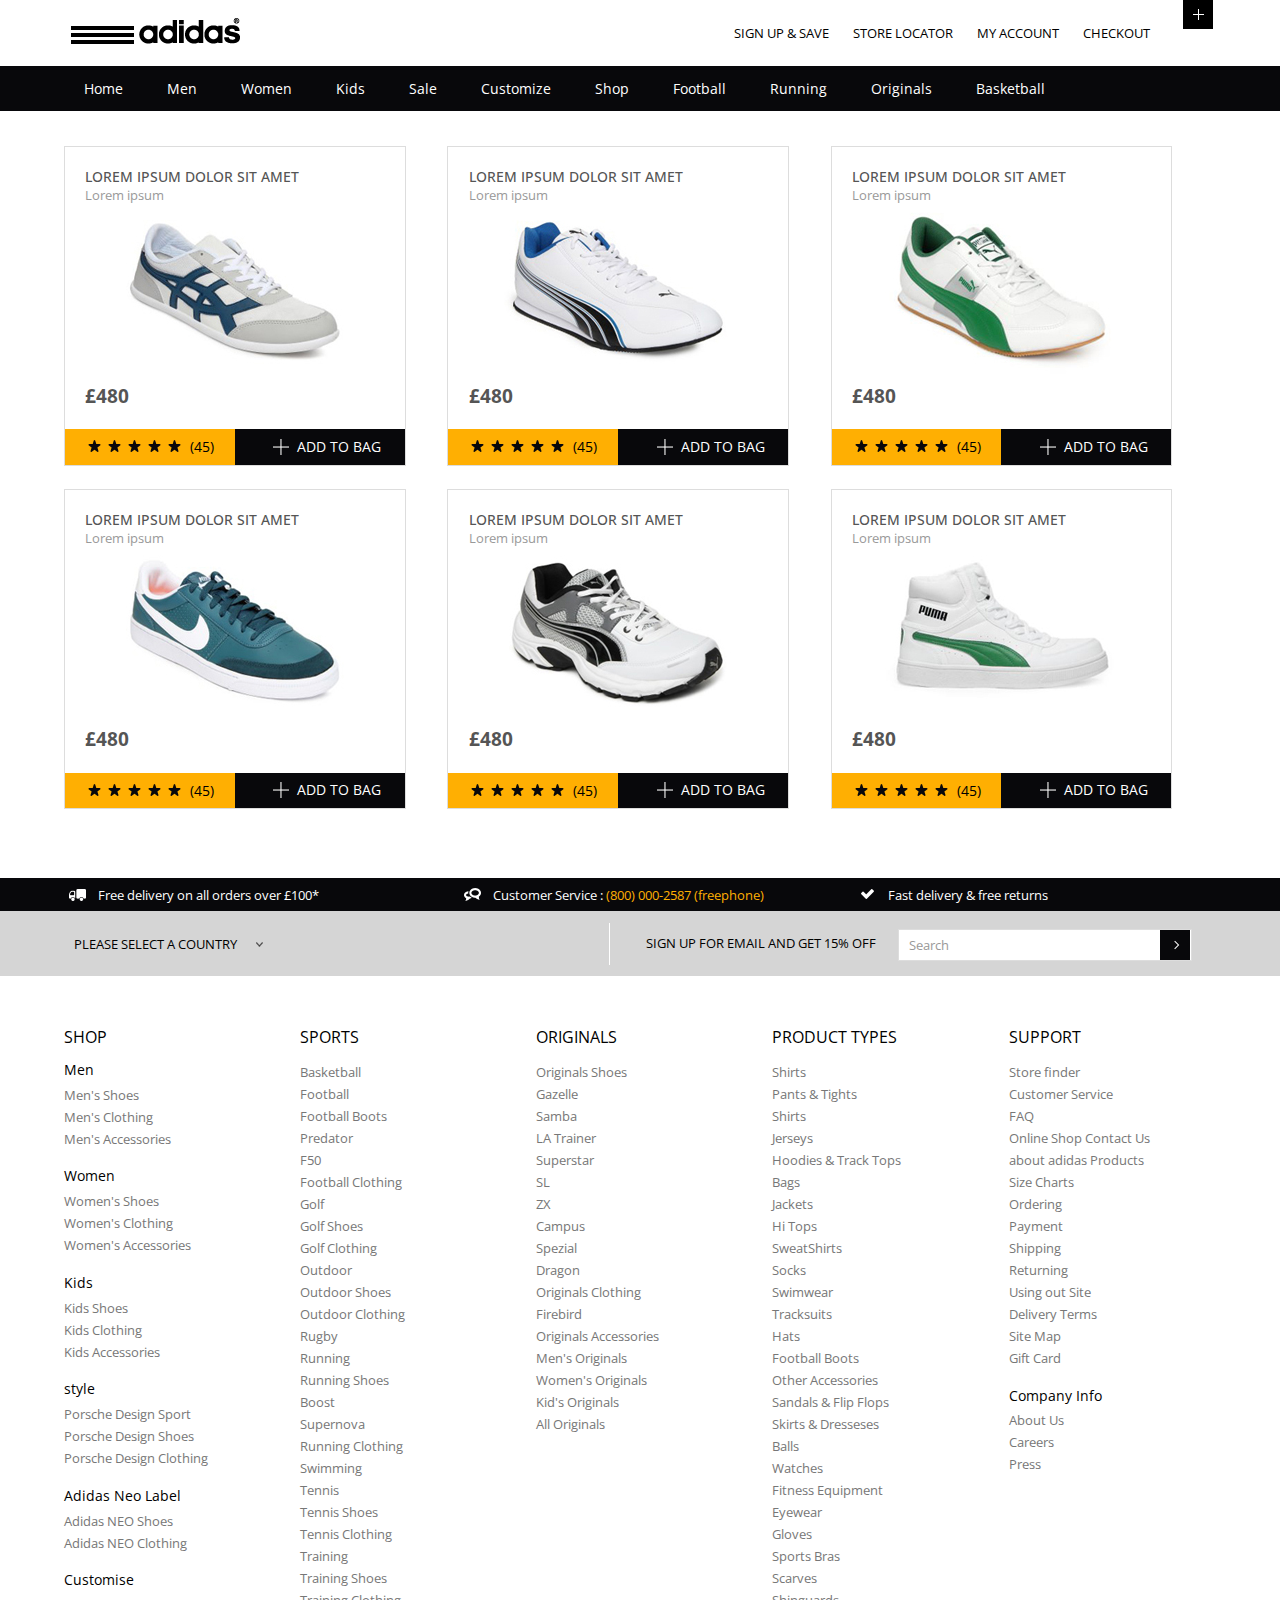
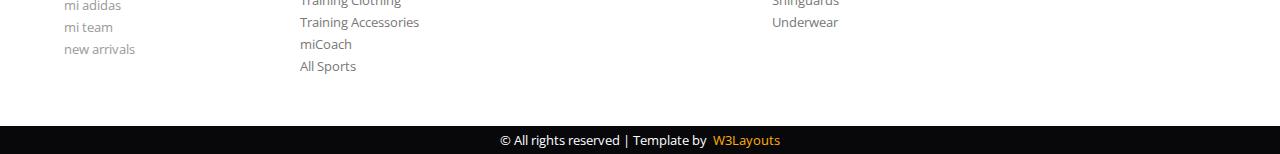
<file: index.html>
<!--A Design by W3layouts
Author: W3layout
Author URL: http://w3layouts.com
License: Creative Commons Attribution 3.0 Unported
License URL: http://creativecommons.org/licenses/by/3.0/
-->
<!DOCTYPE HTML>
<html>
<head>
<title>Free Adidas Website Template | Home :: w3layouts</title>
<meta name="viewport" content="width=device-width, initial-scale=1, maximum-scale=1">
<meta http-equiv="Content-Type" content="text/html; charset=utf-8" />
<link href="css/style.css" rel="stylesheet" type="text/css" media="all" />
<link href='http://fonts.googleapis.com/css?family=Open+Sans:400,300,600,700,800' rel='stylesheet' type='text/css'>
<script type="text/javascript" src="js/jquery.min.js"></script>
<script type="text/javascript">
        $(document).ready(function() {
            $(".dropdown img.flag").addClass("flagvisibility");

            $(".dropdown dt a").click(function() {
                $(".dropdown dd ul").toggle();
            });
                        
            $(".dropdown dd ul li a").click(function() {
                var text = $(this).html();
                $(".dropdown dt a span").html(text);
                $(".dropdown dd ul").hide();
                $("#result").html("Selected value is: " + getSelectedValue("sample"));
            });
                        
            function getSelectedValue(id) {
                return $("#" + id).find("dt a span.value").html();
            }

            $(document).bind('click', function(e) {
                var $clicked = $(e.target);
                if (! $clicked.parents().hasClass("dropdown"))
                    $(".dropdown dd ul").hide();
            });


            $("#flagSwitcher").click(function() {
                $(".dropdown img.flag").toggleClass("flagvisibility");
            });
        });
     </script>
<!-- start menu -->     
<link href="css/megamenu.css" rel="stylesheet" type="text/css" media="all" />
<script type="text/javascript" src="js/megamenu.js"></script>
<script>$(document).ready(function(){$(".megamenu").megamenu();});</script>
<!-- end menu -->
<!-- top scrolling -->
<script type="text/javascript" src="js/move-top.js"></script>
<script type="text/javascript" src="js/easing.js"></script>
   <script type="text/javascript">
		jQuery(document).ready(function($) {
			$(".scroll").click(function(event){		
				event.preventDefault();
				$('html,body').animate({scrollTop:$(this.hash).offset().top},1200);
			});
		});
	</script>
</head>
<body>
  <div class="header-top">
	 <div class="wrap"> 
		<div class="logo">
			<a href="#"><img src="images/logo.png" alt=""/></a>
	    </div>
	    <div class="cssmenu">
		   <ul>
			 <li class="active"><a href="register.html">Sign up & Save</a></li> 
			 <li><a href="shop.html">Store Locator</a></li> 
			 <li><a href="login.html">My Account</a></li> 
			 <li><a href="checkout.html">CheckOut</a></li> 
		   </ul>
		</div>
		<ul class="icon2 sub-icon2 profile_img">
			<li><a class="active-icon c2" href="#"> </a>
				<ul class="sub-icon2 list">
					<li><h3>Products</h3><a href=""></a></li>
					<li><p>Lorem ipsum dolor sit amet, consectetuer  <a href="">adipiscing elit, sed diam</a></p></li>
				</ul>
			</li>
		</ul>
		<div class="clear"></div>
 	</div>
   </div>
   <div class="header-bottom">
   	<div class="wrap">
   		<!-- start header menu -->
		<ul class="megamenu skyblue">
		    <li><a class="color1" href="shop">Home</a></li>
			<li class="grid"><a class="color2" href="#">Men</a>
				<div class="megapanel">
					<div class="row">
						<div class="col1">
							<div class="h_nav">
								<h4>popular</h4>
								<ul>
									<li><a href="shop.html">new arrivals</a></li>
									<li><a href="shop.html">men</a></li>
									<li><a href="shop.html">women</a></li>
									<li><a href="shop.html">accessories</a></li>
									<li><a href="shop.html">kids</a></li>
									<li><a href="shop.html">login</a></li>
								</ul>	
							</div>
							<div class="h_nav">
								<h4 class="top">men</h4>
								<ul>
									<li><a href="shop.html">new arrivals</a></li>
									<li><a href="shop.html">men</a></li>
									<li><a href="shop.html">women</a></li>
									<li><a href="shop.html">accessories</a></li>
									<li><a href="shop.html">kids</a></li>
									<li><a href="shop.html">style videos</a></li>
								</ul>	
							</div>
						</div>
						<div class="col1">
							<div class="h_nav">
								<h4>style zone</h4>
								<ul>
									<li><a href="shop.html">men</a></li>
									<li><a href="shop.html">women</a></li>
									<li><a href="shop.html">accessories</a></li>
									<li><a href="shop.html">kids</a></li>
									<li><a href="shop.html">brands</a></li>
								</ul>	
							</div>							
						</div>
						<div class="col1"></div>
						<div class="col1"></div>
						<div class="col1"></div>
						<div class="col1"></div>
						<img src="images/nav_img.jpg" alt=""/>
					</div>
				</div>
				</li>
  			   <li class="active grid"><a class="color4" href="#">Women</a>
				<div class="megapanel">
					<div class="row">
						<div class="col1">
							<div class="h_nav">
								<h4>shop</h4>
								<ul>
									<li><a href="shop.html">new arrivals</a></li>
									<li><a href="shop.html">men</a></li>
									<li><a href="shop.html">women</a></li>
									<li><a href="shop.html">accessories</a></li>
									<li><a href="shop.html">kids</a></li>
									<li><a href="shop.html">brands</a></li>
								</ul>	
							</div>							
						</div>
						<div class="col1">
							<div class="h_nav">
								<h4>help</h4>
								<ul>
									<li><a href="shop.html">trends</a></li>
									<li><a href="shop.html">sale</a></li>
									<li><a href="shop.html">style videos</a></li>
									<li><a href="shop.html">accessories</a></li>
									<li><a href="shop.html">kids</a></li>
									<li><a href="shop.html">style videos</a></li>
								</ul>	
							</div>							
						</div>
						<div class="col1">
							<div class="h_nav">
								<h4>my company</h4>
								<ul>
									<li><a href="shop.html">trends</a></li>
									<li><a href="shop.html">sale</a></li>
									<li><a href="shop.html">style videos</a></li>
									<li><a href="shop.html">accessories</a></li>
									<li><a href="shop.html">kids</a></li>
									<li><a href="shop.html">style videos</a></li>
								</ul>	
							</div>												
						</div>
						<div class="col1">
							<div class="h_nav">
								<h4>account</h4>
								<ul>
									<li><a href="shop.html">login</a></li>
									<li><a href="shop.html">create an account</a></li>
									<li><a href="shop.html">create wishlist</a></li>
									<li><a href="shop.html">my shopping bag</a></li>
									<li><a href="shop.html">brands</a></li>
									<li><a href="shop.html">create wishlist</a></li>
								</ul>	
							</div>						
						</div>
						<div class="col1">
							<div class="h_nav">
								<h4>popular</h4>
								<ul>
									<li><a href="shop.html">new arrivals</a></li>
									<li><a href="shop.html">men</a></li>
									<li><a href="shop.html">women</a></li>
									<li><a href="shop.html">accessories</a></li>
									<li><a href="shop.html">kids</a></li>
									<li><a href="shop.html">style videos</a></li>
								</ul>	
							</div>
						</div>
						<div class="col1">
						 <div class="h_nav">
						   <img src="images/nav_img1.jpg" alt=""/>
						 </div>
						</div>
					</div>
					<div class="row">
						<div class="col2"></div>
						<div class="col1"></div>
						<div class="col1"></div>
						<div class="col1"></div>
						<div class="col1"></div>
					</div>
					</div>
    			</li>				
				<li><a class="color5" href="#">Kids</a>
				<div class="megapanel">
					<div class="row">
						<div class="col1">
							<div class="h_nav">
								<h4>popular</h4>
								<ul>
									<li><a href="shop.html">new arrivals</a></li>
									<li><a href="shop.html">men</a></li>
									<li><a href="shop.html">women</a></li>
									<li><a href="shop.html">accessories</a></li>
									<li><a href="shop.html">kids</a></li>
									<li><a href="shop.html">login</a></li>
								</ul>	
							</div>
							<div class="h_nav">
								<h4 class="top">man</h4>
								<ul>
									<li><a href="shop.html">new arrivals</a></li>
									<li><a href="shop.html">men</a></li>
									<li><a href="shop.html">women</a></li>
									<li><a href="shop.html">accessories</a></li>
									<li><a href="shop.html">kids</a></li>
									<li><a href="shop.html">style videos</a></li>
								</ul>	
							</div>
						</div>
						<div class="col1">
							<div class="h_nav">
								<h4>style zone</h4>
								<ul>
									<li><a href="shop.html">men</a></li>
									<li><a href="shop.html">women</a></li>
									<li><a href="shop.html">accessories</a></li>
									<li><a href="shop.html">kids</a></li>
									<li><a href="shop.html">brands</a></li>
								</ul>	
							</div>							
						</div>
						<div class="col1"></div>
						<div class="col1"></div>
						<div class="col1"></div>
						<div class="col1"></div>
						<img src="images/nav_img2.jpg" alt=""/>
					</div>
				</div>
				</li>
				<li><a class="color6" href="#">Sale</a>
				<div class="megapanel">
					<div class="row">
						<div class="col1">
							<div class="h_nav">
								<h4>shop</h4>
								<ul>
									<li><a href="shop.html">new arrivals</a></li>
									<li><a href="shop.html">men</a></li>
									<li><a href="shop.html">women</a></li>
									<li><a href="shop.html">accessories</a></li>
									<li><a href="shop.html">kids</a></li>
									<li><a href="shop.html">brands</a></li>
								</ul>	
							</div>	
							<div class="h_nav">
								<h4 class="top">my company</h4>
								<ul>
									<li><a href="shop.html">trends</a></li>
									<li><a href="shop.html">sale</a></li>
									<li><a href="shop.html">style videos</a></li>
									<li><a href="shop.html">accessories</a></li>
									<li><a href="shop.html">kids</a></li>
									<li><a href="shop.html">style videos</a></li>
								</ul>	
							</div>												
						</div>
						<div class="col1">
							<div class="h_nav">
								<h4>man</h4>
								<ul>
									<li><a href="shop.html">new arrivals</a></li>
									<li><a href="shop.html">men</a></li>
									<li><a href="shop.html">women</a></li>
									<li><a href="shop.html">accessories</a></li>
									<li><a href="shop.html">kids</a></li>
									<li><a href="shop.html">style videos</a></li>
								</ul>	
							</div>						
						</div>
						<div class="col1">
							<div class="h_nav">
								<h4>help</h4>
								<ul>
									<li><a href="shop.html">trends</a></li>
									<li><a href="shop.html">sale</a></li>
									<li><a href="shop.html">style videos</a></li>
									<li><a href="shop.html">accessories</a></li>
									<li><a href="shop.html">kids</a></li>
									<li><a href="shop.html">style videos</a></li>
								</ul>	
							</div>							
						</div>
						<div class="col1">
							<div class="h_nav">
								<h4>account</h4>
								<ul>
									<li><a href="shop.html">login</a></li>
									<li><a href="shop.html">create an account</a></li>
									<li><a href="shop.html">create wishlist</a></li>
									<li><a href="shop.html">my shopping bag</a></li>
									<li><a href="shop.html">brands</a></li>
									<li><a href="shop.html">create wishlist</a></li>
								</ul>	
							</div>						
						</div>
						<div class="col1">
							<div class="h_nav">
								<h4>my company</h4>
								<ul>
									<li><a href="shop.html">trends</a></li>
									<li><a href="shop.html">sale</a></li>
									<li><a href="shop.html">style videos</a></li>
									<li><a href="shop.html">accessories</a></li>
									<li><a href="shop.html">kids</a></li>
									<li><a href="shop.html">style videos</a></li>
								</ul>	
							</div>
						</div>
						<div class="col1">
							<div class="h_nav">
								<h4>popular</h4>
								<ul>
									<li><a href="shop.html">new arrivals</a></li>
									<li><a href="shop.html">men</a></li>
									<li><a href="shop.html">women</a></li>
									<li><a href="shop.html">accessories</a></li>
									<li><a href="shop.html">kids</a></li>
									<li><a href="shop.html">style videos</a></li>
								</ul>	
							</div>
						</div>
					</div>
					<div class="row">
						<div class="col2"></div>
						<div class="col1"></div>
						<div class="col1"></div>
						<div class="col1"></div>
						<div class="col1"></div>
					</div>
				</div>
				</li>
				<li><a class="color7" href="#">Customize</a>
				<div class="megapanel">
					<div class="row">
						<div class="col1">
							<div class="h_nav">
								<h4>shop</h4>
								<ul>
									<li><a href="shop.html">new arrivals</a></li>
									<li><a href="shop.html">men</a></li>
									<li><a href="shop.html">women</a></li>
									<li><a href="shop.html">accessories</a></li>
									<li><a href="shop.html">kids</a></li>
									<li><a href="shop.html">brands</a></li>
								</ul>	
							</div>							
						</div>
						<div class="col1">
							<div class="h_nav">
								<h4>help</h4>
								<ul>
									<li><a href="shop.html">trends</a></li>
									<li><a href="shop.html">sale</a></li>
									<li><a href="shop.html">style videos</a></li>
									<li><a href="shop.html">accessories</a></li>
									<li><a href="shop.html">kids</a></li>
									<li><a href="shop.html">style videos</a></li>
								</ul>	
							</div>							
						</div>
						<div class="col1">
							<div class="h_nav">
								<h4>my company</h4>
								<ul>
									<li><a href="shop.html">trends</a></li>
									<li><a href="shop.html">sale</a></li>
									<li><a href="shop.html">style videos</a></li>
									<li><a href="shop.html">accessories</a></li>
									<li><a href="shop.html">kids</a></li>
									<li><a href="shop.html">style videos</a></li>
								</ul>	
							</div>												
						</div>
						<div class="col1">
							<div class="h_nav">
								<h4>account</h4>
								<ul>
									<li><a href="shop.html">login</a></li>
									<li><a href="shop.html">create an account</a></li>
									<li><a href="shop.html">create wishlist</a></li>
									<li><a href="shop.html">my shopping bag</a></li>
									<li><a href="shop.html">brands</a></li>
									<li><a href="shop.html">create wishlist</a></li>
								</ul>	
							</div>						
						</div>
						<div class="col1">
							<div class="h_nav">
								<h4>my company</h4>
								<ul>
									<li><a href="shop.html">trends</a></li>
									<li><a href="shop.html">sale</a></li>
									<li><a href="shop.html">style videos</a></li>
									<li><a href="shop.html">accessories</a></li>
									<li><a href="shop.html">kids</a></li>
									<li><a href="shop.html">style videos</a></li>
								</ul>	
							</div>
						</div>
						<div class="col1">
							<div class="h_nav">
								<h4>popular</h4>
								<ul>
									<li><a href="shop.html">new arrivals</a></li>
									<li><a href="shop.html">men</a></li>
									<li><a href="shop.html">women</a></li>
									<li><a href="shop.html">accessories</a></li>
									<li><a href="shop.html">kids</a></li>
									<li><a href="shop.html">style videos</a></li>
								</ul>	
							</div>
						</div>
					</div>
					<div class="row">
						<div class="col2"></div>
						<div class="col1"></div>
						<div class="col1"></div>
						<div class="col1"></div>
						<div class="col1"></div>
					</div>
    				</div>
				</li>
				<li><a class="color8" href="#">Shop</a>
				<div class="megapanel">
					<div class="row">
						<div class="col1">
							<div class="h_nav">
								<h4>style zone</h4>
								<ul>
									<li><a href="shop.html">men</a></li>
									<li><a href="shop.html">women</a></li>
									<li><a href="shop.html">accessories</a></li>
									<li><a href="shop.html">kids</a></li>
									<li><a href="shop.html">brands</a></li>
								</ul>	
							</div>							
						</div>
						<div class="col1">
							<div class="h_nav">
								<h4>popular</h4>
								<ul>
									<li><a href="shop.html">new arrivals</a></li>
									<li><a href="shop.html">men</a></li>
									<li><a href="shop.html">kids</a></li>
									<li><a href="shop.html">accessories</a></li>
									<li><a href="shop.html">login</a></li>
								</ul>	
							</div>
							<div class="h_nav">
								<h4 class="top">man</h4>
								<ul>
									<li><a href="shop.html">new arrivals</a></li>
									<li><a href="shop.html">accessories</a></li>
									<li><a href="shop.html">kids</a></li>
									<li><a href="shop.html">style videos</a></li>
								</ul>	
							</div>
						<div class="col1"></div>
						<div class="col1"></div>
						<div class="col1"></div>
						<div class="col1"></div>
					</div>
				</div>
				</li>
				<li><a class="color9" href="#">Football</a>
				<div class="megapanel">
					<div class="row">
						<div class="col1">
							<div class="h_nav">
								<h4>shop</h4>
								<ul>
									<li><a href="shop.html">new arrivals</a></li>
									<li><a href="shop.html">men</a></li>
									<li><a href="shop.html">women</a></li>
									<li><a href="shop.html">accessories</a></li>
									<li><a href="shop.html">kids</a></li>
									<li><a href="shop.html">brands</a></li>
								</ul>	
							</div>							
						</div>
						<div class="col1">
							<div class="h_nav">
								<h4>help</h4>
								<ul>
									<li><a href="shop.html">trends</a></li>
									<li><a href="shop.html">sale</a></li>
									<li><a href="shop.html">style videos</a></li>
									<li><a href="shop.html">accessories</a></li>
									<li><a href="shop.html">kids</a></li>
									<li><a href="shop.html">style videos</a></li>
								</ul>	
							</div>							
						</div>
						<div class="col1">
							<div class="h_nav">
								<h4>my company</h4>
								<ul>
									<li><a href="shop.html">trends</a></li>
									<li><a href="shop.html">sale</a></li>
									<li><a href="shop.html">style videos</a></li>
									<li><a href="shop.html">accessories</a></li>
									<li><a href="shop.html">kids</a></li>
									<li><a href="shop.html">style videos</a></li>
								</ul>	
							</div>												
						</div>
						<div class="col1">
							<div class="h_nav">
								<h4>account</h4>
								<ul>
									<li><a href="shop.html">login</a></li>
									<li><a href="shop.html">create an account</a></li>
									<li><a href="shop.html">create wishlist</a></li>
									<li><a href="shop.html">my shopping bag</a></li>
									<li><a href="shop.html">brands</a></li>
									<li><a href="shop.html">create wishlist</a></li>
								</ul>	
							</div>						
						</div>
						<div class="col1">
							<div class="h_nav">
								<h4>my company</h4>
								<ul>
									<li><a href="shop.html">trends</a></li>
									<li><a href="shop.html">sale</a></li>
									<li><a href="shop.html">style videos</a></li>
									<li><a href="shop.html">accessories</a></li>
									<li><a href="shop.html">kids</a></li>
									<li><a href="shop.html">style videos</a></li>
								</ul>	
							</div>
						</div>
						<div class="col1">
							<div class="h_nav">
								<h4>popular</h4>
								<ul>
									<li><a href="shop.html">new arrivals</a></li>
									<li><a href="shop.html">men</a></li>
									<li><a href="shop.html">women</a></li>
									<li><a href="shop.html">accessories</a></li>
									<li><a href="shop.html">kids</a></li>
									<li><a href="shop.html">style videos</a></li>
								</ul>	
							</div>
						</div>
					</div>
					<div class="row">
						<div class="col2"></div>
						<div class="col1"></div>
						<div class="col1"></div>
						<div class="col1"></div>
						<div class="col1"></div>
					</div>
    				</div>
				</li>
				<li><a class="color10" href="#">Running</a></li>
				<li><a class="color11" href="#">Originals</a></li>
				<li><a class="color12" href="#">Basketball</a></li>
		   </ul>
		   <div class="clear"></div>
     	</div>
       </div>
       
             <div class="main">
                <div class="wrap">
             	  <div class="content-top">
             				
				   </div>
				  <div class="content-bottom">
				   <div class="box1">
				    <div class="col_1_of_3 span_1_of_3"><a href="single.html">
				     <div class="view view-fifth">
				  	  <div class="top_box">
					  	<h3 class="m_1">Lorem ipsum dolor sit amet</h3>
					  	<p class="m_2">Lorem ipsum</p>
				         <div class="grid_img">
						   <div class="css3"><img src="images/pic.jpg" alt=""/></div>
					          <div class="mask">
	                       		<div class="info">Quick View</div>
			                  </div>
	                    </div>
                       <div class="price">£480</div>
					   </div>
					    </div>
					   <span class="rating">
						<input type="radio" class="rating-input" id="rating-input-1-7" name="rating-input-1">
				        <label for="rating-input-1-7" class="rating-star1"></label>
					    <input type="radio" class="rating-input" id="rating-input-1-6" name="rating-input-1">
				        <label for="rating-input-1-6" class="rating-star1"></label>
				        <input type="radio" class="rating-input" id="rating-input-1-5" name="rating-input-1">
				        <label for="rating-input-1-5" class="rating-star1"></label>
				        <input type="radio" class="rating-input" id="rating-input-1-4" name="rating-input-1">
				        <label for="rating-input-1-4" class="rating-star1"></label>
				        <input type="radio" class="rating-input" id="rating-input-1-3" name="rating-input-1">
				        <label for="rating-input-1-3" class="rating-star1"></label>
				        &nbsp;
		        	  (45)
		    	      </span>
						 <ul class="list">
						  <li>
						  	<img src="images/plus.png" alt=""/>
						  	<ul class="icon1 sub-icon1 profile_img">
							  <li><a class="active-icon c1" href="#">Add To Bag </a>
								<ul class="sub-icon1 list">
									<li><h3>sed diam nonummy</h3><a href=""></a></li>
									<li><p>Lorem ipsum dolor sit amet, consectetuer  <a href="">adipiscing elit, sed diam</a></p></li>
								</ul>
							  </li>
							 </ul>
						   </li>
					     </ul>
			    	    <div class="clear"></div>
			    	</a></div>
				    <div class="col_1_of_3 span_1_of_3"><a href="single.html">
				     <div class="view view-fifth">
				  	  <div class="top_box">
					  	<h3 class="m_1">Lorem ipsum dolor sit amet</h3>
					  	<p class="m_2">Lorem ipsum</p>
					    <div class="grid_img">
						   <div class="css3"><img src="images/pic1.jpg" alt=""/></div>
					          <div class="mask">
	                       		<div class="info">Quick View</div>
			                  </div>
	                    </div>
                       <div class="price">£480</div>
					   </div>
					    </div>
					   <span class="rating">
				        <input type="radio" class="rating-input" id="rating-input-1-7" name="rating-input-1">
				        <label for="rating-input-1-7" class="rating-star1"></label>
					    <input type="radio" class="rating-input" id="rating-input-1-6" name="rating-input-1">
				        <label for="rating-input-1-6" class="rating-star1"></label>
				        <input type="radio" class="rating-input" id="rating-input-1-5" name="rating-input-1">
				        <label for="rating-input-1-5" class="rating-star1"></label>
				        <input type="radio" class="rating-input" id="rating-input-1-4" name="rating-input-1">
				        <label for="rating-input-1-4" class="rating-star1"></label>
				        <input type="radio" class="rating-input" id="rating-input-1-3" name="rating-input-1">
				        <label for="rating-input-1-3" class="rating-star1"></label>
				        &nbsp;
		        	  (45)
		    	      </span>
						 <ul class="list">
						  <li>
						  	<img src="images/plus.png" alt=""/>
						  	<ul class="icon1 sub-icon1 profile_img">
							  <li><a class="active-icon c1" href="#">Add To Bag </a>
								<ul class="sub-icon1 list">
									<li><h3>sed diam nonummy</h3><a href=""></a></li>
									<li><p>Lorem ipsum dolor sit amet, consectetuer  <a href="">adipiscing elit, sed diam</a></p></li>
								</ul>
							  </li>
							 </ul>
						   </li>
					     </ul>
			    	    <div class="clear"></div>
			    	</a></div>
				    <div class="col_1_of_3 span_1_of_3"><a href="single.html">
				     <div class="view view-fifth">
				  	  <div class="top_box">
					  	<h3 class="m_1">Lorem ipsum dolor sit amet</h3>
					  	<p class="m_2">Lorem ipsum</p>
				         <div class="grid_img">
						   <div class="css3"><img src="images/pic2.jpg" alt=""/></div>
					          <div class="mask">
	                       		<div class="info">Quick View</div>
			                  </div>
	                    </div>
                       <div class="price">£480</div>
					   </div>
					    </div>
					   <span class="rating">
				        <input type="radio" class="rating-input" id="rating-input-1-7" name="rating-input-1">
				        <label for="rating-input-1-7" class="rating-star1"></label>
					    <input type="radio" class="rating-input" id="rating-input-1-6" name="rating-input-1">
				        <label for="rating-input-1-6" class="rating-star1"></label>
				        <input type="radio" class="rating-input" id="rating-input-1-5" name="rating-input-1">
				        <label for="rating-input-1-5" class="rating-star1"></label>
				        <input type="radio" class="rating-input" id="rating-input-1-4" name="rating-input-1">
				        <label for="rating-input-1-4" class="rating-star1"></label>
				        <input type="radio" class="rating-input" id="rating-input-1-3" name="rating-input-1">
				        <label for="rating-input-1-3" class="rating-star1"></label>
				        &nbsp;
		        	  (45)
		    	      </span>
						 <ul class="list">
						  <li>
						  	<img src="images/plus.png" alt=""/>
						  	<ul class="icon1 sub-icon1 profile_img">
							  <li><a class="active-icon c1" href="#">Add To Bag </a>
								<ul class="sub-icon1 list">
									<li><h3>sed diam nonummy</h3><a href=""></a></li>
									<li><p>Lorem ipsum dolor sit amet, consectetuer  <a href="">adipiscing elit, sed diam</a></p></li>
								</ul>
							  </li>
							 </ul>
						   </li>
					     </ul>
			    	    <div class="clear"></div>
			    	</a></div>
				  <div class="clear"></div>
			  </div>
			  <div class="box1">
				  <div class="col_1_of_3 span_1_of_3"><a href="single.html">
				     <div class="view view-fifth">
				  	  <div class="top_box">
					  	<h3 class="m_1">Lorem ipsum dolor sit amet</h3>
					  	<p class="m_2">Lorem ipsum</p>
				         <div class="grid_img">
						   <div class="css3"><img src="images/pic3.jpg" alt=""/></div>
					          <div class="mask">
	                       		<div class="info">Quick View</div>
			                  </div>
	                    </div>
                       <div class="price">£480</div>
					   </div>
					    </div>
					   <span class="rating">
				        <input type="radio" class="rating-input" id="rating-input-1-7" name="rating-input-1">
				        <label for="rating-input-1-7" class="rating-star1"></label>
					    <input type="radio" class="rating-input" id="rating-input-1-6" name="rating-input-1">
				        <label for="rating-input-1-6" class="rating-star1"></label>
				        <input type="radio" class="rating-input" id="rating-input-1-5" name="rating-input-1">
				        <label for="rating-input-1-5" class="rating-star1"></label>
				        <input type="radio" class="rating-input" id="rating-input-1-4" name="rating-input-1">
				        <label for="rating-input-1-4" class="rating-star1"></label>
				        <input type="radio" class="rating-input" id="rating-input-1-3" name="rating-input-1">
				        <label for="rating-input-1-3" class="rating-star1"></label>
				        &nbsp;
		        	  (45)
		    	      </span>
						 <ul class="list">
						  <li>
						  	<img src="images/plus.png" alt=""/>
						  	<ul class="icon1 sub-icon1 profile_img">
							  <li><a class="active-icon c1" href="#">Add To Bag </a>
								<ul class="sub-icon1 list">
									<li><h3>sed diam nonummy</h3><a href=""></a></li>
									<li><p>Lorem ipsum dolor sit amet, consectetuer  <a href="">adipiscing elit, sed diam</a></p></li>
								</ul>
							  </li>
							 </ul>
						   </li>
					     </ul>
			    	    <div class="clear"></div>
			    	</a></div>
				    <div class="col_1_of_3 span_1_of_3"><a href="single.html">
				     <div class="view view-fifth">
				  	  <div class="top_box">
					  	<h3 class="m_1">Lorem ipsum dolor sit amet</h3>
					  	<p class="m_2">Lorem ipsum</p>
				         <div class="grid_img">
						   <div class="css3"><img src="images/pic4.jpg" alt=""/></div>
					          <div class="mask">
	                       		<div class="info">Quick View</div>
			                  </div>
	                    </div>
                       <div class="price">£480</div>
					   </div>
					    </div>
					   <span class="rating">
				        <input type="radio" class="rating-input" id="rating-input-1-7" name="rating-input-1">
				        <label for="rating-input-1-7" class="rating-star1"></label>
					    <input type="radio" class="rating-input" id="rating-input-1-6" name="rating-input-1">
				        <label for="rating-input-1-6" class="rating-star1"></label>
				        <input type="radio" class="rating-input" id="rating-input-1-5" name="rating-input-1">
				        <label for="rating-input-1-5" class="rating-star1"></label>
				        <input type="radio" class="rating-input" id="rating-input-1-4" name="rating-input-1">
				        <label for="rating-input-1-4" class="rating-star1"></label>
				        <input type="radio" class="rating-input" id="rating-input-1-3" name="rating-input-1">
				        <label for="rating-input-1-3" class="rating-star1"></label>
				        &nbsp;
		        	  (45)
		    	      </span>
						 <ul class="list">
						  <li>
						  	<img src="images/plus.png" alt=""/>
						  	<ul class="icon1 sub-icon1 profile_img">
							  <li><a class="active-icon c1" href="#">Add To Bag </a>
								<ul class="sub-icon1 list">
									<li><h3>sed diam nonummy</h3><a href=""></a></li>
									<li><p>Lorem ipsum dolor sit amet, consectetuer  <a href="">adipiscing elit, sed diam</a></p></li>
								</ul>
							  </li>
							 </ul>
						   </li>
					     </ul>
			    	    <div class="clear"></div>
			    	</a></div>
				   <div class="col_1_of_3 span_1_of_3"><a href="single.html">
				     <div class="view view-fifth">
				  	  <div class="top_box">
					  	<h3 class="m_1">Lorem ipsum dolor sit amet</h3>
					  	<p class="m_2">Lorem ipsum</p>
				         <div class="grid_img">
						   <div class="css3"><img src="images/pic5.jpg" alt=""/></div>
					          <div class="mask">
	                       		<div class="info">Quick View</div>
			                  </div>
	                    </div>
                       <div class="price">£480</div>
					   </div>
					    </div>
					   <span class="rating">
				        <input type="radio" class="rating-input" id="rating-input-1-7" name="rating-input-1">
				        <label for="rating-input-1-7" class="rating-star1"></label>
					    <input type="radio" class="rating-input" id="rating-input-1-6" name="rating-input-1">
				        <label for="rating-input-1-6" class="rating-star1"></label>
				        <input type="radio" class="rating-input" id="rating-input-1-5" name="rating-input-1">
				        <label for="rating-input-1-5" class="rating-star1"></label>
				        <input type="radio" class="rating-input" id="rating-input-1-4" name="rating-input-1">
				        <label for="rating-input-1-4" class="rating-star1"></label>
				        <input type="radio" class="rating-input" id="rating-input-1-3" name="rating-input-1">
				        <label for="rating-input-1-3" class="rating-star1"></label>
				        &nbsp;
		        	  (45)
		    	      </span>
						 <ul class="list">
						  <li>
						  	<img src="images/plus.png" alt=""/>
						  	<ul class="icon1 sub-icon1 profile_img">
							  <li><a class="active-icon c1" href="#">Add To Bag </a>
								<ul class="sub-icon1 list">
									<li><h3>sed diam nonummy</h3><a href=""></a></li>
									<li><p>Lorem ipsum dolor sit amet, consectetuer  <a href="">adipiscing elit, sed diam</a></p></li>
								</ul>
							  </li>
							 </ul>
						   </li>
					     </ul>
			    	    <div class="clear"></div>
			    	</a></div>
				  <div class="clear"></div>
			    </div>
			  </div>
			 </div>
        </div>
        <div class="footer">
       	  <div class="footer-top">
       		<div class="wrap">
       			   <div class="col_1_of_footer-top span_1_of_footer-top">
				  	 <ul class="f_list">
				  	 	<li><img src="images/f_icon.png" alt=""/><span class="delivery">Free delivery on all orders over £100*</span></li>
				  	 </ul>
				   </div>
				   <div class="col_1_of_footer-top span_1_of_footer-top">
				  	<ul class="f_list">
				  	 	<li><img src="images/f_icon1.png" alt=""/><span class="delivery">Customer Service :<span class="orange"> (800) 000-2587 (freephone)</span></span></li>
				  	 </ul>
				   </div>
				   <div class="col_1_of_footer-top span_1_of_footer-top">
				  	<ul class="f_list">
				  	 	<li><img src="images/f_icon2.png" alt=""/><span class="delivery">Fast delivery & free returns</span></li>
				  	 </ul>
				   </div>
				  <div class="clear"></div>
			 </div>
       	 </div>
       	 <div class="footer-middle">
       	 	<div class="wrap">
       	 		<div class="section group">
				<div class="col_1_of_middle span_1_of_middle">
					<dl id="sample" class="dropdown">
			        <dt><a href="#"><span>Please Select a Country</span></a></dt>
			        <dd>
			            <ul>
			                <li><a href="#">Australia<img class="flag" src="images/as.png" alt="" /><span class="value">AS</span></a></li>
			                <li><a href="#">Sri Lanka<img class="flag" src="images/srl.png" alt="" /><span class="value">SL</span></a></li>
			                <li><a href="#">Newziland<img class="flag" src="images/nz.png" alt="" /><span class="value">NZ</span></a></li>
			                <li><a href="#">Pakistan<img class="flag" src="images/pk.png" alt="" /><span class="value">Pk</span></a></li>
			                <li><a href="#">United Kingdom<img class="flag" src="images/uk.png" alt="" /><span class="value">UK</span></a></li>
			                <li><a href="#">United States<img class="flag" src="images/us.png" alt="" /><span class="value">US</span></a></li>
			            </ul>
			         </dd>
   				    </dl>
   				 </div>
				<div class="col_1_of_middle span_1_of_middle">
					<ul class="f_list1">
						<li><span class="m_8">Sign up for email and Get 15% off</span>
						<div class="search">	  
							<input type="text" name="s" class="textbox" value="Search" onfocus="this.value = '';" onblur="if (this.value == '') {this.value = 'Search';}">
							<input type="submit" value="Subscribe" id="submit" name="submit">
							<div id="response"> </div>
			 			</div><div class="clear"></div>
			 		    </li>
					</ul>
				</div>
				<div class="clear"></div>
			   </div>
       	 	</div>
       	 </div>
       	 <div class="footer-bottom">
       	 	<div class="wrap">
       	 		<div class="section group">
				<div class="col_1_of_5 span_1_of_5">
					<h3 class="m_9">Shop</h3>
					<ul class="sub_list">
						<h4 class="m_10">Men</h4>
					    <li><a href="shop.html">Men's Shoes</a></li>
			            <li><a href="shop.html">Men's Clothing</a></li>
			            <li><a href="shop.html">Men's Accessories</a></li>
			        </ul>
			             <ul class="sub_list">
				            <h4 class="m_10">Women</h4>
				            <li><a href="shop.html">Women's Shoes</a></li>
				            <li><a href="shop.html">Women's Clothing</a></li>
				            <li><a href="shop.html">Women's Accessories</a></li>
				         </ul>
				         <ul class="sub_list">
				            <h4 class="m_10">Kids</h4>
				            <li><a href="shop.html">Kids Shoes</a></li>
				            <li><a href="shop.html">Kids Clothing</a></li>
				            <li><a href="shop.html">Kids Accessories</a></li>
				         </ul>
				        <ul class="sub_list">
				            <h4 class="m_10">style</h4>
				            <li><a href="shop.html">Porsche Design Sport</a></li>
				            <li><a href="shop.html">Porsche Design Shoes</a></li>
				            <li><a href="shop.html">Porsche Design Clothing</a></li>
				        </ul>
				        <ul class="sub_list">
				            <h4 class="m_10">Adidas Neo Label</h4>
				            <li><a href="shop.html">Adidas NEO Shoes</a></li>
				            <li><a href="shop.html">Adidas NEO Clothing</a></li>
				        </ul>
				        <ul class="sub_list1">
				            <h4 class="m_10">Customise</h4>
				            <li><a href="shop.html">mi adidas</a></li>
				            <li><a href="shop.html">mi team</a></li>
				            <li><a href="shop.html">new arrivals</a></li>
				        </ul>
				</div>
				<div class="col_1_of_5 span_1_of_5">
					<h3 class="m_9">Sports</h3>
					<ul class="list1">
					    <li><a href="shop.html">Basketball</a></li>
			            <li><a href="shop.html">Football</a></li>
			            <li><a href="shop.html">Football Boots</a></li>
			            <li><a href="shop.html">Predator</a></li>
			            <li><a href="shop.html">F50</a></li>
			            <li><a href="shop.html">Football Clothing</a></li>
			            <li><a href="shop.html">Golf</a></li>
			            <li><a href="shop.html">Golf Shoes</a></li>
			            <li><a href="shop.html">Golf Clothing</a></li>
			            <li><a href="shop.html">Outdoor</a></li>
			            <li><a href="shop.html">Outdoor Shoes</a></li>
			            <li><a href="shop.html">Outdoor Clothing</a></li>
			            <li><a href="shop.html">Rugby</a></li>
			            <li><a href="shop.html">Running</a></li>
			            <li><a href="shop.html">Running Shoes</a></li>
			            <li><a href="shop.html">Boost</a></li>
			            <li><a href="shop.html">Supernova</a></li>
			            <li><a href="shop.html">Running Clothing</a></li>
			            <li><a href="shop.html">Swimming</a></li>
			            <li><a href="shop.html">Tennis</a></li>
			            <li><a href="shop.html">Tennis Shoes</a></li>
			            <li><a href="shop.html">Tennis Clothing</a></li>
			            <li><a href="shop.html">Training</a></li>
			            <li><a href="shop.html">Training Shoes</a></li>
			            <li><a href="shop.html">Training Clothing</a></li>
			            <li><a href="shop.html">Training Accessories</a></li>
			            <li><a href="shop.html">miCoach</a></li>
			            <li><a href="shop.html">All Sports</a></li>
			         </ul>
				</div>
				<div class="col_1_of_5 span_1_of_5">
					<h3 class="m_9">Originals</h3>
					<ul class="list1">
					    <li><a href="shop.html">Originals Shoes</a></li>
			            <li><a href="shop.html">Gazelle</a></li>
			            <li><a href="shop.html">Samba</a></li>
			            <li><a href="shop.html">LA Trainer</a></li>
			            <li><a href="shop.html">Superstar</a></li>
			            <li><a href="shop.html">SL</a></li>
			            <li><a href="shop.html">ZX</a></li>
			            <li><a href="shop.html">Campus</a></li>
			            <li><a href="shop.html">Spezial</a></li>
			            <li><a href="shop.html">Dragon</a></li>
			            <li><a href="shop.html">Originals Clothing</a></li>
			            <li><a href="shop.html">Firebird</a></li>
			            <li><a href="shop.html">Originals Accessories</a></li>
			            <li><a href="shop.html">Men's Originals</a></li>
			            <li><a href="shop.html">Women's Originals</a></li>
			            <li><a href="shop.html">Kid's Originals</a></li>
			            <li><a href="shop.html">All Originals</a></li>
		            </ul>
				</div>
				<div class="col_1_of_5 span_1_of_5">
					<h3 class="m_9">Product Types</h3>
					<ul class="list1">
					    <li><a href="shop.html">Shirts</a></li>
					    <li><a href="shop.html">Pants & Tights</a></li>
					    <li><a href="shop.html">Shirts</a></li>
					    <li><a href="shop.html">Jerseys</a></li>
					    <li><a href="shop.html">Hoodies & Track Tops</a></li>
					    <li><a href="shop.html">Bags</a></li>
					    <li><a href="shop.html">Jackets</a></li>
					    <li><a href="shop.html">Hi Tops</a></li>
					    <li><a href="shop.html">SweatShirts</a></li>
					    <li><a href="shop.html">Socks</a></li>
					    <li><a href="shop.html">Swimwear</a></li>
					    <li><a href="shop.html">Tracksuits</a></li>
					    <li><a href="shop.html">Hats</a></li>
					    <li><a href="shop.html">Football Boots</a></li>
					    <li><a href="shop.html">Other Accessories</a></li>
					    <li><a href="shop.html">Sandals & Flip Flops</a></li>
					    <li><a href="shop.html">Skirts & Dresseses</a></li>
					    <li><a href="shop.html">Balls</a></li>
					    <li><a href="shop.html">Watches</a></li>
					    <li><a href="shop.html">Fitness Equipment</a></li>
					    <li><a href="shop.html">Eyewear</a></li>
					    <li><a href="shop.html">Gloves</a></li>
					    <li><a href="shop.html">Sports Bras</a></li>
					    <li><a href="shop.html">Scarves</a></li>
					    <li><a href="shop.html">Shinguards</a></li>
					    <li><a href="shop.html">Underwear</a></li>
		            </ul>
				</div>
				<div class="col_1_of_5 span_1_of_5">
					<h3 class="m_9">Support</h3>
					<ul class="list1">
					   <li><a href="shop.html">Store finder</a></li>
					   <li><a href="shop.html">Customer Service</a></li>
					   <li><a href="shop.html">FAQ</a></li>
					   <li><a href="shop.html">Online Shop Contact Us</a></li>
					   <li><a href="shop.html">about adidas Products</a></li>
					   <li><a href="shop.html">Size Charts </a></li>
					   <li><a href="shop.html">Ordering </a></li>
					   <li><a href="shop.html">Payment </a></li>
					   <li><a href="shop.html">Shipping </a></li>
					   <li><a href="shop.html">Returning</a></li>
					   <li><a href="shop.html">Using out Site</a></li>
					   <li><a href="shop.html">Delivery Terms</a></li>
					   <li><a href="shop.html">Site Map</a></li>
					   <li><a href="shop.html">Gift Card</a></li>
					  
		            </ul>
		            <ul class="sub_list2">
		               <h4 class="m_10">Company Info</h4>
			           <li><a href="shop.html">About Us</a></li>
			           <li><a href="shop.html">Careers</a></li>
			           <li><a href="shop.html">Press</a></li>
			        </ul>
				</div>
				<div class="clear"></div>
			</div>
       	 	</div>
       	 </div>
       	 <div class="copy">
       	   <div class="wrap">
       	   	  <p>© All rights reserved | Template by&nbsp;<a href="http://w3layouts.com/"> W3Layouts</a></p>
       	   </div>
       	 </div>
       </div>
       <script type="text/javascript">
			$(document).ready(function() {
			
				var defaults = {
		  			containerID: 'toTop', // fading element id
					containerHoverID: 'toTopHover', // fading element hover id
					scrollSpeed: 1200,
					easingType: 'linear' 
		 		};
				
				
				$().UItoTop({ easingType: 'easeOutQuart' });
				
			});
		</script>
		<script type='text/javascript' src='https://platform-api.sharethis.com/js/sharethis.js#property=5dfa5be2e37e31001284a8c7&product=sticky-share-buttons&cms=sop' async='async'></script>
        <a href="#" id="toTop" style="display: block;"><span id="toTopHover" style="opacity: 1;"></span></a>
</body>
</html>
</file>
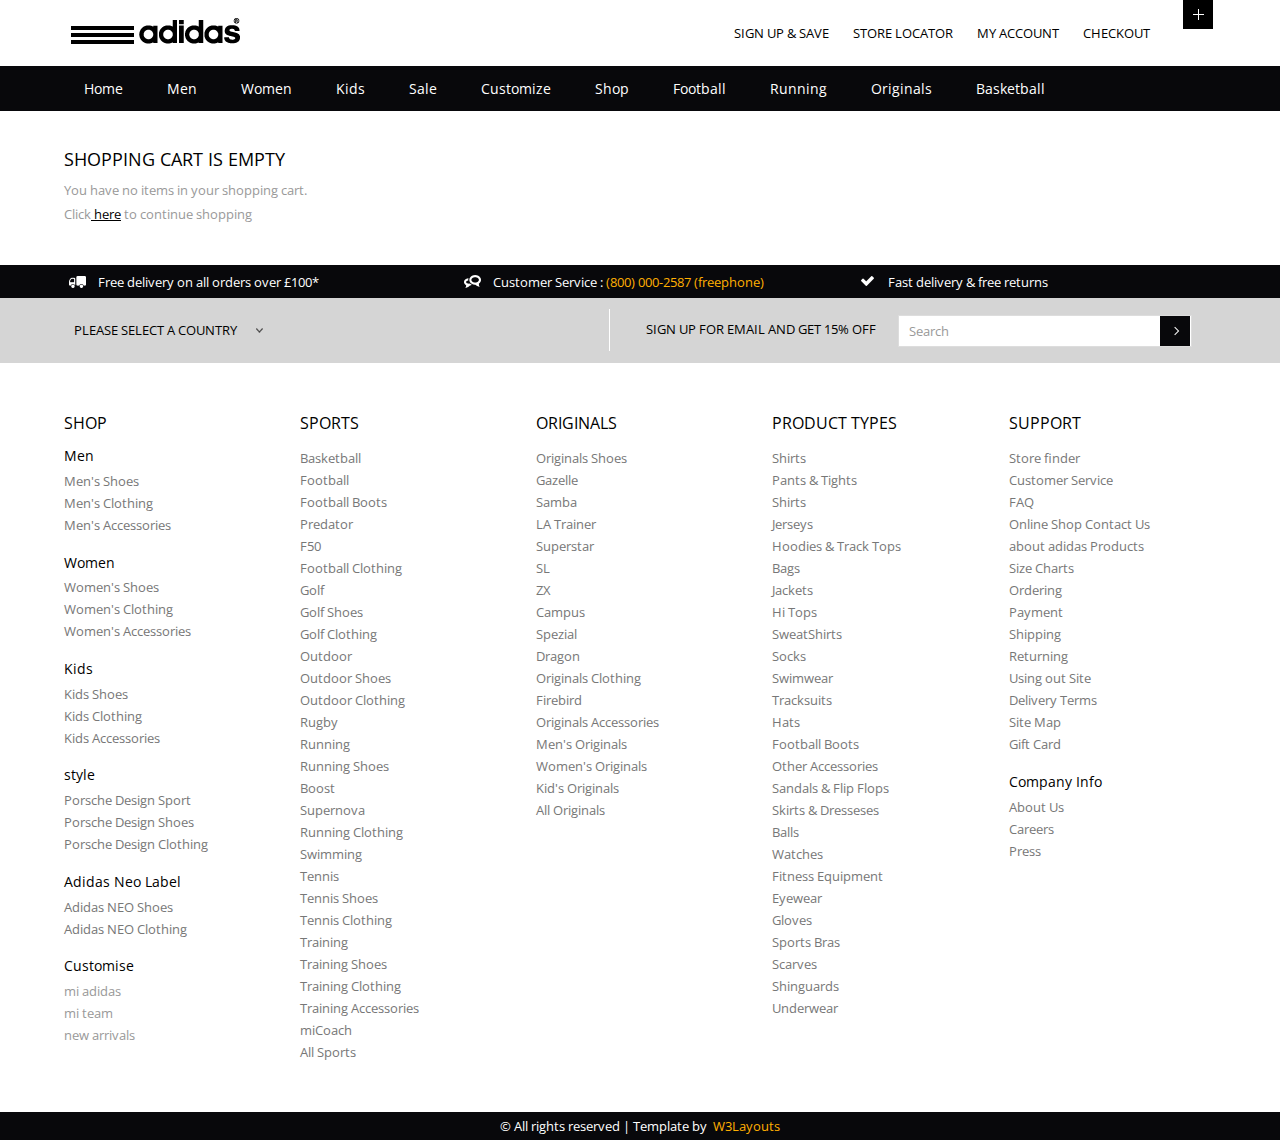
<file: checkout.html>
<!--A Design by W3layouts
Author: W3layout
Author URL: http://w3layouts.com
License: Creative Commons Attribution 3.0 Unported
License URL: http://creativecommons.org/licenses/by/3.0/
-->
<!DOCTYPE HTML>
<html>
<head>
<title>Free Adidas Website Template | Checkout :: w3layouts</title>
<meta name="viewport" content="width=device-width, initial-scale=1, maximum-scale=1">
<meta http-equiv="Content-Type" content="text/html; charset=utf-8" />
<link href="css/style.css" rel="stylesheet" type="text/css" media="all" />
<link href='http://fonts.googleapis.com/css?family=Open+Sans:400,300,600,700,800' rel='stylesheet' type='text/css'>
<script type="text/javascript" src="js/jquery.min.js"></script>
<script type="text/javascript">
        $(document).ready(function() {
            $(".dropdown img.flag").addClass("flagvisibility");

            $(".dropdown dt a").click(function() {
                $(".dropdown dd ul").toggle();
            });
                        
            $(".dropdown dd ul li a").click(function() {
                var text = $(this).html();
                $(".dropdown dt a span").html(text);
                $(".dropdown dd ul").hide();
                $("#result").html("Selected value is: " + getSelectedValue("sample"));
            });
                        
            function getSelectedValue(id) {
                return $("#" + id).find("dt a span.value").html();
            }

            $(document).bind('click', function(e) {
                var $clicked = $(e.target);
                if (! $clicked.parents().hasClass("dropdown"))
                    $(".dropdown dd ul").hide();
            });


            $("#flagSwitcher").click(function() {
                $(".dropdown img.flag").toggleClass("flagvisibility");
            });
        });
     </script>
<!-- start menu -->     
<link href="css/megamenu.css" rel="stylesheet" type="text/css" media="all" />
<script type="text/javascript" src="js/megamenu.js"></script>
<script>$(document).ready(function(){$(".megamenu").megamenu();});</script>
<!-- end menu -->
<!-- top scrolling -->
<script type="text/javascript" src="js/move-top.js"></script>
<script type="text/javascript" src="js/easing.js"></script>
   <script type="text/javascript">
		jQuery(document).ready(function($) {
			$(".scroll").click(function(event){		
				event.preventDefault();
				$('html,body').animate({scrollTop:$(this.hash).offset().top},1200);
			});
		});
	</script>
</head>
<body>
  <div class="header-top">
	 <div class="wrap"> 
		<div class="logo">
			<a href="index.html"><img src="images/logo.png" alt=""/></a>
	    </div>
	    <div class="cssmenu">
		   <ul>
			 <li class="active"><a href="register.html">Sign up & Save</a></li> 
			 <li><a href="shop.html">Store Locator</a></li> 
			 <li><a href="login.html">My Account</a></li> 
			 <li><a href="checkout.html">CheckOut</a></li> 
		   </ul>
		</div>
		<ul class="icon2 sub-icon2 profile_img">
			<li><a class="active-icon c2" href="#"> </a>
				<ul class="sub-icon2 list">
					<li><h3>Products</h3><a href=""></a></li>
					<li><p>Lorem ipsum dolor sit amet, consectetuer  <a href="">adipiscing elit, sed diam</a></p></li>
				</ul>
			</li>
		</ul>
		<div class="clear"></div>
 	</div>
   </div>
   <div class="header-bottom">
   	<div class="wrap">
   		<!-- start header menu -->
		<ul class="megamenu skyblue">
		    <li><a class="color1" href="#">Home</a></li>
			<li class="grid"><a class="color2" href="#">Men</a>
				<div class="megapanel">
					<div class="row">
						<div class="col1">
							<div class="h_nav">
								<h4>popular</h4>
								<ul>
									<li><a href="shop.html">new arrivals</a></li>
									<li><a href="shop.html">men</a></li>
									<li><a href="shop.html">women</a></li>
									<li><a href="shop.html">accessories</a></li>
									<li><a href="shop.html">kids</a></li>
									<li><a href="shop.html">login</a></li>
								</ul>	
							</div>
							<div class="h_nav">
								<h4 class="top">men</h4>
								<ul>
									<li><a href="shop.html">new arrivals</a></li>
									<li><a href="shop.html">men</a></li>
									<li><a href="shop.html">women</a></li>
									<li><a href="shop.html">accessories</a></li>
									<li><a href="shop.html">kids</a></li>
									<li><a href="shop.html">style videos</a></li>
								</ul>	
							</div>
						</div>
						<div class="col1">
							<div class="h_nav">
								<h4>style zone</h4>
								<ul>
									<li><a href="shop.html">men</a></li>
									<li><a href="shop.html">women</a></li>
									<li><a href="shop.html">accessories</a></li>
									<li><a href="shop.html">kids</a></li>
									<li><a href="shop.html">brands</a></li>
								</ul>	
							</div>							
						</div>
						<div class="col1"></div>
						<div class="col1"></div>
						<div class="col1"></div>
						<div class="col1"></div>
						<img src="images/nav_img.jpg" alt=""/>
					</div>
				</div>
				</li>
  			   <li class="active grid"><a class="color4" href="#">Women</a>
				<div class="megapanel">
					<div class="row">
						<div class="col1">
							<div class="h_nav">
								<h4>shop</h4>
								<ul>
									<li><a href="shop.html">new arrivals</a></li>
									<li><a href="shop.html">men</a></li>
									<li><a href="shop.html">women</a></li>
									<li><a href="shop.html">accessories</a></li>
									<li><a href="shop.html">kids</a></li>
									<li><a href="shop.html">brands</a></li>
								</ul>	
							</div>							
						</div>
						<div class="col1">
							<div class="h_nav">
								<h4>help</h4>
								<ul>
									<li><a href="shop.html">trends</a></li>
									<li><a href="shop.html">sale</a></li>
									<li><a href="shop.html">style videos</a></li>
									<li><a href="shop.html">accessories</a></li>
									<li><a href="shop.html">kids</a></li>
									<li><a href="shop.html">style videos</a></li>
								</ul>	
							</div>							
						</div>
						<div class="col1">
							<div class="h_nav">
								<h4>my company</h4>
								<ul>
									<li><a href="shop.html">trends</a></li>
									<li><a href="shop.html">sale</a></li>
									<li><a href="shop.html">style videos</a></li>
									<li><a href="shop.html">accessories</a></li>
									<li><a href="shop.html">kids</a></li>
									<li><a href="shop.html">style videos</a></li>
								</ul>	
							</div>												
						</div>
						<div class="col1">
							<div class="h_nav">
								<h4>account</h4>
								<ul>
									<li><a href="shop.html">login</a></li>
									<li><a href="shop.html">create an account</a></li>
									<li><a href="shop.html">create wishlist</a></li>
									<li><a href="shop.html">my shopping bag</a></li>
									<li><a href="shop.html">brands</a></li>
									<li><a href="shop.html">create wishlist</a></li>
								</ul>	
							</div>						
						</div>
						<div class="col1">
							<div class="h_nav">
								<h4>popular</h4>
								<ul>
									<li><a href="shop.html">new arrivals</a></li>
									<li><a href="shop.html">men</a></li>
									<li><a href="shop.html">women</a></li>
									<li><a href="shop.html">accessories</a></li>
									<li><a href="shop.html">kids</a></li>
									<li><a href="shop.html">style videos</a></li>
								</ul>	
							</div>
						</div>
						<div class="col1">
						 <div class="h_nav">
						   <img src="images/nav_img1.jpg" alt=""/>
						 </div>
						</div>
					</div>
					<div class="row">
						<div class="col2"></div>
						<div class="col1"></div>
						<div class="col1"></div>
						<div class="col1"></div>
						<div class="col1"></div>
					</div>
					</div>
    			</li>				
				<li><a class="color5" href="#">Kids</a>
				<div class="megapanel">
					<div class="row">
						<div class="col1">
							<div class="h_nav">
								<h4>popular</h4>
								<ul>
									<li><a href="shop.html">new arrivals</a></li>
									<li><a href="shop.html">men</a></li>
									<li><a href="shop.html">women</a></li>
									<li><a href="shop.html">accessories</a></li>
									<li><a href="shop.html">kids</a></li>
									<li><a href="shop.html">login</a></li>
								</ul>	
							</div>
							<div class="h_nav">
								<h4 class="top">man</h4>
								<ul>
									<li><a href="shop.html">new arrivals</a></li>
									<li><a href="shop.html">men</a></li>
									<li><a href="shop.html">women</a></li>
									<li><a href="shop.html">accessories</a></li>
									<li><a href="shop.html">kids</a></li>
									<li><a href="shop.html">style videos</a></li>
								</ul>	
							</div>
						</div>
						<div class="col1">
							<div class="h_nav">
								<h4>style zone</h4>
								<ul>
									<li><a href="shop.html">men</a></li>
									<li><a href="shop.html">women</a></li>
									<li><a href="shop.html">accessories</a></li>
									<li><a href="shop.html">kids</a></li>
									<li><a href="shop.html">brands</a></li>
								</ul>	
							</div>							
						</div>
						<div class="col1"></div>
						<div class="col1"></div>
						<div class="col1"></div>
						<div class="col1"></div>
						<img src="images/nav_img2.jpg" alt=""/>
					</div>
				</div>
				</li>
				<li><a class="color6" href="#">Sale</a>
				<div class="megapanel">
					<div class="row">
						<div class="col1">
							<div class="h_nav">
								<h4>shop</h4>
								<ul>
									<li><a href="shop.html">new arrivals</a></li>
									<li><a href="shop.html">men</a></li>
									<li><a href="shop.html">women</a></li>
									<li><a href="shop.html">accessories</a></li>
									<li><a href="shop.html">kids</a></li>
									<li><a href="shop.html">brands</a></li>
								</ul>	
							</div>	
							<div class="h_nav">
								<h4 class="top">my company</h4>
								<ul>
									<li><a href="shop.html">trends</a></li>
									<li><a href="shop.html">sale</a></li>
									<li><a href="shop.html">style videos</a></li>
									<li><a href="shop.html">accessories</a></li>
									<li><a href="shop.html">kids</a></li>
									<li><a href="shop.html">style videos</a></li>
								</ul>	
							</div>												
						</div>
						<div class="col1">
							<div class="h_nav">
								<h4>man</h4>
								<ul>
									<li><a href="shop.html">new arrivals</a></li>
									<li><a href="shop.html">men</a></li>
									<li><a href="shop.html">women</a></li>
									<li><a href="shop.html">accessories</a></li>
									<li><a href="shop.html">kids</a></li>
									<li><a href="shop.html">style videos</a></li>
								</ul>	
							</div>						
						</div>
						<div class="col1">
							<div class="h_nav">
								<h4>help</h4>
								<ul>
									<li><a href="shop.html">trends</a></li>
									<li><a href="shop.html">sale</a></li>
									<li><a href="shop.html">style videos</a></li>
									<li><a href="shop.html">accessories</a></li>
									<li><a href="shop.html">kids</a></li>
									<li><a href="shop.html">style videos</a></li>
								</ul>	
							</div>							
						</div>
						<div class="col1">
							<div class="h_nav">
								<h4>account</h4>
								<ul>
									<li><a href="shop.html">login</a></li>
									<li><a href="shop.html">create an account</a></li>
									<li><a href="shop.html">create wishlist</a></li>
									<li><a href="shop.html">my shopping bag</a></li>
									<li><a href="shop.html">brands</a></li>
									<li><a href="shop.html">create wishlist</a></li>
								</ul>	
							</div>						
						</div>
						<div class="col1">
							<div class="h_nav">
								<h4>my company</h4>
								<ul>
									<li><a href="shop.html">trends</a></li>
									<li><a href="shop.html">sale</a></li>
									<li><a href="shop.html">style videos</a></li>
									<li><a href="shop.html">accessories</a></li>
									<li><a href="shop.html">kids</a></li>
									<li><a href="shop.html">style videos</a></li>
								</ul>	
							</div>
						</div>
						<div class="col1">
							<div class="h_nav">
								<h4>popular</h4>
								<ul>
									<li><a href="shop.html">new arrivals</a></li>
									<li><a href="shop.html">men</a></li>
									<li><a href="shop.html">women</a></li>
									<li><a href="shop.html">accessories</a></li>
									<li><a href="shop.html">kids</a></li>
									<li><a href="shop.html">style videos</a></li>
								</ul>	
							</div>
						</div>
					</div>
					<div class="row">
						<div class="col2"></div>
						<div class="col1"></div>
						<div class="col1"></div>
						<div class="col1"></div>
						<div class="col1"></div>
					</div>
				</div>
				</li>
				<li><a class="color7" href="#">Customize</a>
				<div class="megapanel">
					<div class="row">
						<div class="col1">
							<div class="h_nav">
								<h4>shop</h4>
								<ul>
									<li><a href="shop.html">new arrivals</a></li>
									<li><a href="shop.html">men</a></li>
									<li><a href="shop.html">women</a></li>
									<li><a href="shop.html">accessories</a></li>
									<li><a href="shop.html">kids</a></li>
									<li><a href="shop.html">brands</a></li>
								</ul>	
							</div>							
						</div>
						<div class="col1">
							<div class="h_nav">
								<h4>help</h4>
								<ul>
									<li><a href="shop.html">trends</a></li>
									<li><a href="shop.html">sale</a></li>
									<li><a href="shop.html">style videos</a></li>
									<li><a href="shop.html">accessories</a></li>
									<li><a href="shop.html">kids</a></li>
									<li><a href="shop.html">style videos</a></li>
								</ul>	
							</div>							
						</div>
						<div class="col1">
							<div class="h_nav">
								<h4>my company</h4>
								<ul>
									<li><a href="shop.html">trends</a></li>
									<li><a href="shop.html">sale</a></li>
									<li><a href="shop.html">style videos</a></li>
									<li><a href="shop.html">accessories</a></li>
									<li><a href="shop.html">kids</a></li>
									<li><a href="shop.html">style videos</a></li>
								</ul>	
							</div>												
						</div>
						<div class="col1">
							<div class="h_nav">
								<h4>account</h4>
								<ul>
									<li><a href="shop.html">login</a></li>
									<li><a href="shop.html">create an account</a></li>
									<li><a href="shop.html">create wishlist</a></li>
									<li><a href="shop.html">my shopping bag</a></li>
									<li><a href="shop.html">brands</a></li>
									<li><a href="shop.html">create wishlist</a></li>
								</ul>	
							</div>						
						</div>
						<div class="col1">
							<div class="h_nav">
								<h4>my company</h4>
								<ul>
									<li><a href="shop.html">trends</a></li>
									<li><a href="shop.html">sale</a></li>
									<li><a href="shop.html">style videos</a></li>
									<li><a href="shop.html">accessories</a></li>
									<li><a href="shop.html">kids</a></li>
									<li><a href="shop.html">style videos</a></li>
								</ul>	
							</div>
						</div>
						<div class="col1">
							<div class="h_nav">
								<h4>popular</h4>
								<ul>
									<li><a href="shop.html">new arrivals</a></li>
									<li><a href="shop.html">men</a></li>
									<li><a href="shop.html">women</a></li>
									<li><a href="shop.html">accessories</a></li>
									<li><a href="shop.html">kids</a></li>
									<li><a href="shop.html">style videos</a></li>
								</ul>	
							</div>
						</div>
					</div>
					<div class="row">
						<div class="col2"></div>
						<div class="col1"></div>
						<div class="col1"></div>
						<div class="col1"></div>
						<div class="col1"></div>
					</div>
    				</div>
				</li>
				<li><a class="color8" href="#">Shop</a>
				<div class="megapanel">
					<div class="row">
						<div class="col1">
							<div class="h_nav">
								<h4>style zone</h4>
								<ul>
									<li><a href="shop.html">men</a></li>
									<li><a href="shop.html">women</a></li>
									<li><a href="shop.html">accessories</a></li>
									<li><a href="shop.html">kids</a></li>
									<li><a href="shop.html">brands</a></li>
								</ul>	
							</div>							
						</div>
						<div class="col1">
							<div class="h_nav">
								<h4>popular</h4>
								<ul>
									<li><a href="shop.html">new arrivals</a></li>
									<li><a href="shop.html">men</a></li>
									<li><a href="shop.html">kids</a></li>
									<li><a href="shop.html">accessories</a></li>
									<li><a href="shop.html">login</a></li>
								</ul>	
							</div>
							<div class="h_nav">
								<h4 class="top">man</h4>
								<ul>
									<li><a href="shop.html">new arrivals</a></li>
									<li><a href="shop.html">accessories</a></li>
									<li><a href="shop.html">kids</a></li>
									<li><a href="shop.html">style videos</a></li>
								</ul>	
							</div>
						<div class="col1"></div>
						<div class="col1"></div>
						<div class="col1"></div>
						<div class="col1"></div>
					</div>
				</div>
				</li>
				<li><a class="color9" href="#">Football</a>
				<div class="megapanel">
					<div class="row">
						<div class="col1">
							<div class="h_nav">
								<h4>shop</h4>
								<ul>
									<li><a href="shop.html">new arrivals</a></li>
									<li><a href="shop.html">men</a></li>
									<li><a href="shop.html">women</a></li>
									<li><a href="shop.html">accessories</a></li>
									<li><a href="shop.html">kids</a></li>
									<li><a href="shop.html">brands</a></li>
								</ul>	
							</div>							
						</div>
						<div class="col1">
							<div class="h_nav">
								<h4>help</h4>
								<ul>
									<li><a href="shop.html">trends</a></li>
									<li><a href="shop.html">sale</a></li>
									<li><a href="shop.html">style videos</a></li>
									<li><a href="shop.html">accessories</a></li>
									<li><a href="shop.html">kids</a></li>
									<li><a href="shop.html">style videos</a></li>
								</ul>	
							</div>							
						</div>
						<div class="col1">
							<div class="h_nav">
								<h4>my company</h4>
								<ul>
									<li><a href="shop.html">trends</a></li>
									<li><a href="shop.html">sale</a></li>
									<li><a href="shop.html">style videos</a></li>
									<li><a href="shop.html">accessories</a></li>
									<li><a href="shop.html">kids</a></li>
									<li><a href="shop.html">style videos</a></li>
								</ul>	
							</div>												
						</div>
						<div class="col1">
							<div class="h_nav">
								<h4>account</h4>
								<ul>
									<li><a href="shop.html">login</a></li>
									<li><a href="shop.html">create an account</a></li>
									<li><a href="shop.html">create wishlist</a></li>
									<li><a href="shop.html">my shopping bag</a></li>
									<li><a href="shop.html">brands</a></li>
									<li><a href="shop.html">create wishlist</a></li>
								</ul>	
							</div>						
						</div>
						<div class="col1">
							<div class="h_nav">
								<h4>my company</h4>
								<ul>
									<li><a href="shop.html">trends</a></li>
									<li><a href="shop.html">sale</a></li>
									<li><a href="shop.html">style videos</a></li>
									<li><a href="shop.html">accessories</a></li>
									<li><a href="shop.html">kids</a></li>
									<li><a href="shop.html">style videos</a></li>
								</ul>	
							</div>
						</div>
						<div class="col1">
							<div class="h_nav">
								<h4>popular</h4>
								<ul>
									<li><a href="shop.html">new arrivals</a></li>
									<li><a href="shop.html">men</a></li>
									<li><a href="shop.html">women</a></li>
									<li><a href="shop.html">accessories</a></li>
									<li><a href="shop.html">kids</a></li>
									<li><a href="shop.html">style videos</a></li>
								</ul>	
							</div>
						</div>
					</div>
					<div class="row">
						<div class="col2"></div>
						<div class="col1"></div>
						<div class="col1"></div>
						<div class="col1"></div>
						<div class="col1"></div>
					</div>
    				</div>
				</li>
				<li><a class="color10" href="#">Running</a></li>
				<li><a class="color11" href="#">Originals</a></li>
				<li><a class="color12" href="#">Basketball</a></li>
		   </ul>
		   <div class="clear"></div>
     	</div>
       </div>
       <div class="login">
         <div class="wrap">
    	     <h4 class="title">Shopping cart is empty</h4>
    	     <p class="cart">You have no items in your shopping cart.<br>Click<a href="index.html"> here</a> to continue shopping</p>
    	   </div>
		</div>
        <div class="footer">
       	  <div class="footer-top">
       		<div class="wrap">
       			   <div class="col_1_of_footer-top span_1_of_footer-top">
				  	 <ul class="f_list">
				  	 	<li><img src="images/f_icon.png" alt=""/><span class="delivery">Free delivery on all orders over £100*</span></li>
				  	 </ul>
				   </div>
				   <div class="col_1_of_footer-top span_1_of_footer-top">
				  	<ul class="f_list">
				  	 	<li><img src="images/f_icon1.png" alt=""/><span class="delivery">Customer Service :<span class="orange"> (800) 000-2587 (freephone)</span></span></li>
				  	 </ul>
				   </div>
				   <div class="col_1_of_footer-top span_1_of_footer-top">
				  	<ul class="f_list">
				  	 	<li><img src="images/f_icon2.png" alt=""/><span class="delivery">Fast delivery & free returns</span></li>
				  	 </ul>
				   </div>
				  <div class="clear"></div>
			 </div>
       	 </div>
       	 <div class="footer-middle">
       	 	<div class="wrap">
       	 		<div class="section group">
				<div class="col_1_of_middle span_1_of_middle">
					<dl id="sample" class="dropdown">
			        <dt><a href="#"><span>Please Select a Country</span></a></dt>
			        <dd>
			            <ul>
			                <li><a href="#">Australia<img class="flag" src="images/as.png" alt="" /><span class="value">AS</span></a></li>
			                <li><a href="#">Sri Lanka<img class="flag" src="images/srl.png" alt="" /><span class="value">SL</span></a></li>
			                <li><a href="#">Newziland<img class="flag" src="images/nz.png" alt="" /><span class="value">NZ</span></a></li>
			                <li><a href="#">Pakistan<img class="flag" src="images/pk.png" alt="" /><span class="value">Pk</span></a></li>
			                <li><a href="#">United Kingdom<img class="flag" src="images/uk.png" alt="" /><span class="value">UK</span></a></li>
			                <li><a href="#">United States<img class="flag" src="images/us.png" alt="" /><span class="value">US</span></a></li>
			            </ul>
			         </dd>
   				    </dl>
   				 </div>
				<div class="col_1_of_middle span_1_of_middle">
					<ul class="f_list1">
						<li><span class="m_8">Sign up for email and Get 15% off</span>
						<div class="search">	  
							<input type="text" name="s" class="textbox" value="Search" onfocus="this.value = '';" onblur="if (this.value == '') {this.value = 'Search';}">
							<input type="submit" value="Subscribe" id="submit" name="submit">
							<div id="response"> </div>
			 			</div><div class="clear"></div>
			 		    </li>
					</ul>
				</div>
				<div class="clear"></div>
			   </div>
       	 	</div>
       	 </div>
       	<div class="footer-bottom">
       	 	<div class="wrap">
       	 		<div class="section group">
				<div class="col_1_of_5 span_1_of_5">
					<h3 class="m_9">Shop</h3>
					<ul class="sub_list">
						<h4 class="m_10">Men</h4>
					    <li><a href="shop.html">Men's Shoes</a></li>
			            <li><a href="shop.html">Men's Clothing</a></li>
			            <li><a href="shop.html">Men's Accessories</a></li>
			        </ul>
			             <ul class="sub_list">
				            <h4 class="m_10">Women</h4>
				            <li><a href="shop.html">Women's Shoes</a></li>
				            <li><a href="shop.html">Women's Clothing</a></li>
				            <li><a href="shop.html">Women's Accessories</a></li>
				         </ul>
				         <ul class="sub_list">
				            <h4 class="m_10">Kids</h4>
				            <li><a href="shop.html">Kids Shoes</a></li>
				            <li><a href="shop.html">Kids Clothing</a></li>
				            <li><a href="shop.html">Kids Accessories</a></li>
				         </ul>
				        <ul class="sub_list">
				            <h4 class="m_10">style</h4>
				            <li><a href="shop.html">Porsche Design Sport</a></li>
				            <li><a href="shop.html">Porsche Design Shoes</a></li>
				            <li><a href="shop.html">Porsche Design Clothing</a></li>
				        </ul>
				        <ul class="sub_list">
				            <h4 class="m_10">Adidas Neo Label</h4>
				            <li><a href="shop.html">Adidas NEO Shoes</a></li>
				            <li><a href="shop.html">Adidas NEO Clothing</a></li>
				        </ul>
				        <ul class="sub_list1">
				            <h4 class="m_10">Customise</h4>
				            <li><a href="shop.html">mi adidas</a></li>
				            <li><a href="shop.html">mi team</a></li>
				            <li><a href="shop.html">new arrivals</a></li>
				        </ul>
				</div>
				<div class="col_1_of_5 span_1_of_5">
					<h3 class="m_9">Sports</h3>
					<ul class="list1">
					    <li><a href="shop.html">Basketball</a></li>
			            <li><a href="shop.html">Football</a></li>
			            <li><a href="shop.html">Football Boots</a></li>
			            <li><a href="shop.html">Predator</a></li>
			            <li><a href="shop.html">F50</a></li>
			            <li><a href="shop.html">Football Clothing</a></li>
			            <li><a href="shop.html">Golf</a></li>
			            <li><a href="shop.html">Golf Shoes</a></li>
			            <li><a href="shop.html">Golf Clothing</a></li>
			            <li><a href="shop.html">Outdoor</a></li>
			            <li><a href="shop.html">Outdoor Shoes</a></li>
			            <li><a href="shop.html">Outdoor Clothing</a></li>
			            <li><a href="shop.html">Rugby</a></li>
			            <li><a href="shop.html">Running</a></li>
			            <li><a href="shop.html">Running Shoes</a></li>
			            <li><a href="shop.html">Boost</a></li>
			            <li><a href="shop.html">Supernova</a></li>
			            <li><a href="shop.html">Running Clothing</a></li>
			            <li><a href="shop.html">Swimming</a></li>
			            <li><a href="shop.html">Tennis</a></li>
			            <li><a href="shop.html">Tennis Shoes</a></li>
			            <li><a href="shop.html">Tennis Clothing</a></li>
			            <li><a href="shop.html">Training</a></li>
			            <li><a href="shop.html">Training Shoes</a></li>
			            <li><a href="shop.html">Training Clothing</a></li>
			            <li><a href="shop.html">Training Accessories</a></li>
			            <li><a href="shop.html">miCoach</a></li>
			            <li><a href="shop.html">All Sports</a></li>
			         </ul>
				</div>
				<div class="col_1_of_5 span_1_of_5">
					<h3 class="m_9">Originals</h3>
					<ul class="list1">
					    <li><a href="shop.html">Originals Shoes</a></li>
			            <li><a href="shop.html">Gazelle</a></li>
			            <li><a href="shop.html">Samba</a></li>
			            <li><a href="shop.html">LA Trainer</a></li>
			            <li><a href="shop.html">Superstar</a></li>
			            <li><a href="shop.html">SL</a></li>
			            <li><a href="shop.html">ZX</a></li>
			            <li><a href="shop.html">Campus</a></li>
			            <li><a href="shop.html">Spezial</a></li>
			            <li><a href="shop.html">Dragon</a></li>
			            <li><a href="shop.html">Originals Clothing</a></li>
			            <li><a href="shop.html">Firebird</a></li>
			            <li><a href="shop.html">Originals Accessories</a></li>
			            <li><a href="shop.html">Men's Originals</a></li>
			            <li><a href="shop.html">Women's Originals</a></li>
			            <li><a href="shop.html">Kid's Originals</a></li>
			            <li><a href="shop.html">All Originals</a></li>
		            </ul>
				</div>
				<div class="col_1_of_5 span_1_of_5">
					<h3 class="m_9">Product Types</h3>
					<ul class="list1">
					    <li><a href="shop.html">Shirts</a></li>
					    <li><a href="shop.html">Pants & Tights</a></li>
					    <li><a href="shop.html">Shirts</a></li>
					    <li><a href="shop.html">Jerseys</a></li>
					    <li><a href="shop.html">Hoodies & Track Tops</a></li>
					    <li><a href="shop.html">Bags</a></li>
					    <li><a href="shop.html">Jackets</a></li>
					    <li><a href="shop.html">Hi Tops</a></li>
					    <li><a href="shop.html">SweatShirts</a></li>
					    <li><a href="shop.html">Socks</a></li>
					    <li><a href="shop.html">Swimwear</a></li>
					    <li><a href="shop.html">Tracksuits</a></li>
					    <li><a href="shop.html">Hats</a></li>
					    <li><a href="shop.html">Football Boots</a></li>
					    <li><a href="shop.html">Other Accessories</a></li>
					    <li><a href="shop.html">Sandals & Flip Flops</a></li>
					    <li><a href="shop.html">Skirts & Dresseses</a></li>
					    <li><a href="shop.html">Balls</a></li>
					    <li><a href="shop.html">Watches</a></li>
					    <li><a href="shop.html">Fitness Equipment</a></li>
					    <li><a href="shop.html">Eyewear</a></li>
					    <li><a href="shop.html">Gloves</a></li>
					    <li><a href="shop.html">Sports Bras</a></li>
					    <li><a href="shop.html">Scarves</a></li>
					    <li><a href="shop.html">Shinguards</a></li>
					    <li><a href="shop.html">Underwear</a></li>
		            </ul>
				</div>
				<div class="col_1_of_5 span_1_of_5">
					<h3 class="m_9">Support</h3>
					<ul class="list1">
					   <li><a href="shop.html">Store finder</a></li>
					   <li><a href="shop.html">Customer Service</a></li>
					   <li><a href="shop.html">FAQ</a></li>
					   <li><a href="shop.html">Online Shop Contact Us</a></li>
					   <li><a href="shop.html">about adidas Products</a></li>
					   <li><a href="shop.html">Size Charts </a></li>
					   <li><a href="shop.html">Ordering </a></li>
					   <li><a href="shop.html">Payment </a></li>
					   <li><a href="shop.html">Shipping </a></li>
					   <li><a href="shop.html">Returning</a></li>
					   <li><a href="shop.html">Using out Site</a></li>
					   <li><a href="shop.html">Delivery Terms</a></li>
					   <li><a href="shop.html">Site Map</a></li>
					   <li><a href="shop.html">Gift Card</a></li>
					  
		            </ul>
		            <ul class="sub_list2">
		               <h4 class="m_10">Company Info</h4>
			           <li><a href="shop.html">About Us</a></li>
			           <li><a href="shop.html">Careers</a></li>
			           <li><a href="shop.html">Press</a></li>
			        </ul>
				</div>
				<div class="clear"></div>
			</div>
       	 	</div>
       	 </div>
       	 <div class="copy">
       	   <div class="wrap">
       	 	  <p>© All rights reserved | Template by&nbsp;<a href="http://w3layouts.com/"> W3Layouts</a></p>
       	   </div>
       	 </div>
       </div>
       <script type="text/javascript">
			$(document).ready(function() {
			
				var defaults = {
		  			containerID: 'toTop', // fading element id
					containerHoverID: 'toTopHover', // fading element hover id
					scrollSpeed: 1200,
					easingType: 'linear' 
		 		};
				
				
				$().UItoTop({ easingType: 'easeOutQuart' });
				
			});
		</script>
        <a href="#" id="toTop" style="display: block;"><span id="toTopHover" style="opacity: 1;"></span></a>       
</body>
</html>
</file>
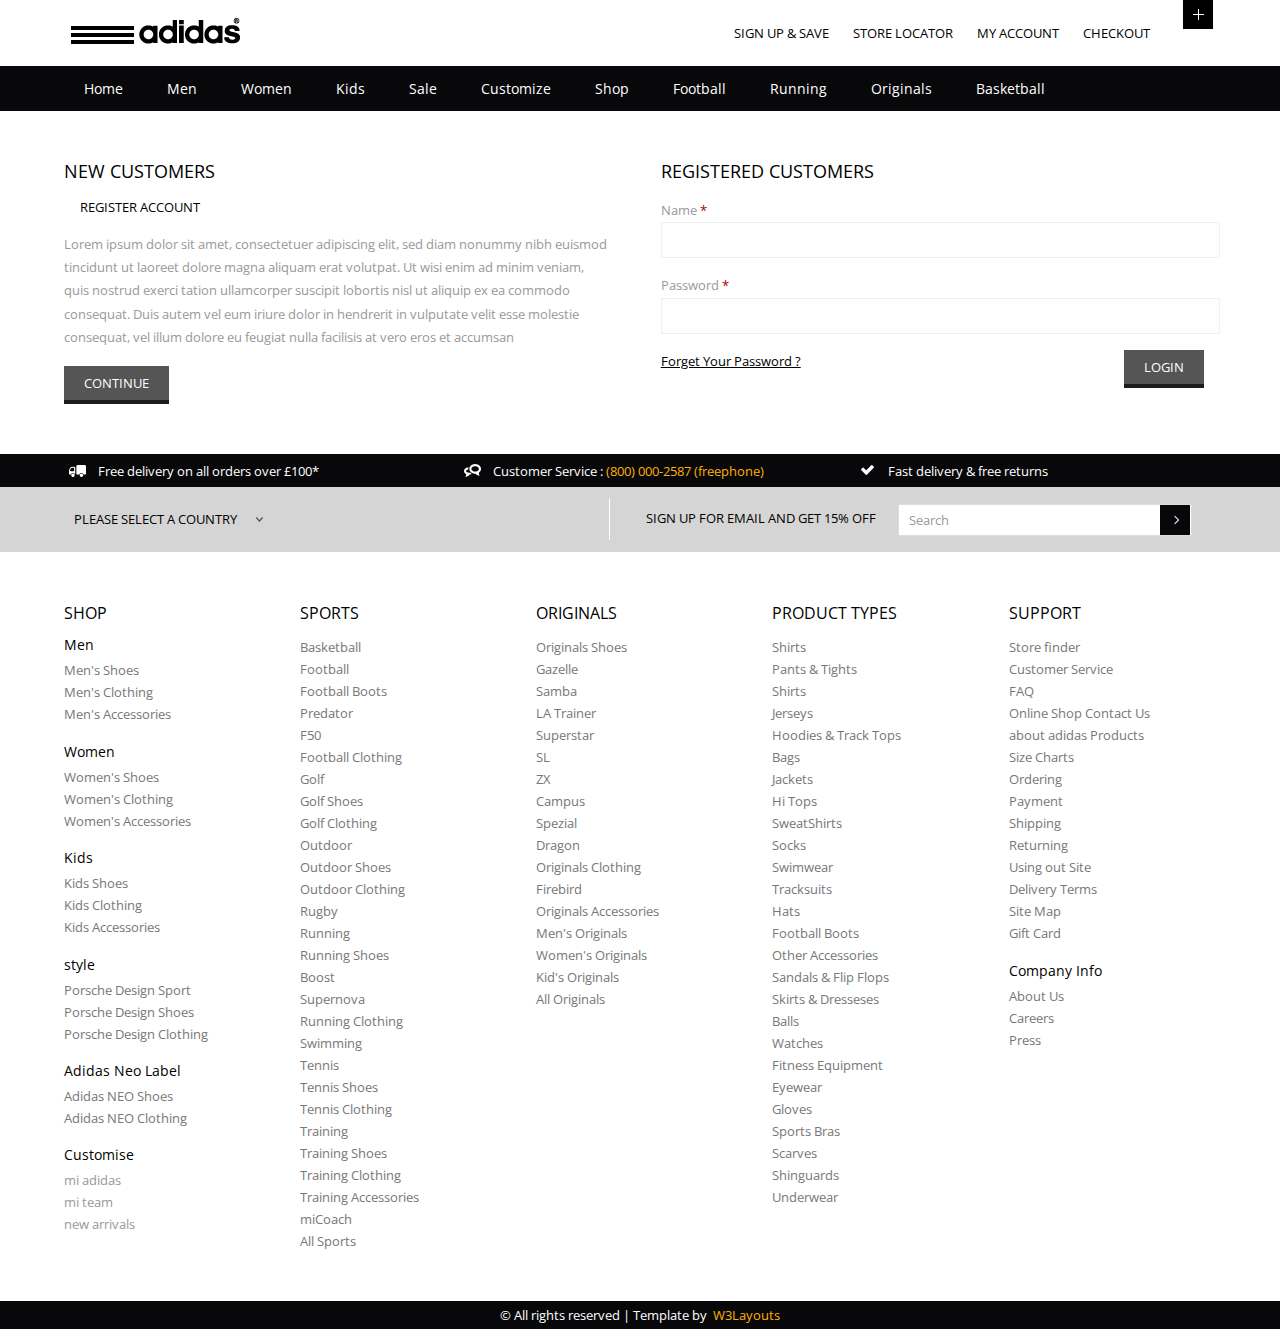
<file: login.html>
<!--A Design by W3layouts
Author: W3layout
Author URL: http://w3layouts.com
License: Creative Commons Attribution 3.0 Unported
License URL: http://creativecommons.org/licenses/by/3.0/
-->
<!DOCTYPE HTML>
<html>
<head>
<title>Free Adidas Website Template | Login :: w3layouts</title>
<meta name="viewport" content="width=device-width, initial-scale=1, maximum-scale=1">
<meta http-equiv="Content-Type" content="text/html; charset=utf-8" />
<link href="css/style.css" rel="stylesheet" type="text/css" media="all" />
<link href='http://fonts.googleapis.com/css?family=Open+Sans:400,300,600,700,800' rel='stylesheet' type='text/css'>
<script type="text/javascript" src="js/jquery.min.js"></script>
<script type="text/javascript">
        $(document).ready(function() {
            $(".dropdown img.flag").addClass("flagvisibility");

            $(".dropdown dt a").click(function() {
                $(".dropdown dd ul").toggle();
            });
                        
            $(".dropdown dd ul li a").click(function() {
                var text = $(this).html();
                $(".dropdown dt a span").html(text);
                $(".dropdown dd ul").hide();
                $("#result").html("Selected value is: " + getSelectedValue("sample"));
            });
                        
            function getSelectedValue(id) {
                return $("#" + id).find("dt a span.value").html();
            }

            $(document).bind('click', function(e) {
                var $clicked = $(e.target);
                if (! $clicked.parents().hasClass("dropdown"))
                    $(".dropdown dd ul").hide();
            });


            $("#flagSwitcher").click(function() {
                $(".dropdown img.flag").toggleClass("flagvisibility");
            });
        });
     </script>
<!-- start menu -->     
<link href="css/megamenu.css" rel="stylesheet" type="text/css" media="all" />
<script type="text/javascript" src="js/megamenu.js"></script>
<script>$(document).ready(function(){$(".megamenu").megamenu();});</script>
<!-- end menu -->
<!-- top scrolling -->
<script type="text/javascript" src="js/move-top.js"></script>
<script type="text/javascript" src="js/easing.js"></script>
   <script type="text/javascript">
		jQuery(document).ready(function($) {
			$(".scroll").click(function(event){		
				event.preventDefault();
				$('html,body').animate({scrollTop:$(this.hash).offset().top},1200);
			});
		});
	</script>
</head>
<body>
  <div class="header-top">
	 <div class="wrap"> 
		<div class="logo">
			<a href="index.html"><img src="images/logo.png" alt=""/></a>
	    </div>
	    <div class="cssmenu">
		   <ul>
			 <li class="active"><a href="register.html">Sign up & Save</a></li> 
			 <li><a href="shop.html">Store Locator</a></li> 
			 <li><a href="login.html">My Account</a></li> 
			 <li><a href="checkout.html">CheckOut</a></li> 
		   </ul>
		</div>
		<ul class="icon2 sub-icon2 profile_img">
			<li><a class="active-icon c2" href="#"> </a>
				<ul class="sub-icon2 list">
					<li><h3>Products</h3><a href=""></a></li>
					<li><p>Lorem ipsum dolor sit amet, consectetuer  <a href="">adipiscing elit, sed diam</a></p></li>
				</ul>
			</li>
		</ul>
		<div class="clear"></div>
 	</div>
   </div>
   <div class="header-bottom">
   	  <div class="wrap">
   		<!-- start header menu -->
		 <ul class="megamenu skyblue">
		    <li><a class="color1" href="#">Home</a></li>
			<li class="grid"><a class="color2" href="#">Men</a>
				<div class="megapanel">
					<div class="row">
						<div class="col1">
							<div class="h_nav">
								<h4>popular</h4>
								<ul>
									<li><a href="shop.html">new arrivals</a></li>
									<li><a href="shop.html">men</a></li>
									<li><a href="shop.html">women</a></li>
									<li><a href="shop.html">accessories</a></li>
									<li><a href="shop.html">kids</a></li>
									<li><a href="shop.html">login</a></li>
								</ul>	
							</div>
							<div class="h_nav">
								<h4 class="top">men</h4>
								<ul>
									<li><a href="shop.html">new arrivals</a></li>
									<li><a href="shop.html">men</a></li>
									<li><a href="shop.html">women</a></li>
									<li><a href="shop.html">accessories</a></li>
									<li><a href="shop.html">kids</a></li>
									<li><a href="shop.html">style videos</a></li>
								</ul>	
							</div>
						</div>
						<div class="col1">
							<div class="h_nav">
								<h4>style zone</h4>
								<ul>
									<li><a href="shop.html">men</a></li>
									<li><a href="shop.html">women</a></li>
									<li><a href="shop.html">accessories</a></li>
									<li><a href="shop.html">kids</a></li>
									<li><a href="shop.html">brands</a></li>
								</ul>	
							</div>							
						</div>
						<div class="col1"></div>
						<div class="col1"></div>
						<div class="col1"></div>
						<div class="col1"></div>
						<img src="images/nav_img.jpg" alt=""/>
					</div>
				</div>
				</li>
  			   <li class="active grid"><a class="color4" href="#">Women</a>
				<div class="megapanel">
					<div class="row">
						<div class="col1">
							<div class="h_nav">
								<h4>shop</h4>
								<ul>
									<li><a href="shop.html">new arrivals</a></li>
									<li><a href="shop.html">men</a></li>
									<li><a href="shop.html">women</a></li>
									<li><a href="shop.html">accessories</a></li>
									<li><a href="shop.html">kids</a></li>
									<li><a href="shop.html">brands</a></li>
								</ul>	
							</div>							
						</div>
						<div class="col1">
							<div class="h_nav">
								<h4>help</h4>
								<ul>
									<li><a href="shop.html">trends</a></li>
									<li><a href="shop.html">sale</a></li>
									<li><a href="shop.html">style videos</a></li>
									<li><a href="shop.html">accessories</a></li>
									<li><a href="shop.html">kids</a></li>
									<li><a href="shop.html">style videos</a></li>
								</ul>	
							</div>							
						</div>
						<div class="col1">
							<div class="h_nav">
								<h4>my company</h4>
								<ul>
									<li><a href="shop.html">trends</a></li>
									<li><a href="shop.html">sale</a></li>
									<li><a href="shop.html">style videos</a></li>
									<li><a href="shop.html">accessories</a></li>
									<li><a href="shop.html">kids</a></li>
									<li><a href="shop.html">style videos</a></li>
								</ul>	
							</div>												
						</div>
						<div class="col1">
							<div class="h_nav">
								<h4>account</h4>
								<ul>
									<li><a href="shop.html">login</a></li>
									<li><a href="shop.html">create an account</a></li>
									<li><a href="shop.html">create wishlist</a></li>
									<li><a href="shop.html">my shopping bag</a></li>
									<li><a href="shop.html">brands</a></li>
									<li><a href="shop.html">create wishlist</a></li>
								</ul>	
							</div>						
						</div>
						<div class="col1">
							<div class="h_nav">
								<h4>popular</h4>
								<ul>
									<li><a href="shop.html">new arrivals</a></li>
									<li><a href="shop.html">men</a></li>
									<li><a href="shop.html">women</a></li>
									<li><a href="shop.html">accessories</a></li>
									<li><a href="shop.html">kids</a></li>
									<li><a href="shop.html">style videos</a></li>
								</ul>	
							</div>
						</div>
						<div class="col1">
						 <div class="h_nav">
						   <img src="images/nav_img1.jpg" alt=""/>
						 </div>
						</div>
					</div>
					<div class="row">
						<div class="col2"></div>
						<div class="col1"></div>
						<div class="col1"></div>
						<div class="col1"></div>
						<div class="col1"></div>
					</div>
					</div>
    			</li>				
				<li><a class="color5" href="#">Kids</a>
				<div class="megapanel">
					<div class="row">
						<div class="col1">
							<div class="h_nav">
								<h4>popular</h4>
								<ul>
									<li><a href="shop.html">new arrivals</a></li>
									<li><a href="shop.html">men</a></li>
									<li><a href="shop.html">women</a></li>
									<li><a href="shop.html">accessories</a></li>
									<li><a href="shop.html">kids</a></li>
									<li><a href="shop.html">login</a></li>
								</ul>	
							</div>
							<div class="h_nav">
								<h4 class="top">man</h4>
								<ul>
									<li><a href="shop.html">new arrivals</a></li>
									<li><a href="shop.html">men</a></li>
									<li><a href="shop.html">women</a></li>
									<li><a href="shop.html">accessories</a></li>
									<li><a href="shop.html">kids</a></li>
									<li><a href="shop.html">style videos</a></li>
								</ul>	
							</div>
						</div>
						<div class="col1">
							<div class="h_nav">
								<h4>style zone</h4>
								<ul>
									<li><a href="shop.html">men</a></li>
									<li><a href="shop.html">women</a></li>
									<li><a href="shop.html">accessories</a></li>
									<li><a href="shop.html">kids</a></li>
									<li><a href="shop.html">brands</a></li>
								</ul>	
							</div>							
						</div>
						<div class="col1"></div>
						<div class="col1"></div>
						<div class="col1"></div>
						<div class="col1"></div>
						<img src="images/nav_img2.jpg" alt=""/>
					</div>
				</div>
				</li>
				<li><a class="color6" href="#">Sale</a>
				<div class="megapanel">
					<div class="row">
						<div class="col1">
							<div class="h_nav">
								<h4>shop</h4>
								<ul>
									<li><a href="shop.html">new arrivals</a></li>
									<li><a href="shop.html">men</a></li>
									<li><a href="shop.html">women</a></li>
									<li><a href="shop.html">accessories</a></li>
									<li><a href="shop.html">kids</a></li>
									<li><a href="shop.html">brands</a></li>
								</ul>	
							</div>	
							<div class="h_nav">
								<h4 class="top">my company</h4>
								<ul>
									<li><a href="shop.html">trends</a></li>
									<li><a href="shop.html">sale</a></li>
									<li><a href="shop.html">style videos</a></li>
									<li><a href="shop.html">accessories</a></li>
									<li><a href="shop.html">kids</a></li>
									<li><a href="shop.html">style videos</a></li>
								</ul>	
							</div>												
						</div>
						<div class="col1">
							<div class="h_nav">
								<h4>man</h4>
								<ul>
									<li><a href="shop.html">new arrivals</a></li>
									<li><a href="shop.html">men</a></li>
									<li><a href="shop.html">women</a></li>
									<li><a href="shop.html">accessories</a></li>
									<li><a href="shop.html">kids</a></li>
									<li><a href="shop.html">style videos</a></li>
								</ul>	
							</div>						
						</div>
						<div class="col1">
							<div class="h_nav">
								<h4>help</h4>
								<ul>
									<li><a href="shop.html">trends</a></li>
									<li><a href="shop.html">sale</a></li>
									<li><a href="shop.html">style videos</a></li>
									<li><a href="shop.html">accessories</a></li>
									<li><a href="shop.html">kids</a></li>
									<li><a href="shop.html">style videos</a></li>
								</ul>	
							</div>							
						</div>
						<div class="col1">
							<div class="h_nav">
								<h4>account</h4>
								<ul>
									<li><a href="shop.html">login</a></li>
									<li><a href="shop.html">create an account</a></li>
									<li><a href="shop.html">create wishlist</a></li>
									<li><a href="shop.html">my shopping bag</a></li>
									<li><a href="shop.html">brands</a></li>
									<li><a href="shop.html">create wishlist</a></li>
								</ul>	
							</div>						
						</div>
						<div class="col1">
							<div class="h_nav">
								<h4>my company</h4>
								<ul>
									<li><a href="shop.html">trends</a></li>
									<li><a href="shop.html">sale</a></li>
									<li><a href="shop.html">style videos</a></li>
									<li><a href="shop.html">accessories</a></li>
									<li><a href="shop.html">kids</a></li>
									<li><a href="shop.html">style videos</a></li>
								</ul>	
							</div>
						</div>
						<div class="col1">
							<div class="h_nav">
								<h4>popular</h4>
								<ul>
									<li><a href="shop.html">new arrivals</a></li>
									<li><a href="shop.html">men</a></li>
									<li><a href="shop.html">women</a></li>
									<li><a href="shop.html">accessories</a></li>
									<li><a href="shop.html">kids</a></li>
									<li><a href="shop.html">style videos</a></li>
								</ul>	
							</div>
						</div>
					</div>
					<div class="row">
						<div class="col2"></div>
						<div class="col1"></div>
						<div class="col1"></div>
						<div class="col1"></div>
						<div class="col1"></div>
					</div>
				</div>
				</li>
				<li><a class="color7" href="#">Customize</a>
				<div class="megapanel">
					<div class="row">
						<div class="col1">
							<div class="h_nav">
								<h4>shop</h4>
								<ul>
									<li><a href="shop.html">new arrivals</a></li>
									<li><a href="shop.html">men</a></li>
									<li><a href="shop.html">women</a></li>
									<li><a href="shop.html">accessories</a></li>
									<li><a href="shop.html">kids</a></li>
									<li><a href="shop.html">brands</a></li>
								</ul>	
							</div>							
						</div>
						<div class="col1">
							<div class="h_nav">
								<h4>help</h4>
								<ul>
									<li><a href="shop.html">trends</a></li>
									<li><a href="shop.html">sale</a></li>
									<li><a href="shop.html">style videos</a></li>
									<li><a href="shop.html">accessories</a></li>
									<li><a href="shop.html">kids</a></li>
									<li><a href="shop.html">style videos</a></li>
								</ul>	
							</div>							
						</div>
						<div class="col1">
							<div class="h_nav">
								<h4>my company</h4>
								<ul>
									<li><a href="shop.html">trends</a></li>
									<li><a href="shop.html">sale</a></li>
									<li><a href="shop.html">style videos</a></li>
									<li><a href="shop.html">accessories</a></li>
									<li><a href="shop.html">kids</a></li>
									<li><a href="shop.html">style videos</a></li>
								</ul>	
							</div>												
						</div>
						<div class="col1">
							<div class="h_nav">
								<h4>account</h4>
								<ul>
									<li><a href="shop.html">login</a></li>
									<li><a href="shop.html">create an account</a></li>
									<li><a href="shop.html">create wishlist</a></li>
									<li><a href="shop.html">my shopping bag</a></li>
									<li><a href="shop.html">brands</a></li>
									<li><a href="shop.html">create wishlist</a></li>
								</ul>	
							</div>						
						</div>
						<div class="col1">
							<div class="h_nav">
								<h4>my company</h4>
								<ul>
									<li><a href="shop.html">trends</a></li>
									<li><a href="shop.html">sale</a></li>
									<li><a href="shop.html">style videos</a></li>
									<li><a href="shop.html">accessories</a></li>
									<li><a href="shop.html">kids</a></li>
									<li><a href="shop.html">style videos</a></li>
								</ul>	
							</div>
						</div>
						<div class="col1">
							<div class="h_nav">
								<h4>popular</h4>
								<ul>
									<li><a href="shop.html">new arrivals</a></li>
									<li><a href="shop.html">men</a></li>
									<li><a href="shop.html">women</a></li>
									<li><a href="shop.html">accessories</a></li>
									<li><a href="shop.html">kids</a></li>
									<li><a href="shop.html">style videos</a></li>
								</ul>	
							</div>
						</div>
					</div>
					<div class="row">
						<div class="col2"></div>
						<div class="col1"></div>
						<div class="col1"></div>
						<div class="col1"></div>
						<div class="col1"></div>
					</div>
    				</div>
				</li>
				<li><a class="color8" href="#">Shop</a>
				<div class="megapanel">
					<div class="row">
						<div class="col1">
							<div class="h_nav">
								<h4>style zone</h4>
								<ul>
									<li><a href="shop.html">men</a></li>
									<li><a href="shop.html">women</a></li>
									<li><a href="shop.html">accessories</a></li>
									<li><a href="shop.html">kids</a></li>
									<li><a href="shop.html">brands</a></li>
								</ul>	
							</div>							
						</div>
						<div class="col1">
							<div class="h_nav">
								<h4>popular</h4>
								<ul>
									<li><a href="shop.html">new arrivals</a></li>
									<li><a href="shop.html">men</a></li>
									<li><a href="shop.html">kids</a></li>
									<li><a href="shop.html">accessories</a></li>
									<li><a href="shop.html">login</a></li>
								</ul>	
							</div>
							<div class="h_nav">
								<h4 class="top">man</h4>
								<ul>
									<li><a href="shop.html">new arrivals</a></li>
									<li><a href="shop.html">accessories</a></li>
									<li><a href="shop.html">kids</a></li>
									<li><a href="shop.html">style videos</a></li>
								</ul>	
							</div>
						<div class="col1"></div>
						<div class="col1"></div>
						<div class="col1"></div>
						<div class="col1"></div>
					</div>
				</div>
				</li>
				<li><a class="color9" href="#">Football</a>
				<div class="megapanel">
					<div class="row">
						<div class="col1">
							<div class="h_nav">
								<h4>shop</h4>
								<ul>
									<li><a href="shop.html">new arrivals</a></li>
									<li><a href="shop.html">men</a></li>
									<li><a href="shop.html">women</a></li>
									<li><a href="shop.html">accessories</a></li>
									<li><a href="shop.html">kids</a></li>
									<li><a href="shop.html">brands</a></li>
								</ul>	
							</div>							
						</div>
						<div class="col1">
							<div class="h_nav">
								<h4>help</h4>
								<ul>
									<li><a href="shop.html">trends</a></li>
									<li><a href="shop.html">sale</a></li>
									<li><a href="shop.html">style videos</a></li>
									<li><a href="shop.html">accessories</a></li>
									<li><a href="shop.html">kids</a></li>
									<li><a href="shop.html">style videos</a></li>
								</ul>	
							</div>							
						</div>
						<div class="col1">
							<div class="h_nav">
								<h4>my company</h4>
								<ul>
									<li><a href="shop.html">trends</a></li>
									<li><a href="shop.html">sale</a></li>
									<li><a href="shop.html">style videos</a></li>
									<li><a href="shop.html">accessories</a></li>
									<li><a href="shop.html">kids</a></li>
									<li><a href="shop.html">style videos</a></li>
								</ul>	
							</div>												
						</div>
						<div class="col1">
							<div class="h_nav">
								<h4>account</h4>
								<ul>
									<li><a href="shop.html">login</a></li>
									<li><a href="shop.html">create an account</a></li>
									<li><a href="shop.html">create wishlist</a></li>
									<li><a href="shop.html">my shopping bag</a></li>
									<li><a href="shop.html">brands</a></li>
									<li><a href="shop.html">create wishlist</a></li>
								</ul>	
							</div>						
						</div>
						<div class="col1">
							<div class="h_nav">
								<h4>my company</h4>
								<ul>
									<li><a href="shop.html">trends</a></li>
									<li><a href="shop.html">sale</a></li>
									<li><a href="shop.html">style videos</a></li>
									<li><a href="shop.html">accessories</a></li>
									<li><a href="shop.html">kids</a></li>
									<li><a href="shop.html">style videos</a></li>
								</ul>	
							</div>
						</div>
						<div class="col1">
							<div class="h_nav">
								<h4>popular</h4>
								<ul>
									<li><a href="shop.html">new arrivals</a></li>
									<li><a href="shop.html">men</a></li>
									<li><a href="shop.html">women</a></li>
									<li><a href="shop.html">accessories</a></li>
									<li><a href="shop.html">kids</a></li>
									<li><a href="shop.html">style videos</a></li>
								</ul>	
							</div>
						</div>
					</div>
					<div class="row">
						<div class="col2"></div>
						<div class="col1"></div>
						<div class="col1"></div>
						<div class="col1"></div>
						<div class="col1"></div>
					</div>
    				</div>
				</li>
				<li><a class="color10" href="#">Running</a></li>
				<li><a class="color11" href="#">Originals</a></li>
				<li><a class="color12" href="#">Basketball</a></li>
		   </ul>
		   <div class="clear"></div>
     	</div>
       </div>
       <div class="login">
          <div class="wrap">
				<div class="col_1_of_login span_1_of_login">
					<h4 class="title">New Customers</h4>
					<h5 class="sub_title">Register Account</h5>
					<p>Lorem ipsum dolor sit amet, consectetuer adipiscing elit, sed diam nonummy nibh euismod tincidunt ut laoreet dolore magna aliquam erat volutpat. Ut wisi enim ad minim veniam, quis nostrud exerci tation ullamcorper suscipit lobortis nisl ut aliquip ex ea commodo consequat. Duis autem vel eum iriure dolor in hendrerit in vulputate velit esse molestie consequat, vel illum dolore eu feugiat nulla facilisis at vero eros et accumsan</p>
					<div class="button1">
					   <a href="register.html"><input type="submit" name="Submit" value="Continue"></a>
					 </div>
					 <div class="clear"></div>
				</div>
				<div class="col_1_of_login span_1_of_login">
				  <div class="login-title">
	           		<h4 class="title">Registered Customers</h4>
					 <div class="comments-area">
						<form>
							<p>
								<label>Name</label>
								<span>*</span>
								<input type="text" value="">
							</p>
							<p>
								<label>Password</label>
								<span>*</span>
								<input type="password" value="">
							</p>
							 <p id="login-form-remember">
								<label><a href="#">Forget Your Password ? </a></label>
							 </p>
							 <p>
								<input type="submit" value="Login">
							</p>
						</form>
					</div>
			      </div>
				</div>
				<div class="clear"></div>
			</div>
		</div>
        <div class="footer">
       	  <div class="footer-top">
       		<div class="wrap">
       			   <div class="col_1_of_footer-top span_1_of_footer-top">
				  	 <ul class="f_list">
				  	 	<li><img src="images/f_icon.png" alt=""/><span class="delivery">Free delivery on all orders over £100*</span></li>
				  	 </ul>
				   </div>
				   <div class="col_1_of_footer-top span_1_of_footer-top">
				  	<ul class="f_list">
				  	 	<li><img src="images/f_icon1.png" alt=""/><span class="delivery">Customer Service :<span class="orange"> (800) 000-2587 (freephone)</span></span></li>
				  	 </ul>
				   </div>
				   <div class="col_1_of_footer-top span_1_of_footer-top">
				  	<ul class="f_list">
				  	 	<li><img src="images/f_icon2.png" alt=""/><span class="delivery">Fast delivery & free returns</span></li>
				  	 </ul>
				   </div>
				  <div class="clear"></div>
			 </div>
       	 </div>
       	 <div class="footer-middle">
       	 	<div class="wrap">
       	 		<div class="section group">
				<div class="col_1_of_middle span_1_of_middle">
					<dl id="sample" class="dropdown">
			        <dt><a href="#"><span>Please Select a Country</span></a></dt>
			        <dd>
			            <ul>
			                <li><a href="#">Australia<img class="flag" src="images/as.png" alt="" /><span class="value">AS</span></a></li>
			                <li><a href="#">Sri Lanka<img class="flag" src="images/srl.png" alt="" /><span class="value">SL</span></a></li>
			                <li><a href="#">Newziland<img class="flag" src="images/nz.png" alt="" /><span class="value">NZ</span></a></li>
			                <li><a href="#">Pakistan<img class="flag" src="images/pk.png" alt="" /><span class="value">Pk</span></a></li>
			                <li><a href="#">United Kingdom<img class="flag" src="images/uk.png" alt="" /><span class="value">UK</span></a></li>
			                <li><a href="#">United States<img class="flag" src="images/us.png" alt="" /><span class="value">US</span></a></li>
			            </ul>
			         </dd>
   				    </dl>
   				 </div>
				<div class="col_1_of_middle span_1_of_middle">
					<ul class="f_list1">
						<li><span class="m_8">Sign up for email and Get 15% off</span>
						<div class="search">	  
							<input type="text" name="s" class="textbox" value="Search" onfocus="this.value = '';" onblur="if (this.value == '') {this.value = 'Search';}">
							<input type="submit" value="Subscribe" id="submit" name="submit">
							<div id="response"> </div>
			 			</div><div class="clear"></div>
			 		    </li>
					</ul>
				</div>
				<div class="clear"></div>
			   </div>
       	 	</div>
       	 </div>
       	<div class="footer-bottom">
       	 	<div class="wrap">
       	 		<div class="section group">
				<div class="col_1_of_5 span_1_of_5">
					<h3 class="m_9">Shop</h3>
					<ul class="sub_list">
						<h4 class="m_10">Men</h4>
					    <li><a href="shop.html">Men's Shoes</a></li>
			            <li><a href="shop.html">Men's Clothing</a></li>
			            <li><a href="shop.html">Men's Accessories</a></li>
			        </ul>
			             <ul class="sub_list">
				            <h4 class="m_10">Women</h4>
				            <li><a href="shop.html">Women's Shoes</a></li>
				            <li><a href="shop.html">Women's Clothing</a></li>
				            <li><a href="shop.html">Women's Accessories</a></li>
				         </ul>
				         <ul class="sub_list">
				            <h4 class="m_10">Kids</h4>
				            <li><a href="shop.html">Kids Shoes</a></li>
				            <li><a href="shop.html">Kids Clothing</a></li>
				            <li><a href="shop.html">Kids Accessories</a></li>
				         </ul>
				        <ul class="sub_list">
				            <h4 class="m_10">style</h4>
				            <li><a href="shop.html">Porsche Design Sport</a></li>
				            <li><a href="shop.html">Porsche Design Shoes</a></li>
				            <li><a href="shop.html">Porsche Design Clothing</a></li>
				        </ul>
				        <ul class="sub_list">
				            <h4 class="m_10">Adidas Neo Label</h4>
				            <li><a href="shop.html">Adidas NEO Shoes</a></li>
				            <li><a href="shop.html">Adidas NEO Clothing</a></li>
				        </ul>
				        <ul class="sub_list1">
				            <h4 class="m_10">Customise</h4>
				            <li><a href="shop.html">mi adidas</a></li>
				            <li><a href="shop.html">mi team</a></li>
				            <li><a href="shop.html">new arrivals</a></li>
				        </ul>
				</div>
				<div class="col_1_of_5 span_1_of_5">
					<h3 class="m_9">Sports</h3>
					<ul class="list1">
					    <li><a href="shop.html">Basketball</a></li>
			            <li><a href="shop.html">Football</a></li>
			            <li><a href="shop.html">Football Boots</a></li>
			            <li><a href="shop.html">Predator</a></li>
			            <li><a href="shop.html">F50</a></li>
			            <li><a href="shop.html">Football Clothing</a></li>
			            <li><a href="shop.html">Golf</a></li>
			            <li><a href="shop.html">Golf Shoes</a></li>
			            <li><a href="shop.html">Golf Clothing</a></li>
			            <li><a href="shop.html">Outdoor</a></li>
			            <li><a href="shop.html">Outdoor Shoes</a></li>
			            <li><a href="shop.html">Outdoor Clothing</a></li>
			            <li><a href="shop.html">Rugby</a></li>
			            <li><a href="shop.html">Running</a></li>
			            <li><a href="shop.html">Running Shoes</a></li>
			            <li><a href="shop.html">Boost</a></li>
			            <li><a href="shop.html">Supernova</a></li>
			            <li><a href="shop.html">Running Clothing</a></li>
			            <li><a href="shop.html">Swimming</a></li>
			            <li><a href="shop.html">Tennis</a></li>
			            <li><a href="shop.html">Tennis Shoes</a></li>
			            <li><a href="shop.html">Tennis Clothing</a></li>
			            <li><a href="shop.html">Training</a></li>
			            <li><a href="shop.html">Training Shoes</a></li>
			            <li><a href="shop.html">Training Clothing</a></li>
			            <li><a href="shop.html">Training Accessories</a></li>
			            <li><a href="shop.html">miCoach</a></li>
			            <li><a href="shop.html">All Sports</a></li>
			         </ul>
				</div>
				<div class="col_1_of_5 span_1_of_5">
					<h3 class="m_9">Originals</h3>
					<ul class="list1">
					    <li><a href="shop.html">Originals Shoes</a></li>
			            <li><a href="shop.html">Gazelle</a></li>
			            <li><a href="shop.html">Samba</a></li>
			            <li><a href="shop.html">LA Trainer</a></li>
			            <li><a href="shop.html">Superstar</a></li>
			            <li><a href="shop.html">SL</a></li>
			            <li><a href="shop.html">ZX</a></li>
			            <li><a href="shop.html">Campus</a></li>
			            <li><a href="shop.html">Spezial</a></li>
			            <li><a href="shop.html">Dragon</a></li>
			            <li><a href="shop.html">Originals Clothing</a></li>
			            <li><a href="shop.html">Firebird</a></li>
			            <li><a href="shop.html">Originals Accessories</a></li>
			            <li><a href="shop.html">Men's Originals</a></li>
			            <li><a href="shop.html">Women's Originals</a></li>
			            <li><a href="shop.html">Kid's Originals</a></li>
			            <li><a href="shop.html">All Originals</a></li>
		            </ul>
				</div>
				<div class="col_1_of_5 span_1_of_5">
					<h3 class="m_9">Product Types</h3>
					<ul class="list1">
					    <li><a href="shop.html">Shirts</a></li>
					    <li><a href="shop.html">Pants & Tights</a></li>
					    <li><a href="shop.html">Shirts</a></li>
					    <li><a href="shop.html">Jerseys</a></li>
					    <li><a href="shop.html">Hoodies & Track Tops</a></li>
					    <li><a href="shop.html">Bags</a></li>
					    <li><a href="shop.html">Jackets</a></li>
					    <li><a href="shop.html">Hi Tops</a></li>
					    <li><a href="shop.html">SweatShirts</a></li>
					    <li><a href="shop.html">Socks</a></li>
					    <li><a href="shop.html">Swimwear</a></li>
					    <li><a href="shop.html">Tracksuits</a></li>
					    <li><a href="shop.html">Hats</a></li>
					    <li><a href="shop.html">Football Boots</a></li>
					    <li><a href="shop.html">Other Accessories</a></li>
					    <li><a href="shop.html">Sandals & Flip Flops</a></li>
					    <li><a href="shop.html">Skirts & Dresseses</a></li>
					    <li><a href="shop.html">Balls</a></li>
					    <li><a href="shop.html">Watches</a></li>
					    <li><a href="shop.html">Fitness Equipment</a></li>
					    <li><a href="shop.html">Eyewear</a></li>
					    <li><a href="shop.html">Gloves</a></li>
					    <li><a href="shop.html">Sports Bras</a></li>
					    <li><a href="shop.html">Scarves</a></li>
					    <li><a href="shop.html">Shinguards</a></li>
					    <li><a href="shop.html">Underwear</a></li>
		            </ul>
				</div>
				<div class="col_1_of_5 span_1_of_5">
					<h3 class="m_9">Support</h3>
					<ul class="list1">
					   <li><a href="shop.html">Store finder</a></li>
					   <li><a href="shop.html">Customer Service</a></li>
					   <li><a href="shop.html">FAQ</a></li>
					   <li><a href="shop.html">Online Shop Contact Us</a></li>
					   <li><a href="shop.html">about adidas Products</a></li>
					   <li><a href="shop.html">Size Charts </a></li>
					   <li><a href="shop.html">Ordering </a></li>
					   <li><a href="shop.html">Payment </a></li>
					   <li><a href="shop.html">Shipping </a></li>
					   <li><a href="shop.html">Returning</a></li>
					   <li><a href="shop.html">Using out Site</a></li>
					   <li><a href="shop.html">Delivery Terms</a></li>
					   <li><a href="shop.html">Site Map</a></li>
					   <li><a href="shop.html">Gift Card</a></li>
					  
		            </ul>
		            <ul class="sub_list2">
		               <h4 class="m_10">Company Info</h4>
			           <li><a href="shop.html">About Us</a></li>
			           <li><a href="shop.html">Careers</a></li>
			           <li><a href="shop.html">Press</a></li>
			        </ul>
				</div>
				<div class="clear"></div>
			</div>
       	 	</div>
       	 </div>
       	<div class="copy">
       	   <div class="wrap">
       	   	  <p>© All rights reserved | Template by&nbsp;<a href="http://w3layouts.com/"> W3Layouts</a></p>
       	   </div>
       	 </div>
       </div>
       <script type="text/javascript">
			$(document).ready(function() {
			
				var defaults = {
		  			containerID: 'toTop', // fading element id
					containerHoverID: 'toTopHover', // fading element hover id
					scrollSpeed: 1200,
					easingType: 'linear' 
		 		};
				
				
				$().UItoTop({ easingType: 'easeOutQuart' });
				
			});
		</script>
        <a href="#" id="toTop" style="display: block;"><span id="toTopHover" style="opacity: 1;"></span></a>
</body>
</html>
</file>
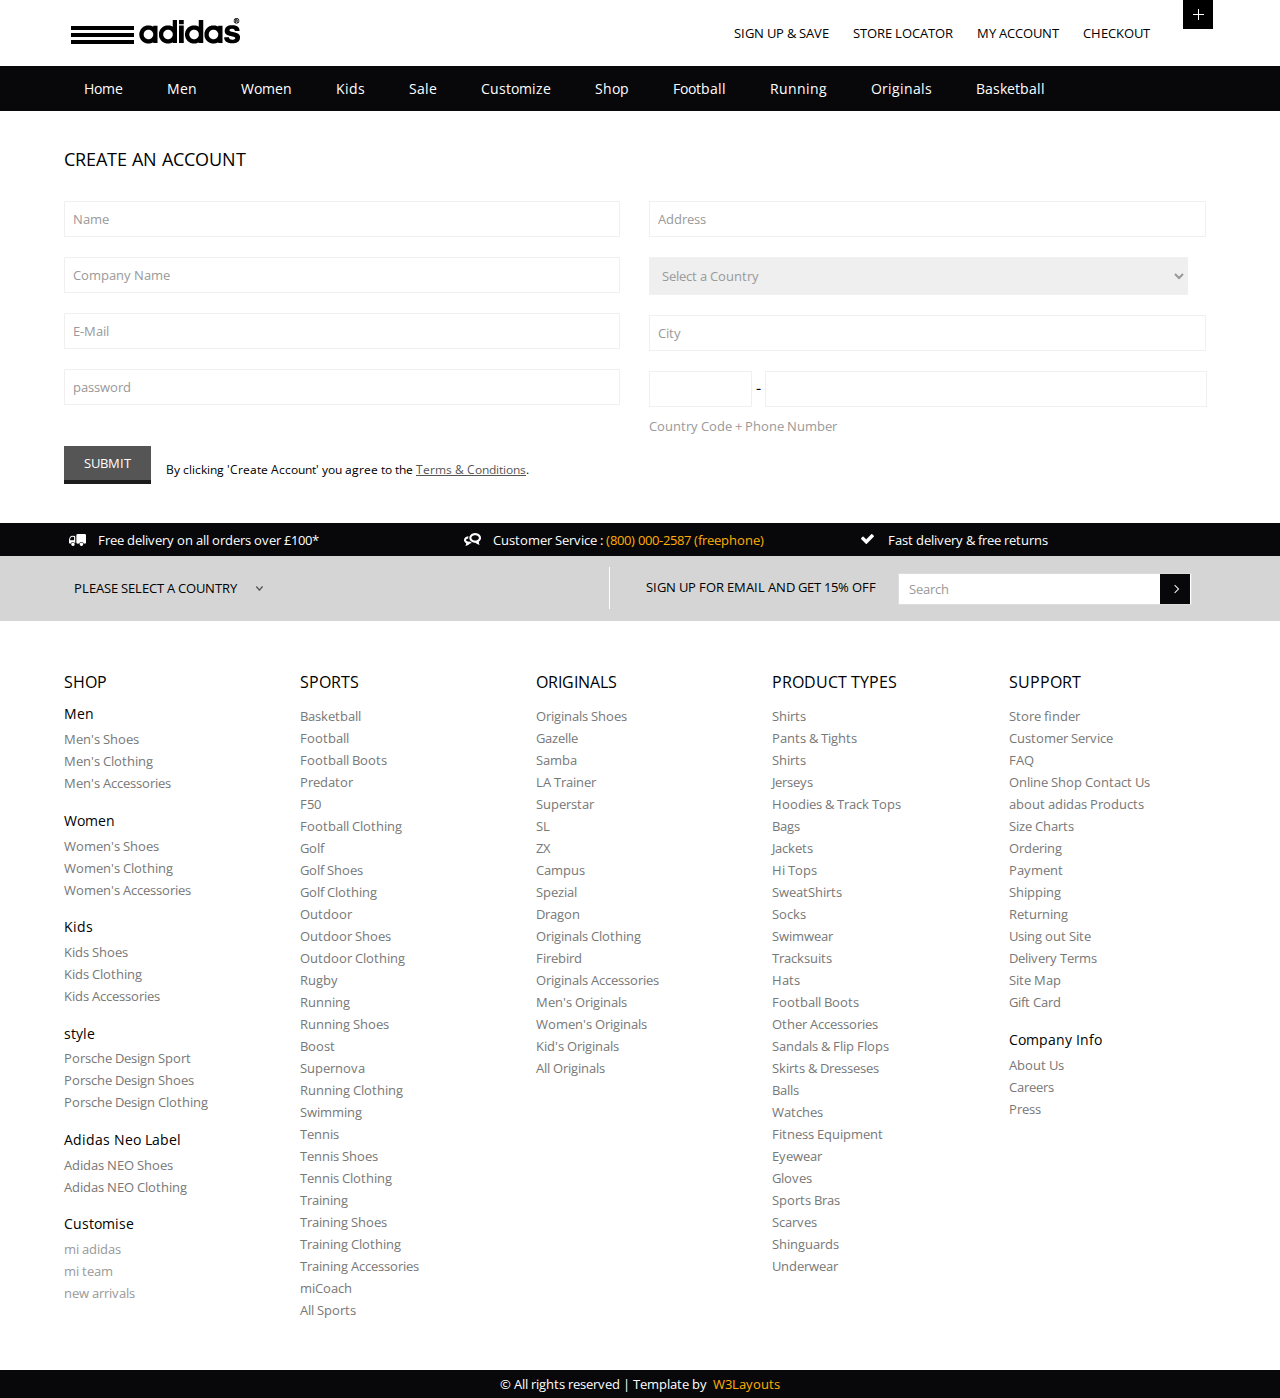
<file: register.html>
<!--A Design by W3layouts
Author: W3layout
Author URL: http://w3layouts.com
License: Creative Commons Attribution 3.0 Unported
License URL: http://creativecommons.org/licenses/by/3.0/
-->
<!DOCTYPE HTML>
<html>
<head>
<title>Free Adidas Website Template | Register :: w3layouts</title>
<meta name="viewport" content="width=device-width, initial-scale=1, maximum-scale=1">
<meta http-equiv="Content-Type" content="text/html; charset=utf-8" />
<link href="css/style.css" rel="stylesheet" type="text/css" media="all" />
<link href='http://fonts.googleapis.com/css?family=Open+Sans:400,300,600,700,800' rel='stylesheet' type='text/css'>
<script type="text/javascript" src="js/jquery.min.js"></script>
<script type="text/javascript">
        $(document).ready(function() {
            $(".dropdown img.flag").addClass("flagvisibility");

            $(".dropdown dt a").click(function() {
                $(".dropdown dd ul").toggle();
            });
                        
            $(".dropdown dd ul li a").click(function() {
                var text = $(this).html();
                $(".dropdown dt a span").html(text);
                $(".dropdown dd ul").hide();
                $("#result").html("Selected value is: " + getSelectedValue("sample"));
            });
                        
            function getSelectedValue(id) {
                return $("#" + id).find("dt a span.value").html();
            }

            $(document).bind('click', function(e) {
                var $clicked = $(e.target);
                if (! $clicked.parents().hasClass("dropdown"))
                    $(".dropdown dd ul").hide();
            });


            $("#flagSwitcher").click(function() {
                $(".dropdown img.flag").toggleClass("flagvisibility");
            });
        });
     </script>
<!-- start menu -->     
<link href="css/megamenu.css" rel="stylesheet" type="text/css" media="all" />
<script type="text/javascript" src="js/megamenu.js"></script>
<script>$(document).ready(function(){$(".megamenu").megamenu();});</script>
<!-- end menu -->
<!-- top scrolling -->
<script type="text/javascript" src="js/move-top.js"></script>
<script type="text/javascript" src="js/easing.js"></script>
   <script type="text/javascript">
		jQuery(document).ready(function($) {
			$(".scroll").click(function(event){		
				event.preventDefault();
				$('html,body').animate({scrollTop:$(this.hash).offset().top},1200);
			});
		});
	</script>
</head>
<body>
  <div class="header-top">
	 <div class="wrap"> 
		<div class="logo">
			<a href="index.html"><img src="images/logo.png" alt=""/></a>
	    </div>
	    <div class="cssmenu">
		   <ul>
			 <li class="active"><a href="register.html">Sign up & Save</a></li> 
			 <li><a href="shop.html">Store Locator</a></li> 
			 <li><a href="login.html">My Account</a></li> 
			 <li><a href="checkout.html">CheckOut</a></li> 
		   </ul>
		</div>
		<ul class="icon2 sub-icon2 profile_img">
			<li><a class="active-icon c2" href="#"> </a>
				<ul class="sub-icon2 list">
					<li><h3>Products</h3><a href=""></a></li>
					<li><p>Lorem ipsum dolor sit amet, consectetuer  <a href="">adipiscing elit, sed diam</a></p></li>
				</ul>
			</li>
		</ul>
		<div class="clear"></div>
 	</div>
   </div>
   <div class="header-bottom">
   	<div class="wrap">
   		<!-- start header menu -->
		<ul class="megamenu skyblue">
		    <li><a class="color1" href="#">Home</a></li>
			<li class="grid"><a class="color2" href="#">Men</a>
				<div class="megapanel">
					<div class="row">
						<div class="col1">
							<div class="h_nav">
								<h4>popular</h4>
								<ul>
									<li><a href="shop.html">new arrivals</a></li>
									<li><a href="shop.html">men</a></li>
									<li><a href="shop.html">women</a></li>
									<li><a href="shop.html">accessories</a></li>
									<li><a href="shop.html">kids</a></li>
									<li><a href="shop.html">login</a></li>
								</ul>	
							</div>
							<div class="h_nav">
								<h4 class="top">men</h4>
								<ul>
									<li><a href="shop.html">new arrivals</a></li>
									<li><a href="shop.html">men</a></li>
									<li><a href="shop.html">women</a></li>
									<li><a href="shop.html">accessories</a></li>
									<li><a href="shop.html">kids</a></li>
									<li><a href="shop.html">style videos</a></li>
								</ul>	
							</div>
						</div>
						<div class="col1">
							<div class="h_nav">
								<h4>style zone</h4>
								<ul>
									<li><a href="shop.html">men</a></li>
									<li><a href="shop.html">women</a></li>
									<li><a href="shop.html">accessories</a></li>
									<li><a href="shop.html">kids</a></li>
									<li><a href="shop.html">brands</a></li>
								</ul>	
							</div>							
						</div>
						<div class="col1"></div>
						<div class="col1"></div>
						<div class="col1"></div>
						<div class="col1"></div>
						<img src="images/nav_img.jpg" alt=""/>
					</div>
				</div>
				</li>
  			   <li class="active grid"><a class="color4" href="#">Women</a>
				<div class="megapanel">
					<div class="row">
						<div class="col1">
							<div class="h_nav">
								<h4>shop</h4>
								<ul>
									<li><a href="shop.html">new arrivals</a></li>
									<li><a href="shop.html">men</a></li>
									<li><a href="shop.html">women</a></li>
									<li><a href="shop.html">accessories</a></li>
									<li><a href="shop.html">kids</a></li>
									<li><a href="shop.html">brands</a></li>
								</ul>	
							</div>							
						</div>
						<div class="col1">
							<div class="h_nav">
								<h4>help</h4>
								<ul>
									<li><a href="shop.html">trends</a></li>
									<li><a href="shop.html">sale</a></li>
									<li><a href="shop.html">style videos</a></li>
									<li><a href="shop.html">accessories</a></li>
									<li><a href="shop.html">kids</a></li>
									<li><a href="shop.html">style videos</a></li>
								</ul>	
							</div>							
						</div>
						<div class="col1">
							<div class="h_nav">
								<h4>my company</h4>
								<ul>
									<li><a href="shop.html">trends</a></li>
									<li><a href="shop.html">sale</a></li>
									<li><a href="shop.html">style videos</a></li>
									<li><a href="shop.html">accessories</a></li>
									<li><a href="shop.html">kids</a></li>
									<li><a href="shop.html">style videos</a></li>
								</ul>	
							</div>												
						</div>
						<div class="col1">
							<div class="h_nav">
								<h4>account</h4>
								<ul>
									<li><a href="shop.html">login</a></li>
									<li><a href="shop.html">create an account</a></li>
									<li><a href="shop.html">create wishlist</a></li>
									<li><a href="shop.html">my shopping bag</a></li>
									<li><a href="shop.html">brands</a></li>
									<li><a href="shop.html">create wishlist</a></li>
								</ul>	
							</div>						
						</div>
						<div class="col1">
							<div class="h_nav">
								<h4>popular</h4>
								<ul>
									<li><a href="shop.html">new arrivals</a></li>
									<li><a href="shop.html">men</a></li>
									<li><a href="shop.html">women</a></li>
									<li><a href="shop.html">accessories</a></li>
									<li><a href="shop.html">kids</a></li>
									<li><a href="shop.html">style videos</a></li>
								</ul>	
							</div>
						</div>
						<div class="col1">
						 <div class="h_nav">
						   <img src="images/nav_img1.jpg" alt=""/>
						 </div>
						</div>
					</div>
					<div class="row">
						<div class="col2"></div>
						<div class="col1"></div>
						<div class="col1"></div>
						<div class="col1"></div>
						<div class="col1"></div>
					</div>
					</div>
    			</li>				
				<li><a class="color5" href="#">Kids</a>
				<div class="megapanel">
					<div class="row">
						<div class="col1">
							<div class="h_nav">
								<h4>popular</h4>
								<ul>
									<li><a href="shop.html">new arrivals</a></li>
									<li><a href="shop.html">men</a></li>
									<li><a href="shop.html">women</a></li>
									<li><a href="shop.html">accessories</a></li>
									<li><a href="shop.html">kids</a></li>
									<li><a href="shop.html">login</a></li>
								</ul>	
							</div>
							<div class="h_nav">
								<h4 class="top">man</h4>
								<ul>
									<li><a href="shop.html">new arrivals</a></li>
									<li><a href="shop.html">men</a></li>
									<li><a href="shop.html">women</a></li>
									<li><a href="shop.html">accessories</a></li>
									<li><a href="shop.html">kids</a></li>
									<li><a href="shop.html">style videos</a></li>
								</ul>	
							</div>
						</div>
						<div class="col1">
							<div class="h_nav">
								<h4>style zone</h4>
								<ul>
									<li><a href="shop.html">men</a></li>
									<li><a href="shop.html">women</a></li>
									<li><a href="shop.html">accessories</a></li>
									<li><a href="shop.html">kids</a></li>
									<li><a href="shop.html">brands</a></li>
								</ul>	
							</div>							
						</div>
						<div class="col1"></div>
						<div class="col1"></div>
						<div class="col1"></div>
						<div class="col1"></div>
						<img src="images/nav_img2.jpg" alt=""/>
					</div>
				</div>
				</li>
				<li><a class="color6" href="#">Sale</a>
				<div class="megapanel">
					<div class="row">
						<div class="col1">
							<div class="h_nav">
								<h4>shop</h4>
								<ul>
									<li><a href="shop.html">new arrivals</a></li>
									<li><a href="shop.html">men</a></li>
									<li><a href="shop.html">women</a></li>
									<li><a href="shop.html">accessories</a></li>
									<li><a href="shop.html">kids</a></li>
									<li><a href="shop.html">brands</a></li>
								</ul>	
							</div>	
							<div class="h_nav">
								<h4 class="top">my company</h4>
								<ul>
									<li><a href="shop.html">trends</a></li>
									<li><a href="shop.html">sale</a></li>
									<li><a href="shop.html">style videos</a></li>
									<li><a href="shop.html">accessories</a></li>
									<li><a href="shop.html">kids</a></li>
									<li><a href="shop.html">style videos</a></li>
								</ul>	
							</div>												
						</div>
						<div class="col1">
							<div class="h_nav">
								<h4>man</h4>
								<ul>
									<li><a href="shop.html">new arrivals</a></li>
									<li><a href="shop.html">men</a></li>
									<li><a href="shop.html">women</a></li>
									<li><a href="shop.html">accessories</a></li>
									<li><a href="shop.html">kids</a></li>
									<li><a href="shop.html">style videos</a></li>
								</ul>	
							</div>						
						</div>
						<div class="col1">
							<div class="h_nav">
								<h4>help</h4>
								<ul>
									<li><a href="shop.html">trends</a></li>
									<li><a href="shop.html">sale</a></li>
									<li><a href="shop.html">style videos</a></li>
									<li><a href="shop.html">accessories</a></li>
									<li><a href="shop.html">kids</a></li>
									<li><a href="shop.html">style videos</a></li>
								</ul>	
							</div>							
						</div>
						<div class="col1">
							<div class="h_nav">
								<h4>account</h4>
								<ul>
									<li><a href="shop.html">login</a></li>
									<li><a href="shop.html">create an account</a></li>
									<li><a href="shop.html">create wishlist</a></li>
									<li><a href="shop.html">my shopping bag</a></li>
									<li><a href="shop.html">brands</a></li>
									<li><a href="shop.html">create wishlist</a></li>
								</ul>	
							</div>						
						</div>
						<div class="col1">
							<div class="h_nav">
								<h4>my company</h4>
								<ul>
									<li><a href="shop.html">trends</a></li>
									<li><a href="shop.html">sale</a></li>
									<li><a href="shop.html">style videos</a></li>
									<li><a href="shop.html">accessories</a></li>
									<li><a href="shop.html">kids</a></li>
									<li><a href="shop.html">style videos</a></li>
								</ul>	
							</div>
						</div>
						<div class="col1">
							<div class="h_nav">
								<h4>popular</h4>
								<ul>
									<li><a href="shop.html">new arrivals</a></li>
									<li><a href="shop.html">men</a></li>
									<li><a href="shop.html">women</a></li>
									<li><a href="shop.html">accessories</a></li>
									<li><a href="shop.html">kids</a></li>
									<li><a href="shop.html">style videos</a></li>
								</ul>	
							</div>
						</div>
					</div>
					<div class="row">
						<div class="col2"></div>
						<div class="col1"></div>
						<div class="col1"></div>
						<div class="col1"></div>
						<div class="col1"></div>
					</div>
				</div>
				</li>
				<li><a class="color7" href="#">Customize</a>
				<div class="megapanel">
					<div class="row">
						<div class="col1">
							<div class="h_nav">
								<h4>shop</h4>
								<ul>
									<li><a href="shop.html">new arrivals</a></li>
									<li><a href="shop.html">men</a></li>
									<li><a href="shop.html">women</a></li>
									<li><a href="shop.html">accessories</a></li>
									<li><a href="shop.html">kids</a></li>
									<li><a href="shop.html">brands</a></li>
								</ul>	
							</div>							
						</div>
						<div class="col1">
							<div class="h_nav">
								<h4>help</h4>
								<ul>
									<li><a href="shop.html">trends</a></li>
									<li><a href="shop.html">sale</a></li>
									<li><a href="shop.html">style videos</a></li>
									<li><a href="shop.html">accessories</a></li>
									<li><a href="shop.html">kids</a></li>
									<li><a href="shop.html">style videos</a></li>
								</ul>	
							</div>							
						</div>
						<div class="col1">
							<div class="h_nav">
								<h4>my company</h4>
								<ul>
									<li><a href="shop.html">trends</a></li>
									<li><a href="shop.html">sale</a></li>
									<li><a href="shop.html">style videos</a></li>
									<li><a href="shop.html">accessories</a></li>
									<li><a href="shop.html">kids</a></li>
									<li><a href="shop.html">style videos</a></li>
								</ul>	
							</div>												
						</div>
						<div class="col1">
							<div class="h_nav">
								<h4>account</h4>
								<ul>
									<li><a href="shop.html">login</a></li>
									<li><a href="shop.html">create an account</a></li>
									<li><a href="shop.html">create wishlist</a></li>
									<li><a href="shop.html">my shopping bag</a></li>
									<li><a href="shop.html">brands</a></li>
									<li><a href="shop.html">create wishlist</a></li>
								</ul>	
							</div>						
						</div>
						<div class="col1">
							<div class="h_nav">
								<h4>my company</h4>
								<ul>
									<li><a href="shop.html">trends</a></li>
									<li><a href="shop.html">sale</a></li>
									<li><a href="shop.html">style videos</a></li>
									<li><a href="shop.html">accessories</a></li>
									<li><a href="shop.html">kids</a></li>
									<li><a href="shop.html">style videos</a></li>
								</ul>	
							</div>
						</div>
						<div class="col1">
							<div class="h_nav">
								<h4>popular</h4>
								<ul>
									<li><a href="shop.html">new arrivals</a></li>
									<li><a href="shop.html">men</a></li>
									<li><a href="shop.html">women</a></li>
									<li><a href="shop.html">accessories</a></li>
									<li><a href="shop.html">kids</a></li>
									<li><a href="shop.html">style videos</a></li>
								</ul>	
							</div>
						</div>
					</div>
					<div class="row">
						<div class="col2"></div>
						<div class="col1"></div>
						<div class="col1"></div>
						<div class="col1"></div>
						<div class="col1"></div>
					</div>
    				</div>
				</li>
				<li><a class="color8" href="#">Shop</a>
				<div class="megapanel">
					<div class="row">
						<div class="col1">
							<div class="h_nav">
								<h4>style zone</h4>
								<ul>
									<li><a href="shop.html">men</a></li>
									<li><a href="shop.html">women</a></li>
									<li><a href="shop.html">accessories</a></li>
									<li><a href="shop.html">kids</a></li>
									<li><a href="shop.html">brands</a></li>
								</ul>	
							</div>							
						</div>
						<div class="col1">
							<div class="h_nav">
								<h4>popular</h4>
								<ul>
									<li><a href="shop.html">new arrivals</a></li>
									<li><a href="shop.html">men</a></li>
									<li><a href="shop.html">kids</a></li>
									<li><a href="shop.html">accessories</a></li>
									<li><a href="shop.html">login</a></li>
								</ul>	
							</div>
							<div class="h_nav">
								<h4 class="top">man</h4>
								<ul>
									<li><a href="shop.html">new arrivals</a></li>
									<li><a href="shop.html">accessories</a></li>
									<li><a href="shop.html">kids</a></li>
									<li><a href="shop.html">style videos</a></li>
								</ul>	
							</div>
						<div class="col1"></div>
						<div class="col1"></div>
						<div class="col1"></div>
						<div class="col1"></div>
					</div>
				</div>
				</li>
				<li><a class="color9" href="#">Football</a>
				<div class="megapanel">
					<div class="row">
						<div class="col1">
							<div class="h_nav">
								<h4>shop</h4>
								<ul>
									<li><a href="shop.html">new arrivals</a></li>
									<li><a href="shop.html">men</a></li>
									<li><a href="shop.html">women</a></li>
									<li><a href="shop.html">accessories</a></li>
									<li><a href="shop.html">kids</a></li>
									<li><a href="shop.html">brands</a></li>
								</ul>	
							</div>							
						</div>
						<div class="col1">
							<div class="h_nav">
								<h4>help</h4>
								<ul>
									<li><a href="shop.html">trends</a></li>
									<li><a href="shop.html">sale</a></li>
									<li><a href="shop.html">style videos</a></li>
									<li><a href="shop.html">accessories</a></li>
									<li><a href="shop.html">kids</a></li>
									<li><a href="shop.html">style videos</a></li>
								</ul>	
							</div>							
						</div>
						<div class="col1">
							<div class="h_nav">
								<h4>my company</h4>
								<ul>
									<li><a href="shop.html">trends</a></li>
									<li><a href="shop.html">sale</a></li>
									<li><a href="shop.html">style videos</a></li>
									<li><a href="shop.html">accessories</a></li>
									<li><a href="shop.html">kids</a></li>
									<li><a href="shop.html">style videos</a></li>
								</ul>	
							</div>												
						</div>
						<div class="col1">
							<div class="h_nav">
								<h4>account</h4>
								<ul>
									<li><a href="shop.html">login</a></li>
									<li><a href="shop.html">create an account</a></li>
									<li><a href="shop.html">create wishlist</a></li>
									<li><a href="shop.html">my shopping bag</a></li>
									<li><a href="shop.html">brands</a></li>
									<li><a href="shop.html">create wishlist</a></li>
								</ul>	
							</div>						
						</div>
						<div class="col1">
							<div class="h_nav">
								<h4>my company</h4>
								<ul>
									<li><a href="shop.html">trends</a></li>
									<li><a href="shop.html">sale</a></li>
									<li><a href="shop.html">style videos</a></li>
									<li><a href="shop.html">accessories</a></li>
									<li><a href="shop.html">kids</a></li>
									<li><a href="shop.html">style videos</a></li>
								</ul>	
							</div>
						</div>
						<div class="col1">
							<div class="h_nav">
								<h4>popular</h4>
								<ul>
									<li><a href="shop.html">new arrivals</a></li>
									<li><a href="shop.html">men</a></li>
									<li><a href="shop.html">women</a></li>
									<li><a href="shop.html">accessories</a></li>
									<li><a href="shop.html">kids</a></li>
									<li><a href="shop.html">style videos</a></li>
								</ul>	
							</div>
						</div>
					</div>
					<div class="row">
						<div class="col2"></div>
						<div class="col1"></div>
						<div class="col1"></div>
						<div class="col1"></div>
						<div class="col1"></div>
					</div>
    				</div>
				</li>
				<li><a class="color10" href="#">Running</a></li>
				<li><a class="color11" href="#">Originals</a></li>
				<li><a class="color12" href="#">Basketball</a></li>
		   </ul>
		   <div class="clear"></div>
     	</div>
       </div>
       <div class="register_account">
          	<div class="wrap">
    	      <h4 class="title">Create an Account</h4>
    		   <form>
    			 <div class="col_1_of_2 span_1_of_2">
		   			 <div><input type="text" value="Name" onfocus="this.value = '';" onblur="if (this.value == '') {this.value = 'Name';}"></div>
		    			<div><input type="text" value="Company Name" onfocus="this.value = '';" onblur="if (this.value == '') {this.value = 'Company Name';}"></div>
		    			<div><input type="text" value="E-Mail" onfocus="this.value = '';" onblur="if (this.value == '') {this.value = 'E-Mail';}"></div>
		    			<div><input type="text" value="password" onfocus="this.value = '';" onblur="if (this.value == '') {this.value = 'password';}"></div>
		    	 </div>
		    	  <div class="col_1_of_2 span_1_of_2">	
		    		<div><input type="text" value="Address" onfocus="this.value = '';" onblur="if (this.value == '') {this.value = 'Address';}"></div>
		    		<div><select id="country" name="country" onchange="change_country(this.value)" class="frm-field required">
		            <option value="null">Select a Country</option>         
		            <option value="AX">Åland Islands</option>
		            <option value="AF">Afghanistan</option>
		            <option value="AL">Albania</option>
		            <option value="DZ">Algeria</option>
		            <option value="AS">American Samoa</option>
		            <option value="AD">Andorra</option>
		            <option value="AO">Angola</option>
		            <option value="AI">Anguilla</option>
		            <option value="AQ">Antarctica</option>
		            <option value="AG">Antigua And Barbuda</option>
		            <option value="AR">Argentina</option>
		            <option value="AM">Armenia</option>
		            <option value="AW">Aruba</option>
		            <option value="AU">Australia</option>
		            <option value="AT">Austria</option>
		            <option value="AZ">Azerbaijan</option>
		            <option value="BS">Bahamas</option>
		            <option value="BH">Bahrain</option>
		            <option value="BD">Bangladesh</option>
		            <option value="BB">Barbados</option>
		            <option value="BY">Belarus</option>
		            <option value="BE">Belgium</option>
		            <option value="BZ">Belize</option>
		            <option value="BJ">Benin</option>
		            <option value="BM">Bermuda</option>
		            <option value="BT">Bhutan</option>
		            <option value="BO">Bolivia</option>
		            <option value="BA">Bosnia and Herzegovina</option>
		            <option value="BW">Botswana</option>
		            <option value="BV">Bouvet Island</option>
		            <option value="BR">Brazil</option>
		            <option value="IO">British Indian Ocean Territory</option>
		            <option value="BN">Brunei</option>
		            <option value="BG">Bulgaria</option>
		            <option value="BF">Burkina Faso</option>
		            <option value="BI">Burundi</option>
		            <option value="KH">Cambodia</option>
		            <option value="CM">Cameroon</option>
		            <option value="CA">Canada</option>
		            <option value="CV">Cape Verde</option>
		            <option value="KY">Cayman Islands</option>
		            <option value="CF">Central African Republic</option>
		            <option value="TD">Chad</option>
		            <option value="CL">Chile</option>
		            <option value="CN">China</option>
		            <option value="CX">Christmas Island</option>
		            <option value="CC">Cocos (Keeling) Islands</option>
		            <option value="CO">Colombia</option>
		            <option value="KM">Comoros</option>
		            <option value="CG">Congo</option>
		            <option value="CD">Congo, Democractic Republic</option>
		            <option value="CK">Cook Islands</option>
		            <option value="CR">Costa Rica</option>
		            <option value="CI">Cote D'Ivoire (Ivory Coast)</option>
		            <option value="HR">Croatia (Hrvatska)</option>
		            <option value="CU">Cuba</option>
		            <option value="CY">Cyprus</option>
		            <option value="CZ">Czech Republic</option>
		            <option value="DK">Denmark</option>
		            <option value="DJ">Djibouti</option>
		            <option value="DM">Dominica</option>
		            <option value="DO">Dominican Republic</option>
		            <option value="TP">East Timor</option>
		            <option value="EC">Ecuador</option>
		            <option value="EG">Egypt</option>
		            <option value="SV">El Salvador</option>
		            <option value="GQ">Equatorial Guinea</option>
		            <option value="ER">Eritrea</option>
		            <option value="EE">Estonia</option>
		            <option value="ET">Ethiopia</option>
		            <option value="FK">Falkland Islands (Islas Malvinas)</option>
		            <option value="FO">Faroe Islands</option>
		            <option value="FJ">Fiji Islands</option>
		            <option value="FI">Finland</option>
		            <option value="FR">France</option>
		            <option value="FX">France, Metropolitan</option>
		            <option value="GF">French Guiana</option>
		            <option value="PF">French Polynesia</option>
		            <option value="TF">French Southern Territories</option>
		            <option value="GA">Gabon</option>
		            <option value="GM">Gambia, The</option>
		            <option value="GE">Georgia</option>
		            <option value="DE">Germany</option>
		            <option value="GH">Ghana</option>
		            <option value="GI">Gibraltar</option>
		            <option value="GR">Greece</option>
		            <option value="GL">Greenland</option>
		            <option value="GD">Grenada</option>
		            <option value="GP">Guadeloupe</option>
		            <option value="GU">Guam</option>
		            <option value="GT">Guatemala</option>
		            <option value="GG">Guernsey</option>
		            <option value="GN">Guinea</option>
		            <option value="GW">Guinea-Bissau</option>
		            <option value="GY">Guyana</option>
		            <option value="HT">Haiti</option>
		            <option value="HM">Heard and McDonald Islands</option>
		            <option value="HN">Honduras</option>
		            <option value="HK">Hong Kong S.A.R.</option>
		            <option value="HU">Hungary</option>
		            <option value="IS">Iceland</option>
		            <option value="IN">India</option>
		            <option value="ID">Indonesia</option>
		            <option value="IR">Iran</option>
		            <option value="IQ">Iraq</option>
		            <option value="IE">Ireland</option>
		            <option value="IM">Isle of Man</option>
		            <option value="IL">Israel</option>
		            <option value="IT">Italy</option>
		            <option value="JM">Jamaica</option>
		            <option value="JP">Japan</option>
		            <option value="JE">Jersey</option>
		            <option value="JO">Jordan</option>
		            <option value="KZ">Kazakhstan</option>
		            <option value="KE">Kenya</option>
		            <option value="KI">Kiribati</option>
		            <option value="KR">Korea</option>
		            <option value="KP">Korea, North</option>
		            <option value="KW">Kuwait</option>
		            <option value="KG">Kyrgyzstan</option>
		            <option value="LA">Laos</option>
		            <option value="LV">Latvia</option>
		            <option value="LB">Lebanon</option>
		            <option value="LS">Lesotho</option>
		            <option value="LR">Liberia</option>
		            <option value="LY">Libya</option>
		            <option value="LI">Liechtenstein</option>
		            <option value="LT">Lithuania</option>
		            <option value="LU">Luxembourg</option>
		            <option value="MO">Macau S.A.R.</option>
		            <option value="MK">Macedonia</option>
		            <option value="MG">Madagascar</option>
		            <option value="MW">Malawi</option>
		            <option value="MY">Malaysia</option>
		            <option value="MV">Maldives</option>
		            <option value="ML">Mali</option>
		            <option value="MT">Malta</option>
		            <option value="MH">Marshall Islands</option>
		            <option value="MQ">Martinique</option>
		            <option value="MR">Mauritania</option>
		            <option value="MU">Mauritius</option>
		            <option value="YT">Mayotte</option>
		            <option value="MX">Mexico</option>
		            <option value="FM">Micronesia</option>
		            <option value="MD">Moldova</option>
		            <option value="MC">Monaco</option>
		            <option value="MN">Mongolia</option>
		            <option value="ME">Montenegro</option>
		            <option value="MS">Montserrat</option>
		            <option value="MA">Morocco</option>
		            <option value="MZ">Mozambique</option>
		            <option value="MM">Myanmar</option>
		            <option value="NA">Namibia</option>
		            <option value="NR">Nauru</option>
		            <option value="NP">Nepal</option>
		            <option value="NL">Netherlands</option>
		            <option value="AN">Netherlands Antilles</option>
		            <option value="NC">New Caledonia</option>
		            <option value="NZ">New Zealand</option>
		            <option value="NI">Nicaragua</option>
		            <option value="NE">Niger</option>
		            <option value="NG">Nigeria</option>
		            <option value="NU">Niue</option>
		            <option value="NF">Norfolk Island</option>
		            <option value="MP">Northern Mariana Islands</option>
		            <option value="NO">Norway</option>
		            <option value="OM">Oman</option>
		            <option value="PK">Pakistan</option>
		            <option value="PW">Palau</option>
		            <option value="PS">Palestinian Territory, Occupied</option>
		            <option value="PA">Panama</option>
		            <option value="PG">Papua new Guinea</option>
		            <option value="PY">Paraguay</option>
		            <option value="PE">Peru</option>
		            <option value="PH">Philippines</option>
		            <option value="PN">Pitcairn Island</option>
		            <option value="PL">Poland</option>
		            <option value="PT">Portugal</option>
		            <option value="PR">Puerto Rico</option>
		            <option value="QA">Qatar</option>
		            <option value="RE">Reunion</option>
		            <option value="RO">Romania</option>
		            <option value="RU">Russia</option>
		            <option value="RW">Rwanda</option>
		            <option value="SH">Saint Helena</option>
		            <option value="KN">Saint Kitts And Nevis</option>
		            <option value="LC">Saint Lucia</option>
		            <option value="PM">Saint Pierre and Miquelon</option>
		            <option value="VC">Saint Vincent And The Grenadines</option>
		            <option value="WS">Samoa</option>
		            <option value="SM">San Marino</option>
		            <option value="ST">Sao Tome and Principe</option>
		            <option value="SA">Saudi Arabia</option>
		            <option value="SN">Senegal</option>
		         </select></div>		        
		          <div><input type="text" value="City" onfocus="this.value = '';" onblur="if (this.value == '') {this.value = 'City';}"></div>
		             <input type="text" value="" class="code"> - <input type="text" value="" class="number">
		          	 <p class="code">Country Code + Phone Number</p>
		          </div>
		         <button class="grey">Submit</button>
		         <p class="terms">By clicking 'Create Account' you agree to the <a href="#">Terms &amp; Conditions</a>.</p>
		         <div class="clear"></div>
		    </form>
    	  </div> 
        </div>
        <div class="footer">
       	  <div class="footer-top">
       		<div class="wrap">
       			   <div class="col_1_of_footer-top span_1_of_footer-top">
				  	 <ul class="f_list">
				  	 	<li><img src="images/f_icon.png" alt=""/><span class="delivery">Free delivery on all orders over £100*</span></li>
				  	 </ul>
				   </div>
				   <div class="col_1_of_footer-top span_1_of_footer-top">
				  	<ul class="f_list">
				  	 	<li><img src="images/f_icon1.png" alt=""/><span class="delivery">Customer Service :<span class="orange"> (800) 000-2587 (freephone)</span></span></li>
				  	 </ul>
				   </div>
				   <div class="col_1_of_footer-top span_1_of_footer-top">
				  	<ul class="f_list">
				  	 	<li><img src="images/f_icon2.png" alt=""/><span class="delivery">Fast delivery & free returns</span></li>
				  	 </ul>
				   </div>
				  <div class="clear"></div>
			 </div>
       	 </div>
       	 <div class="footer-middle">
       	 	<div class="wrap">
       	 		<div class="section group">
				<div class="col_1_of_middle span_1_of_middle">
					<dl id="sample" class="dropdown">
			        <dt><a href="#"><span>Please Select a Country</span></a></dt>
			        <dd>
			            <ul>
			                <li><a href="#">Australia<img class="flag" src="images/as.png" alt="" /><span class="value">AS</span></a></li>
			                <li><a href="#">Sri Lanka<img class="flag" src="images/srl.png" alt="" /><span class="value">SL</span></a></li>
			                <li><a href="#">Newziland<img class="flag" src="images/nz.png" alt="" /><span class="value">NZ</span></a></li>
			                <li><a href="#">Pakistan<img class="flag" src="images/pk.png" alt="" /><span class="value">Pk</span></a></li>
			                <li><a href="#">United Kingdom<img class="flag" src="images/uk.png" alt="" /><span class="value">UK</span></a></li>
			                <li><a href="#">United States<img class="flag" src="images/us.png" alt="" /><span class="value">US</span></a></li>
			            </ul>
			         </dd>
   				    </dl>
   				 </div>
				<div class="col_1_of_middle span_1_of_middle">
					<ul class="f_list1">
						<li><span class="m_8">Sign up for email and Get 15% off</span>
						<div class="search">	  
							<input type="text" name="s" class="textbox" value="Search" onfocus="this.value = '';" onblur="if (this.value == '') {this.value = 'Search';}">
							<input type="submit" value="Subscribe" id="submit" name="submit">
							<div id="response"> </div>
			 			</div><div class="clear"></div>
			 		    </li>
					</ul>
				</div>
				<div class="clear"></div>
			   </div>
       	 	</div>
       	 </div>
       	 <div class="footer-bottom">
       	 	<div class="wrap">
       	 		<div class="section group">
				<div class="col_1_of_5 span_1_of_5">
					<h3 class="m_9">Shop</h3>
					<ul class="sub_list">
						<h4 class="m_10">Men</h4>
					    <li><a href="shop.html">Men's Shoes</a></li>
			            <li><a href="shop.html">Men's Clothing</a></li>
			            <li><a href="shop.html">Men's Accessories</a></li>
			        </ul>
			             <ul class="sub_list">
				            <h4 class="m_10">Women</h4>
				            <li><a href="shop.html">Women's Shoes</a></li>
				            <li><a href="shop.html">Women's Clothing</a></li>
				            <li><a href="shop.html">Women's Accessories</a></li>
				         </ul>
				         <ul class="sub_list">
				            <h4 class="m_10">Kids</h4>
				            <li><a href="shop.html">Kids Shoes</a></li>
				            <li><a href="shop.html">Kids Clothing</a></li>
				            <li><a href="shop.html">Kids Accessories</a></li>
				         </ul>
				        <ul class="sub_list">
				            <h4 class="m_10">style</h4>
				            <li><a href="shop.html">Porsche Design Sport</a></li>
				            <li><a href="shop.html">Porsche Design Shoes</a></li>
				            <li><a href="shop.html">Porsche Design Clothing</a></li>
				        </ul>
				        <ul class="sub_list">
				            <h4 class="m_10">Adidas Neo Label</h4>
				            <li><a href="shop.html">Adidas NEO Shoes</a></li>
				            <li><a href="shop.html">Adidas NEO Clothing</a></li>
				        </ul>
				        <ul class="sub_list1">
				            <h4 class="m_10">Customise</h4>
				            <li><a href="shop.html">mi adidas</a></li>
				            <li><a href="shop.html">mi team</a></li>
				            <li><a href="shop.html">new arrivals</a></li>
				        </ul>
				</div>
				<div class="col_1_of_5 span_1_of_5">
					<h3 class="m_9">Sports</h3>
					<ul class="list1">
					    <li><a href="shop.html">Basketball</a></li>
			            <li><a href="shop.html">Football</a></li>
			            <li><a href="shop.html">Football Boots</a></li>
			            <li><a href="shop.html">Predator</a></li>
			            <li><a href="shop.html">F50</a></li>
			            <li><a href="shop.html">Football Clothing</a></li>
			            <li><a href="shop.html">Golf</a></li>
			            <li><a href="shop.html">Golf Shoes</a></li>
			            <li><a href="shop.html">Golf Clothing</a></li>
			            <li><a href="shop.html">Outdoor</a></li>
			            <li><a href="shop.html">Outdoor Shoes</a></li>
			            <li><a href="shop.html">Outdoor Clothing</a></li>
			            <li><a href="shop.html">Rugby</a></li>
			            <li><a href="shop.html">Running</a></li>
			            <li><a href="shop.html">Running Shoes</a></li>
			            <li><a href="shop.html">Boost</a></li>
			            <li><a href="shop.html">Supernova</a></li>
			            <li><a href="shop.html">Running Clothing</a></li>
			            <li><a href="shop.html">Swimming</a></li>
			            <li><a href="shop.html">Tennis</a></li>
			            <li><a href="shop.html">Tennis Shoes</a></li>
			            <li><a href="shop.html">Tennis Clothing</a></li>
			            <li><a href="shop.html">Training</a></li>
			            <li><a href="shop.html">Training Shoes</a></li>
			            <li><a href="shop.html">Training Clothing</a></li>
			            <li><a href="shop.html">Training Accessories</a></li>
			            <li><a href="shop.html">miCoach</a></li>
			            <li><a href="shop.html">All Sports</a></li>
			         </ul>
				</div>
				<div class="col_1_of_5 span_1_of_5">
					<h3 class="m_9">Originals</h3>
					<ul class="list1">
					    <li><a href="shop.html">Originals Shoes</a></li>
			            <li><a href="shop.html">Gazelle</a></li>
			            <li><a href="shop.html">Samba</a></li>
			            <li><a href="shop.html">LA Trainer</a></li>
			            <li><a href="shop.html">Superstar</a></li>
			            <li><a href="shop.html">SL</a></li>
			            <li><a href="shop.html">ZX</a></li>
			            <li><a href="shop.html">Campus</a></li>
			            <li><a href="shop.html">Spezial</a></li>
			            <li><a href="shop.html">Dragon</a></li>
			            <li><a href="shop.html">Originals Clothing</a></li>
			            <li><a href="shop.html">Firebird</a></li>
			            <li><a href="shop.html">Originals Accessories</a></li>
			            <li><a href="shop.html">Men's Originals</a></li>
			            <li><a href="shop.html">Women's Originals</a></li>
			            <li><a href="shop.html">Kid's Originals</a></li>
			            <li><a href="shop.html">All Originals</a></li>
		            </ul>
				</div>
				<div class="col_1_of_5 span_1_of_5">
					<h3 class="m_9">Product Types</h3>
					<ul class="list1">
					    <li><a href="shop.html">Shirts</a></li>
					    <li><a href="shop.html">Pants & Tights</a></li>
					    <li><a href="shop.html">Shirts</a></li>
					    <li><a href="shop.html">Jerseys</a></li>
					    <li><a href="shop.html">Hoodies & Track Tops</a></li>
					    <li><a href="shop.html">Bags</a></li>
					    <li><a href="shop.html">Jackets</a></li>
					    <li><a href="shop.html">Hi Tops</a></li>
					    <li><a href="shop.html">SweatShirts</a></li>
					    <li><a href="shop.html">Socks</a></li>
					    <li><a href="shop.html">Swimwear</a></li>
					    <li><a href="shop.html">Tracksuits</a></li>
					    <li><a href="shop.html">Hats</a></li>
					    <li><a href="shop.html">Football Boots</a></li>
					    <li><a href="shop.html">Other Accessories</a></li>
					    <li><a href="shop.html">Sandals & Flip Flops</a></li>
					    <li><a href="shop.html">Skirts & Dresseses</a></li>
					    <li><a href="shop.html">Balls</a></li>
					    <li><a href="shop.html">Watches</a></li>
					    <li><a href="shop.html">Fitness Equipment</a></li>
					    <li><a href="shop.html">Eyewear</a></li>
					    <li><a href="shop.html">Gloves</a></li>
					    <li><a href="shop.html">Sports Bras</a></li>
					    <li><a href="shop.html">Scarves</a></li>
					    <li><a href="shop.html">Shinguards</a></li>
					    <li><a href="shop.html">Underwear</a></li>
		            </ul>
				</div>
				<div class="col_1_of_5 span_1_of_5">
					<h3 class="m_9">Support</h3>
					<ul class="list1">
					   <li><a href="shop.html">Store finder</a></li>
					   <li><a href="shop.html">Customer Service</a></li>
					   <li><a href="shop.html">FAQ</a></li>
					   <li><a href="shop.html">Online Shop Contact Us</a></li>
					   <li><a href="shop.html">about adidas Products</a></li>
					   <li><a href="shop.html">Size Charts </a></li>
					   <li><a href="shop.html">Ordering </a></li>
					   <li><a href="shop.html">Payment </a></li>
					   <li><a href="shop.html">Shipping </a></li>
					   <li><a href="shop.html">Returning</a></li>
					   <li><a href="shop.html">Using out Site</a></li>
					   <li><a href="shop.html">Delivery Terms</a></li>
					   <li><a href="shop.html">Site Map</a></li>
					   <li><a href="shop.html">Gift Card</a></li>
					  
		            </ul>
		            <ul class="sub_list2">
		               <h4 class="m_10">Company Info</h4>
			           <li><a href="shop.html">About Us</a></li>
			           <li><a href="shop.html">Careers</a></li>
			           <li><a href="shop.html">Press</a></li>
			        </ul>
				</div>
				<div class="clear"></div>
			</div>
       	 	</div>
       	 </div>
       	 <div class="copy">
       	   <div class="wrap">
       	   	  <p>© All rights reserved | Template by&nbsp;<a href="http://w3layouts.com/"> W3Layouts</a></p>
       	   </div>
       	 </div>
       </div>
       <script type="text/javascript">
			$(document).ready(function() {
			
				var defaults = {
		  			containerID: 'toTop', // fading element id
					containerHoverID: 'toTopHover', // fading element hover id
					scrollSpeed: 1200,
					easingType: 'linear' 
		 		};
				
				
				$().UItoTop({ easingType: 'easeOutQuart' });
				
			});
		</script>
        <a href="#" id="toTop" style="display: block;"><span id="toTopHover" style="opacity: 1;"></span></a>
</body>
</html>
</file>
<file: css/megamenu.css>
.megamenu{margin-bottom:0px;padding:0;width:100%;list-style:none;display:inline-block;position:relative;}
.megamenu li{margin-bottom:-5px;display:inline}
.megamenu>li>a{float:left;padding:8px 20px;text-decoration:none;text-transform:capitalize;font-size:0.85em; -webkit-transition: all 0.3s ease-in-out;
	-moz-transition: all 0.3s ease-in-out;
	-o-transition: all 0.3s ease-in-out;
	transition: all 0.3s ease-in-out;
}
.megamenu>li.active>a{/*--color:#00405d;--*/}
.megamenu>li.right{float:right}
.megamenu .dropdown,.megamenu .dropdown li .dropdown{list-style:none;margin:0;padding:0;display:none;position:absolute;z-index:999;width:160px;border:solid 1px rgba(0,0,0,0.1);background:#fff}
.megamenu .dropdown{top:59px}
.megamenu .dropdown li .dropdown{left:160px;top:inherit}
.megamenu .dropdown li{clear:both;width:100%;border-bottom:solid 1px rgba(0,0,0,0.1)}
.megamenu .dropdown li:last-child{border-bottom:0}
.megamenu .dropdown li a{float:left;width:100%;padding:10px 25px;text-decoration:none;display:block;border:0 none;font-size:14px;color:#444;background:0;-webkit-box-sizing:border-box;-moz-box-sizing:border-box;box-sizing:border-box;transition:color .4s ease-in-out;-moz-transition:color .4s ease-in-out;-webkit-transition:color .4s ease-in-out;-o-transition:color .4s ease-in-out}
.megamenu .dropdown li:hover>a{background:#dbdbdb}
.megamenu>li>.megapanel{position:absolute;display:none;background:#ffffff;box-shadow: 0px 2px 4px #777; width:100.2%;top:41px;left:-1px;z-index:99;padding:20px 30px 20px;-webkit-box-sizing:border-box;-moz-box-sizing:border-box;box-sizing:border-box}
.megamenu .megapanel ul{margin:0;padding:0}
.megamenu .megapanel img{/*--width:100%;border:solid 1px #dedede; --*/cursor:pointer;-webkit-transition:border .3s linear;-moz-transition:border .3s linear;-o-transition:border .3s linear;transition:border .3s linear}.megamenu .megapanel img:hover{}.megamenu form.contact input,.megamenu form.contact textarea{font-family:Calibri,Arial;font-size:16px;color:#444;outline:0}
.megamenu form.contact input[type="text"],
.megamenu form.contact textarea{resize:none;width:100%;margin:10px 0;padding:5px 10px;border:solid 1px #dedede;-webkit-box-sizing:border-box;-moz-box-sizing:border-box;box-sizing:border-box;-webkit-transition:border .3s linear;-moz-transition:border .3s linear;-o-transition:border .3s linear;transition:border .3s linear}
.megamenu form.contact input[type="text"]{height:40px}
.megamenu form.contact input[type="text"]:focus,
.megamenu form.contact textarea:focus{border:solid 1px #999}
.megamenu form.contact input[type="submit"]{width:100px;height:35px;border:0;color:#fff;cursor:pointer;background:#999}
.megapanel .row{width:100%;margin-top:15px}
.megapanel .row:first-child{margin-top:0}
.megapanel .row:before,.megapanel .row:after{display:table;content:"";line-height:0}
.megapanel .row:after{clear:both}
.megapanel .row .col1,.megapanel .row .col2,.megapanel .row .col3,.megapanel .row .col4,.megapanel .row .col5,.megapanel .row .col6{display:block;width:100%;min-height:20px;float:left;margin-left:2.127659574468085%;-webkit-box-sizing:border-box;-moz-box-sizing:border-box;box-sizing:border-box}
.megapanel .row [class*="col"]:first-child{margin-left:0}
.megapanel .row .col1{width:14.893617021276595%}
.megapanel .row .col2{width:31.914893617021278%}
.megapanel .row .col3{width:48.93617021276595%}
.megapanel .row .col4{width:65.95744680851064%}
.megapanel .row .col5{width:82.97872340425532%}
.megapanel .row .col6{width:100%}
.megamenu>li.showhide{display:none;width:100%;height:50px;cursor:pointer;color:#555;border-bottom:solid 1px rgba(0,0,0,0.1);background:#eee;
background:none;}
.megamenu>li.showhide span.title{margin:15px 0 0 25px;float:left}.megamenu>li.showhide span.icon1:after{position:absolute;content:"";right:25px;top:15px;height:3px;width:25px;font-size:50px;border-top:3px solid #fff;border-bottom:3px solid #fff;z-index:1}
.megamenu>li.showhide span.icon2:after{position:absolute;content:"";right:25px;top:27px;height:3px;width:25px;font-size:50px;border-top:3px solid #fff;border-bottom:3px solid #fff;z-index:1}
.skyblue,.skyblue>li.showhide{
}
	
.skyblue li>a,.skyblue>li.showhide span{color:#fff}
.skyblue>li:hover>a,.skyblue .dropdown li:hover>a{color:#555; background:#ffffff;}
skyblue .megapanel img:hover,.skyblue form.contact input[type="text"]:focus,.skyblue form.contact textarea:focus{}
.skyblue form.contact input[type="submit"]{background:#00405d;text-transform:uppercase;}
@media(max-width:1024px){
	.megamenu>li>a {
		padding: 8px 14px;
	}
}
@media(max-width:800px){
	.megamenu>li>a {
		padding:5px;
	}
	.h_nav h4 {
		font-size: 0.9em;
	}
}
@media(max-width:768px){
	.megamenu>li{display:block;width:100%;border-bottom:solid 1px rgba(0,0,0,0.1);box-sizing:border-box;-moz-box-sizing:border-box;-webkit-box-sizing:border-box}
	.megamenu>li:hover,.megamenu>li.active{border-top:0}
	.megamenu>li>a{padding:15px 25px}
	.megamenu>li:hover>a,.megamenu>li.active>a{padding:15px 25px}
	.megamenu a{width:100%;box-sizing:border-box;-moz-box-sizing:border-box;-webkit-box-sizing:border-box}
	.megamenu .dropdown,.megamenu .dropdown li .dropdown{width:100%;display:none;left:0;border-left:0;position:static;border:0;box-sizing:border-box;-moz-box-sizing:border-box;-webkit-box-sizing:border-box}
	.megamenu .dropdown li{background:#fff!important;border:0}
	.megamenu .dropdown>li>a{padding-left:40px!important}
	.megamenu>li>.megapanel{position:static;margin-top:50px}
	.megapanel .row [class*="col"]{float:none;display:block;width:100%;margin-left:0;margin-top:15px;-webkit-box-sizing:border-box;-moz-box-sizing:border-box;box-sizing:border-box}
	.megapanel .row:first-child [class*="col"]:first-child{margin-top:0}
	.megapanel .row{margin-top:0}.black{background:#222}
	}
/* start megamenu colors */
.skyblue li a.color1:hover{
	background:#EF5F21;
	color: #ffffff;
}
.skyblue li a.color2:hover{
	background:#589D3E;
	color: #ffffff;
}
.skyblue li a.color3:hover{
	background:#00ACED;
	color: #ffffff;
}
.skyblue li a.color4:hover{
	background:#D61F85;
	color: #ffffff;
}
.skyblue li a.color5:hover{
	background:#F89F1B;
	color: #ffffff;
}
.skyblue li a.color6:hover{
	background:#00677C;
	color: #ffffff;
}
.skyblue li a.color7:hover{
	background:#D5331D;
	color: #ffffff;
}
.skyblue li a.color8:hover{
	background:#00405d;
	color: #ffffff;
}
.skyblue li a.color9:hover{
	background:#9CB43A;
	color: #ffffff;
}
.skyblue li a.color10:hover{
	background: #0AA4FC;
	color: #ffffff;
}	
.skyblue li a.color11:hover{
	background:#B800FF;
	color: #ffffff;
}	
.skyblue li a.color12:hover{
	background:#07A289;
	color: #ffffff;
}
</file>
<file: css/style.css>
/*
Author: W3layout
Author URL: http://w3layouts.com
License: Creative Commons Attribution 3.0 Unported
License URL: http://creativecommons.org/licenses/by/3.0/
*/
/* reset */
html,body,div,span,applet,object,iframe,h1,h2,h3,h4,h5,h6,p,blockquote,pre,a,abbr,acronym,address,big,cite,code,del,dfn,em,img,ins,kbd,q,s,samp,small,strike,strong,sub,sup,tt,var,b,u,i,dl,dt,dd,ol,nav ul,nav li,fieldset,form,label,legend,table,caption,tbody,tfoot,thead,tr,th,td,article,aside,canvas,details,embed,figure,figcaption,footer,header,hgroup,menu,nav,output,ruby,section,summary,time,mark,audio,video{margin:0;padding:0;border:0;font-size:100%;font:inherit;vertical-align:baseline;}
article, aside, details, figcaption, figure,footer, header, hgroup, menu, nav, section {display: block;}
ol,ul{list-style:none;margin:0;padding:0;}
blockquote,q{quotes:none;}
blockquote:before,blockquote:after,q:before,q:after{content:'';content:none;}
table{border-collapse:collapse;border-spacing:0;}
/* start editing from here */
a{text-decoration:none;}
.txt-rt{text-align:right;}/* text align right */
.txt-lt{text-align:left;}/* text align left */
.txt-center{text-align:center;}/* text align center */
.float-rt{float:right;}/* float right */
.float-lt{float:left;}/* float left */
.clear{clear:both;}/* clear float */
.pos-relative{position:relative;}/* Position Relative */
.pos-absolute{position:absolute;}/* Position Absolute */
.vertical-base{	vertical-align:baseline;}/* vertical align baseline */
.vertical-top{	vertical-align:top;}/* vertical align top */
.underline{	padding-bottom:5px;	border-bottom: 1px solid #eee; margin:0 0 20px 0;}/* Add 5px bottom padding and a underline */
nav.vertical ul li{	display:block;}/* vertical menu */
nav.horizontal ul li{	display: inline-block;}/* horizontal menu */
img{max-width:100%;}
/*end reset*/
body{
	font-family: 'Open Sans', sans-serif;
	background:#fff;
}
.wrap{
	width:80%;
	margin:0 auto;
	-moz-transition:all .2s linear;
	-webkit-transition:all .2s linear; 
	-o-transition:all .2s linear; 
	-ms-transition:all .2s linear;
}
.header-top{
	background:#fff;
	padding: 10px 0;
}
.logo{
	float:left;
	margin-right: 46.5%;
}
.cssmenu {
	float:left;
	margin-top:11px;
}
.cssmenu ul li {
	display: inline-block;
}
.cssmenu ul li a {
	color: #000;
	display: block;
	margin: 0px 10px;
	text-transform: uppercase;
	font-size: 0.8125em;
}
.cssmenu ul li a:hover{
	color:#555;
}
.header-bottom{
	background:#08080b;
	padding: 5px 0;
}
.bottom-menu {
	float: right;
}
.bottom-menu ul li {
	display: inline-block;
}
.bottom-menu ul li a {
	color: #fff;
	display: block;
	margin: 0px 10px;
	font-size: 0.8125em;
}
.h_nav h4{
	border-bottom:1px solid rgb(236, 236, 236);
	font-size: 1.1em;
	color: #000;
	line-height: 1.8em;
	text-transform:capitalize;
	margin-bottom: 4%;
}
.h_nav h4.top{
	margin-top: 12%;
}
.h_nav ul li{
	display: block;
}
.h_nav ul li a{
	display:block;
	font-size: 0.8125em;
	color:#777;
	text-transform:capitalize;
	line-height:2em;
	-webkit-transition: all 0.3s ease-in-out;
	-moz-transition: all 0.3s ease-in-out;
	-o-transition: all 0.3s ease-in-out;
	transition: all 0.3s ease-in-out;
}
.h_nav ul li a:hover{
	color:#00405d;
	text-decoration:underline;
}
/**** Slider *****/
.index-banner{
	padding:10px 0;
}
.banner-wrap{
	width: 80%;
	margin: 0 auto;
} 
.wmuSlider {
	position: relative;
	overflow: hidden;
}
.wmuSlider .wmuSliderWrapper article {
	position: relative;
	text-align: center;
}
.wmuSlider .wmuSliderWrapper article img {
	max-width: 100%;
	width: auto;
	height: auto;
	display:block;
	margin:0 auto;
}
.wmuGallery .wmuGalleryImage {
	position: relative;
	text-align: center;
}
.wmuGallery .wmuGalleryImage img {
	max-width: 100%;
	width: auto;
	height: auto;
}
/* Default Skin */
.wmuGallery .wmuGalleryImage {
	margin-bottom: 10px;
}
.wmuSliderPrev, .wmuSliderNext {
	position: absolute;
	width: 70px;
	height: 120px;
	text-indent: -9999px;
	background: url(../images/img-sprite.png)no-repeat;
	top: 27%;
	z-index: 2;
	cursor: pointer;
}
.wmuSliderPrev {
	background-position: -20px -21px;
	left: 40px;
}
.wmuSliderNext {
	background-position: -100px -21px;
	right: 40px;
}
.wmuSliderPagination {
	z-index: 2;
	position: absolute;
	left:83.5%;
	bottom:80px;
}
.wmuSliderPagination li {
	float: left;
	margin:0 10px 0 0;
	list-style-type: none;
}
.wmuSliderPagination a {
	display: block;
	text-indent: -9999px;
	width:10px;
	height:10px;
	background:#ececec;
	border-radius: 20px;
	-webkit-border-radius: 20px;
	-moz-border-radius: 20px;
	-o-border-radius: 20px;
}
.wmuSliderPagination a.wmuActive {
	background:#08080b;
	width:10px;
	height:10px;
}
.slider-left{
	float: left;
	width: 70.5%;
}
.slider-right{
	width:28.5%;
	float:left;
	text-align: right;
	margin-top:4%;
}
.slider-right h1{
	color:#000;
	font-size:4em;
	text-transform:uppercase;
	font-weight: 100;
}
.slider-right h2{
	color:#000;
	font-size:3em;
	text-transform:uppercase;
	font-weight: 100;
}
.slider-right p{
	color:#999;
	font-size:0.85em;
}
.btn{
	padding:8% 0;
}
.btn a {
	border:1px solid #ddd;
	color: #000;
	cursor: pointer;
	padding: 10px 30px;
	display: inline-block;
	font-size:0.85em;
	outline: none;
	-webkit-transition: all 0.3s;
	-moz-transition: all 0.3s;
	transition: all 0.3s;
	background: #FFF;
}
/*--content--*/
.span_1_of_c1{
	width: 26.2%;
}
.span_1_of_c1 p{
	color:#999;
	font-size:0.8125em;
	margin-top: 30px;
}
.lsidebar {
	display: block;
	float: left;
	margin: 1% 4.6% 1% 0;
}
.span_2_of_c1{
	width: 69.2%;
}
.cont {
	display: block;
	float: left;
	margin: 1% 0 1% 0;
}
.span_2_of_c1 p{
	font-size:0.8125em;
	color:#999;
}
.social {
	width:23.33%;
	float: left;
	margin-right: 2%;
	text-align: center;
	position: relative;
}
.social span label {
	font-size: 1.6em;
	line-height: 1.8em;
}
.border {
	height: 3px;
	width: 110px;
	display: block;
	background: url(../images/border.png) no-repeat 0px 0px;
	position: absolute;
	left:33%;
	top: 45%;
}
.radius {
	position: absolute;
	top: 5px;
	left: 47px;
}
.social ul li:first-child, ol li:first-child {
	margin-top: 0px;
	margin-left: 0;
}

li.facebook a span {
	height: 75px;
	width: 75px;
	display: block;
	background: url(../images/img-sprite.png)no-repeat -34px -157px;
}
li.facebook a span:hover {
	background: url(../images/img-sprite.png) no-repeat -34px -230px;
}
li.twitter a span {
	height: 75px;
	width: 75px;
	display: block;
	background: url(../images/img-sprite.png)no-repeat -114px -157px;
}
li.twitter a span:hover {
	background: url(../images/img-sprite.png) no-repeat -114px -230px;
}
li.google a span {
	height: 75px;
	width: 75px;
	display: block;
	background: url(../images/img-sprite.png)no-repeat -190px -157px;
}
li.google a span:hover {
	background: url(../images/img-sprite.png) no-repeat -190px -230px;
}
li.dot a span {
	height: 75px;
	width: 75px;
	display: block;
	background: url(../images/img-sprite.png)no-repeat -272px -157px;
}
li.dot a span:hover {
	background: url(../images/img-sprite.png) no-repeat -272px -230px;
}
.content-top{
	margin:2% 0;
}
.social:nth-child(4) {
	margin-right: 0;
}
p.num{
	color:#000;
	margin-top:-20px;
}
.col_1_of_3:first-child {
	margin-left: 0;
}
.col_1_of_3 {
	display: block;
	float: left;
	margin: 1% 0 1% 3.6%;
}
.span_1_of_3 {
	width:30.7%;
	border: 1px solid #DDD;
}
.grid_img{
	text-align:center;
}
h3.m_1{
	color:#555;
	font-size:0.9em;
	text-transform:uppercase;
	font-weight:500;
}
p.m_2{
	color:#999;
	font-size:0.8125em;
}
.price{
	color:#555;
	font-size:1.2em;
	font-weight:700;
}
.rating {
          overflow: hidden;
          display:block;
          background:#FFAF02;
          padding:2% 5%;
          font-size: 0.85em;
          color:#000;
          float: left;
          width:40%;
      }
      .rating-input {
          position: absolute;
          left: 0;
          top: -50px;
      }
      .rating-star {
          display: block;
          width: 20px;
		  height: 20px;
          background: url('../images/star.png') 0 -3px;
          float:left;
      }
      .rating-star:hover {
           background: url('../images/star.png') 0 -20px;
      }
      .rating-star1 {
          display: block;
		  width: 20px;
		  height: 20px;
		  background: url('../images/b_star.png') 0 -3px;
		  float: left;
      }
      .rating-star1:hover {
           background: url('../images/b_star.png') 0 -20px;
      }

/* Just for the demo */
.top_box{
	padding:6%;
}
.list{
	float: left;
	background: #08080B;
	width: 50%;
	padding: 0.5% 0;
	text-align: center;
}
ul.list li img{
	vertical-align:middle;
	float: left;
	margin: 0 0px 0 18%;
} 
.top_box .css3 img {
	-webkit-transition-duration: 0.5s;
	/* Webkit: Animation duration; */
	-moz-transition-duration: 0.5s;
	-o-transition-duration: 0.5s;
}
.top_box:hover .css3 img{
	-webkit-transform: scale(0.9);
	/* Webkit: Scale up image to 1.2x original size; */
	-moz-transform: scale(0.9);
	-o-transform: scale(0.9);
	opacity: 1;
}
/* start icon styles */
.icon1:before,.icon1:after {
	content: "";
	display: table;
}
.icon1:after {
	clear: both;
}
.icon1 {
	float: left;
	zoom:1;
}
.icon1 li a{
	color: #FFF;
	font-size: 0.85em;
	text-transform: uppercase;
	margin-top: 6px;
}
.icon1 li {
	position: relative;
}
.icon1 li:last-child{
	border-right:none;
}
.icon1 li:hover > a {
	color: #fafafa;
}
*html .icon1 li a:hover { 
	color: #fafafa;
}
.icon1 ul {
	width:300px;
	margin: 20px 0 0 0;
	_margin: 0;
	opacity: 0;
	visibility: hidden;
	position: absolute;
	top:38px;
	z-index: 1;
	right: -140px;
	background: #ffffff;
	-webkit-transition: all .2s ease-in-out;
	-moz-transition: all .2s ease-in-out;
	-ms-transition: all .2s ease-in-out;
	-o-transition: all .2s ease-in-out;
	transition: all .2s ease-in-out;
	box-shadow: 0px 2px 6px #aaa;
	-webkit-box-shadow: 0px 2px 6px #aaa;
	-moz-box-shadow: 0px 2px 6px #aaa;
	-o-box-shadow: 0px 2px 6px #aaa;
}
.icon1 li:hover > ul {
	opacity: 1;
	visibility: visible;
	margin: 0;
	z-index: 9999;
}
.icon1 ul ul {
	top: 6px;
	left: 158px;
	margin: 0 0 0 20px;
}
.icon1 ul li {
	float: none;
	display: block;
	border: 0;
}
.icon1 ul li:first-child{
	border-top:none;
}
.icon1 ul li:first-child a{
	border-top-left-radius: 5px;
	-webkit-border-top-left-radius: 5px;
	-moz-border-top-left-radius: 5px;
	-o-border-top-left-radius: 5px;
}
.icon1 ul li:last-child {   
	-moz-box-shadow: none;
	-webkit-box-shadow: none;
	box-shadow: none;    
}
.icon1 ul a {    
	_height: 10px;
	white-space: nowrap;
	float: none;
	text-transform: none;
}
.icon1 ul li:first-child > a:after {
	content: '';
	position: absolute;
	left: 45%;
	top: -30px;
	border-left: 10px solid transparent;
	border-right:10px solid transparent;
	border-bottom:10px solid #f0f0f0;
}
.icon1 ul ul li:first-child a:after {
	left: -100px;
	top: 0%;
	margin-top: -6px;
	border-left: 0;	
	border-bottom:20px solid transparent;
	border-top: 20px solid transparent;
	border-right:20px solid #323757;
}
/* Mobile */
.icon1-trigger {
	display: none;
}
.sub-icon1 img{
	border:none;
	display:inline-block;
	vertical-align:middle;
}
.c1 a{
	color:#fff;
	display: inline-block;
	vertical-align: middle;
}
.icon1 .profile_img {
	margin-top: 3px;
}
.sub-icon1 ul li h3{
	text-align: center;
	font-size: 1em;
	color: #000;
	text-transform: uppercase;
	margin-bottom: 4%;
}
.sub-icon1 ul li p{
	text-align:center;
	font-size: 0.8125em;
	color: #555555;
	line-height: 1.8em;
}
.sub-icon1.list{
	padding: 20px 0px;
}
.sub-icon1 ul li p a{
	color: #00405d;
}
.sub-icon1 ul li p a:hover{
	color: #555555;
	text-decoration:underline;
}
ul.last{
	float: left;
	margin: 12px 0px 0 20px;
}
ul.last li a{
	color:#000;
	text-transform:uppercase;
}
ul.last li a:hover{
	color:#176375;
}
.w_sidebar h3{
	padding:0 20px 10px;
	font-size: 1em;
	color: #555555;
	text-transform:uppercase;
}
.price_single{
	font-size:1.6em;
	margin-bottom:3%;
}
.price_single a {
	color: #999;
	font-size: 13px;
}
.price_single a:hover{
	color: #555;
}
span.reducedfrom {
	text-decoration: line-through;
	margin-right:3%;
	color: #555;
}
span.actual {
	color:#FFAF02;
	font-size: 1em;
	margin-right:5%;
}
.btn1 {
	border: none;
	float: right;
	color: #FFF;
	cursor: pointer;
	padding: 7px 20px;
	display: inline-block;
	background: #555;
	font-size: 0.85em;
	text-transform: uppercase;
	outline: none;
	-webkit-transition: all 0.3s;
	-moz-transition: all 0.3s;
	transition: all 0.3s;
	margin: 20px 20px 0 0;
	width: 52%;
	text-align: center;
	border-bottom: 4px solid #1D1C1C;
}
.btn1:hover{
	background: #FFAF02;
	border-bottom: 4px solid #DF9A06;
}
h4.m_7{
	color:#555;
	font-size:1em;
	text-transform:uppercase;
	margin-bottom:2%;
}
p.m_6{
	color:#999;
	font-size:0.8125em;
	line-height:1.6em;
}
p.m_8{
	color:#999;
	font-size:0.8125em;
	line-height:1.6em;
	margin-top:2%;
}
.content-bottom{
	margin-bottom:5%;
}
/*--footer--*/
.footer-top{
	background:#08080b;
	padding: 5px 0;
}
.col_1_of_footer-top:first-child {
	margin-left: 0;
}
.span_1_of_footer-top {
	width: 30.7%;
}
ul.f_list img{
	vertical-align:middle; 
	float:left;
	margin-right:2%;
}
span.delivery{
	color:#fff;
	font-size:0.8125em;
}
.col_1_of_footer-top {
	display: block;
	float: left;
	margin:0 0 0 3.6%; 
}
span.orange{
	color:#FFAF02;
}
.dropdown dd, .dropdown dt, .dropdown ul { margin:0px; padding:0px; }
.dropdown dd { position:relative; }
.dropdown a, .dropdown a:visited { color:#fff; text-decoration:none; outline:none;}
.dropdown a:hover { color:#fff;}
.dropdown dt a:hover { color:#fff;}
.dropdown dt a {background:url(../images/arrow.png) no-repeat scroll right center; display:block; padding-right:20px;/*--height:38px;
/*--border-radius: 0 0 4px 4px;--*/
     /*-- width:150px; --*/}
        .dropdown dt a span {cursor: pointer;
display: block;
padding: 12px 10px;
font-size: 0.8125em;
text-transform: uppercase;
color: #000;}
        .dropdown dd ul { background:#555 none repeat scroll 0 0;color:#fff; display:none;
                          left:0px; padding:5px 0px; position:absolute; top:13px; width:auto; min-width:200px; list-style:none;}
        .dropdown span.value { display:none;}
        .dropdown dd ul li a { padding:5px; display:block;font-size: 13px;}
        .dropdown dd ul li a:hover { background-color:#444;}
        
        .dropdown img.flag { border:none; vertical-align:middle; margin-left:10px; }
        .flagvisibility { float: right;}
        
/*--dropdown--*/
.dropdown {
    display: block;
    display: inline-block;
    border-right: 1px solid #FFF;
	padding-right: 66%;
    position: relative;
   	z-index: 9999;
}
/* ===[ For demonstration ]=== */
/* ===[ End demonstration ]=== */
.dropdown .dropdown_button {
    cursor: pointer;
    width: auto;
    display: inline-block;
    padding: 4px 12px;
   -webkit-border-radius: 2px;
    -moz-border-radius: 2px;
    border-radius: 2px;
    font-weight: bold;
    color:#fff;
    line-height:29px;
    text-decoration: none !important;
    background:#595959;
    font-size: 11px;
}
.dropdown input[type="checkbox"]:checked +  .dropdown_button {
}
.dropdown input[type="checkbox"] + .dropdown_button .arrow {
    display: inline-block;
    width: 0px;
    height: 0px;
    border-top: 5px solid #fff;
    border-right: 5px solid transparent;
    border-left: 5px solid transparent;
}
.dropdown input[type="checkbox"]:checked + .dropdown_button .arrow { border-color: white transparent transparent transparent }
.dropdown .dropdown_content {
    position: absolute;
    border: 1px solid #777;
    padding: 0px;
    background:#595959;
    margin: 0;
    display: none;
}
.dropdown .dropdown_content li {
    list-style: none;
    margin-left: 0px;
    line-height: 16px;
    border-top: 1px solid #5F5D5D;
	border-bottom: 1px solid #555353;
    margin-top: 2px;
    margin-bottom: 2px;
}
.dropdown .dropdown_content li:hover {
    border-top-color: #555;
    border-bottom-color: #555;
    background:#444;
}
.dropdown .dropdown_content li a {
    display: block;
    padding: 2px 7px;
    padding-right: 15px;
    color:#fff;
    font-size:13px;
    text-decoration: none !important;
    white-space: nowrap;
}
.dropdown .dropdown_content li:hover a {
    color: white;
    text-decoration: none !important;
}
.dropdown input[type="checkbox"]:checked ~ .dropdown_content { display: block }
.dropdown input[type="checkbox"] { display: none }
/*end-dropdown*/
.footer-middle{
	background:#d5d5d5;
}
.col_1_of_middle:first-child {
	margin-left: 0;
}
.col_1_of_middle{
	display: block;
	float: left;
	margin: 1% 0 1% 3.6%;
}
.span_1_of_middle{
	width: 47.9%;
}
.search {
	background:#fff;
	border: 1px solid #ddd;
	position: relative;
	float:left;
	margin:6px 0px 0 0;
	width:54%;
}
.search input[type="text"] {
	border: none;
	outline: none;
	background: none;
	font-size: 0.8125em;
	font-family: 'Open Sans', sans-serif;
	color: #999;
	width: 83.4%;
	padding: 5px 10px;
	-webkit-apperance: none;
	margin: 0;
	-webkit-transition: all 0.5s ease-out;
	-moz-transition: all 0.5s ease-out;
	-ms-transition: all 0.5s ease-out;
	-o-transition: all 0.5s ease-out;
}
.search input[type="submit"] {
	border: none;
	text-indent: -9999px;
	outline: none;
	cursor: pointer;
	background: #08080B url("../images/s_arrow.png") no-repeat 11px 7px;
	width: 30px;
	height: 30px;
	padding: 8px;
}	
.search input[type="submit"]:active {
	position:relative;
}
span.m_8{
	float: left;
	font-size: 0.8125em;
	text-transform: uppercase;
	color: #000;
	margin: 2% 7% 2% 0;
}
.col_1_of_5:first-child {
	margin-left: 0;
}
.col_1_of_5 {
	display: block;
	float: left;
	margin: 1% 0 1% 3.6%;
}
.span_1_of_5 {
	width: 16.9%;
}
ul.list1 li a {
	font-size: 0.8125em;
	color:#777;
}
ul.list1 li a:hover{
	color:#000;
}
h3.m_9{
	color:#000;
	font-size:1em;
	text-transform:uppercase;
	margin-bottom:6%;
}
h4.m_10{
	margin-bottom:2%;
	font-size:0.85em;
	color:#000;
}
ul.sub_list{
	margin-bottom:9%;
}
ul.sub_list li a{
	color:#777;
	font-size:0.8125em;
}
ul.sub_list li a:hover{
	color:#000;
}
ul.sub_list1 li a{
	color:#999;
	font-size:0.8125em;
}
ul.sub_list2{
	margin:9% 0 0 0;
}
ul.sub_list2 li a{
	color:#777;
	font-size:0.8125em;
}
ul.sub_list2 li a:hover{
	color:#000;
}
.copy{
	background:#08080b;
	text-align:center;
	padding:5px 0;
}
.copy p{
	color:#fff;
	font-size:0.8125em;
}
.copy p a{
	color:#FFAF02;
}
.copy p a:hover{
	color:#fff;
}
.footer-bottom{
	padding:3% 0;
}
/* start icon styles */
.icon2:before,.icon2:after {
	content: "";
	display: table;
}
.icon2:after {
	clear: both;
}
.icon2{
	float:right;
	zoom:1;
}
.icon2 li a{
	color: #FFF;
	font-size: 0.85em;
	text-transform: uppercase;
	margin-top: -13px;
}
.icon2 li {
	position: relative;
}
.icon2 li:last-child{
	border-right:none;
}
.icon2 li:hover > a {
	color: #fafafa;
}
*html .icon2 li a:hover { /* IE6 only */
	color: #fafafa;
}
.icon2 ul {
	width:300px;
	margin: 20px 0 0 0;
	_margin: 0;
	opacity: 0;
	visibility: hidden;
	position: absolute;
	top:30px;
	z-index: 1;
	right: -140px;
	background: #ffffff;
	-webkit-transition: all .2s ease-in-out;
	-moz-transition: all .2s ease-in-out;
	-ms-transition: all .2s ease-in-out;
	-o-transition: all .2s ease-in-out;
	transition: all .2s ease-in-out;
	box-shadow: 0px 2px 6px #aaa;
	-webkit-box-shadow: 0px 2px 6px #aaa;
	-moz-box-shadow: 0px 2px 6px #aaa;
	-o-box-shadow: 0px 2px 6px #aaa;
}
.icon2 li:hover > ul {
	opacity: 1;
	visibility: visible;
	margin: 0;
	z-index: 9999;
}
.icon2 ul ul {
	top: 6px;
	left: 158px;
	margin: 0 0 0 20px;
}
.icon2 ul li {
	float: none;
	display: block;
	border: 0;
}
.icon2 ul li:first-child{
	border-top:none;
}
.icon2 ul li:first-child a{
	border-top-left-radius: 5px;
	-webkit-border-top-left-radius: 5px;
	-moz-border-top-left-radius: 5px;
	-o-border-top-left-radius: 5px;
}
.icon2 ul li:last-child {   
	-moz-box-shadow: none;
	-webkit-box-shadow: none;
	box-shadow: none;    
}
.icon2 ul a {    
	_height: 10px; /*IE6 only*/
	white-space: nowrap;
	float: none;
	text-transform: none;
}
.active-icon{
	display: block;
}
.icon2 ul li:first-child > a:after {
	content: '';
	position: absolute;
	left: 45%;
	top: -30px;
	border-left: 10px solid transparent;
	border-right:10px solid transparent;
	border-bottom:10px solid #f0f0f0;
}
.icon2 ul ul li:first-child a:after {
	left: -100px;
	top: 0%;
	margin-top: -6px;
	border-left: 0;	
	border-bottom:20px solid transparent;
	border-top: 20px solid transparent;
	border-right:20px solid #323757;
}
/* Mobile */
.icon2-trigger {
	display: none;
}
.sub-icon2 img{
	border:none;
	display:inline-block;
	vertical-align:middle;
}
.c1 a{
	color:#fff;
	display: inline-block;
	vertical-align: middle;
}
.c2 {
	background: url(../images/img-sprite.png) no-repeat -350px -175px;
	width: 42px;
	height: 42px;
	display: inline-block;
	vertical-align: middle;
}
.icon2 .profile_img {
	margin-top: 3px;
}
.sub-icon2 ul li h3{
	text-align: center;
	font-size: 1em;
	color: #000;
	text-transform: uppercase;
	margin-bottom: 4%;
}
.sub-icon2 ul li p{
	text-align:center;
	font-size: 0.8125em;
	color: #555;
	line-height: 1.8em;
}
.sub-icon2.list{
	padding: 20px 0px;
}
.sub-icon2 ul li p a{
	color: #00405d;
}
.sub-icon2 ul li p a:hover{
	color: #555555;
	text-decoration:underline;
}
/*--login--*/
.span_1_of_login {
	width: 47.2%;
}
.col_1_of_login {
	display: block;
	float: left;
	margin: 1% 0 1% 4.6%;
}
.col_1_of_login:first-child {
	margin-left: 0;
}
h4.title {
	color: #000;
	margin-bottom: 0.5em;
	font-size: 1.1em;
	line-height: 1.2;
	text-transform: uppercase;
}
.span_1_of_login p {
	color:#999;
	font-size:0.8125em;
	line-height: 1.8em;
}
h5.sub_title{
	color:#000;
	font-size:0.8125em;
	text-transform:uppercase;
	margin: 3%;
}
.button1 {
	margin-top:3%;
}
.button1 input[type="submit"] {
	background: #555;
	color: #FFF;
	font-size: 0.8em;
	padding: 8px 20px;
	/* border-radius: 5px; */
	border-bottom: 4px solid #1D1C1C;
	transition: 0.5s all;
	-webkit-transition: 0.5s all;
	-moz-transition: 0.5s all;
	-o-transition: 0.5s all;
	display: inline-block;
	font-family: 'Open Sans', sans-serif;
	cursor: pointer;
	outline: none;
	text-transform: uppercase;
	border-right: none;
	border-left: none;
	border-top: none;
	float: left;
}
.button1 input[type="submit"]:hover{
	background:#444;
}
.login{
	padding:3% 0;
}
.comments-area input[type="text"] {
	padding: 10px 15px;
	width: 97%;
	color:#000;
	font-size: 0.8125em;
	border:1px solid #f0f0f0;
	background:#fff;
	outline: none;
	display: block;
	font-family: 'Open Sans', sans-serif;
}
.comments-area input[type="text"]:hover, .comments-area input[type="password"]:hover{
	border:1px solid #DBDADA;
}
.comments-area input[type="password"] {
	padding: 10px 15px;
	width: 97%;
	color:#000;
	font-size: 0.8125em;
	border:1px solid #f0f0f0;
	background:#fff;
	outline: none;
	display: block;
	font-family: 'Open Sans', sans-serif;
}
.comments-area span {
	color: #A60000;
}
.comments-area p {
	padding: 8px 0;
}
.comments-area input[type="submit"] {
	background: #555;
	color: #FFF;
	/* font-size: 0.8em; */
	padding: 8px 20px;
	/* border-radius: 5px; */
	border-bottom: 4px solid #1D1C1C;
	transition: 0.5s all;
	-webkit-transition: 0.5s all;
	-moz-transition: 0.5s all;
	-o-transition: 0.5s all;
	display: inline-block;
	font-family: 'Open Sans', sans-serif;
	cursor: pointer;
	outline: none;
	text-transform: uppercase;
	border-right: none;
	border-left: none;
	border-top: none;
	float: right;
}
.comments-area input[type="submit"]:hover{
	background:#444;
}
p#login-form-remember{
	float:left;
}
p#login-form-remember label a {
	text-decoration: underline;
	color:#000;
}
p#login-form-remember label a:hover{
	text-decoration:none;
}
.col_1_of_2 {
	display: block;
	float: left;
	margin: 1% 0 1% 1.6%;
}
.span_1_of_2 {
	width: 49.2%;
}
.col_1_of_2:first-child {
	margin-left: 0;
}
.register_account{
	padding:3% 0;
}
.register_account form input[type="text"], .register_account form select {
	font-size: 0.8125em;
	color: #999;
	padding: 8px;
	outline: none;
	margin: 10px 0;
	width: 95%;
	font-family: 'Open Sans', sans-serif;
	border:1px solid #f0f0f0;
}
.register_account form input[type="text"]:hover, .register_account form select:hover{
	border:1px solid #DBDADA;
}
button.grey {
	background: #555;
	color: #FFF;
	/* font-size: 0.8em; */
	padding: 8px 20px;
	/* border-radius: 5px; */
	border-bottom: 4px solid #1D1C1C;
	transition: 0.5s all;
	-webkit-transition: 0.5s all;
	-moz-transition: 0.5s all;
	-o-transition: 0.5s all;
	display: inline-block;
	font-family: 'Open Sans', sans-serif;
	cursor: pointer;
	outline: none;
	text-transform: uppercase;
	border-right: none;
	border-left: none;
	border-top: none;
	float:left;
}
button.grey:hover{
	background:#FFAF02;
	border-bottom: 4px solid #DF9A06;
}
p.terms {
	float: left;
	font-size: 12px;
	padding: 15px 0 0 15px;
}
p.terms a, p.note a {
	text-decoration: underline;
	color: #555;
}
p.terms a:hover, p.note a:hover{
	text-decoration:none;
}
.register_account form input[type="text"].code {
	width: 15%;
}
.register_account form input[type="text"].number {
	width:74.8%;
}
p.code {
	color:#999;
	font-size:0.8125em;
}
/*--shop--*/
.span_2_of_3 {
	width: 77.1%;
}
.span_1_of_left {
	width:19.2%;
}
.rsidebar {
	display: block;
	float: left;
	margin: 1% 3.5% 0% 0;
}
.mens-toolbar {
	margin: 0 0 12px;
	overflow: hidden;
	background: #F7F7F7;
	padding: 5px;
	border: 1px solid #E6E6E6;
	width: 98.9%;
}
.mens-toolbar .sort {
	float: left;
	width: 20.5%;
}
.sort {
	padding: 3px 8px;
}
.sort-by {
	color: #555;
	font-size: 0.8125em;
}
.mens-toolbar .pager {
	padding: 5px 8px 3px 8px;
	float: right;
	width: 26.5%;
}
.pager .limiter {
	float: right;
	color: #555;
	font-size: 0.8125em;
}
.pager .limiter select {
	padding: 0;
	margin: 0 0 1px;
	vertical-align: middle;
}
ul.dc_pagination li {
	float: left;
	margin: 0px;
	margin-left: 5px;
	padding: 0px;
}
ul.dc_pagination li a {
	color: #555;
	display: block;
	padding: 2px 4px 0px 0px;
	text-decoration: none;
	font-size: 0.8125em;
}
.pager .limiter label {
	color:#555;
	font-size:0.8125em;
}
.rating1{
	overflow: hidden;
	display: block;
	background: #D5D5D5;
	padding: 2.1% 1%;
	font-size: 0.85em;
	color: #000;
	float: left;
	width: 44.5%;
}
.list2{
	float: left;
	background: #08080B;
	width: 53.5%;
	padding: 0.2% 0;
	text-align: center;
}
ul.list2 li img {
	vertical-align: middle;
	float: left;
	margin:0 0px 0 12%;
}
h3.m_s{
	color: #555;
	font-size: 1em;
	text-transform: uppercase;
	font-weight: 500;
}
.price_shop{
	color: #555;
	font-size: 1.2em;
	font-weight: 700;
}
.span_1_of_a1 {
	width: 31.2%;
}
.labout {
	display: block;
	float: left;
	margin:0 3.6% 0 0;
}
.span_2_of_a1 {
	width: 65.1%;
}
.cont1 {
	display: block;
	float: left;
}
h3.m_3 {
	color: #555;
	font-size: 1.1em;
	text-transform: uppercase;
	margin-bottom: 10px;
}
ul.options li{
	float:left;
	margin: 0 3% 0 0;
}
ul.options li a{
	color:#fff;
	font-size:0.8125em;
	background:#555;
	padding: 5px 10px;
}
ul.options li a:hover{
	background:#FFAF02;
}
h4.m_9{
	color:#555;
	font-size:0.85em;
	text-transform:uppercase;
	margin-bottom:2%;
}
.btn_form {
	padding: 4% 0;
}
.btn_form form input[type="submit"] {
	font-family: 'Open Sans', sans-serif;
	cursor: pointer;
	border: none;
	outline: none;
	display: inline-block;
	font-size:0.85em;
	padding: 10px 34px;
	background:#555;
	border-bottom: 4px solid #1D1C1C;
	color: #FFF;
	text-transform: uppercase;
	-webkit-transition: all 0.3s ease-in-out;
	-moz-transition: all 0.3s ease-in-out;
	-o-transition: all 0.3s ease-in-out;
	transition: all 0.3s ease-in-out;
}
.btn_form form input[type="submit"]:hover{
	background: #FFAF02;
	border-bottom: 4px solid #DF9A06;
}
ul.add-to-links{
	margin-bottom:2%;
}
ul.add-to-links img{
	vertical-align:middle;
}
ul.add-to-links a{
	color:#000;
	font-size:0.85em;
}
ul.add-to-links a:hover{
	text-decoration:underline;
}
.col_1_of_single{
	display: block;
	float: left;
	margin: 1% 0 1% 3.6%;
}
.span_1_of_single{
	width: 11.9%;
}
.col_1_of_single:first-child {
	margin-left: 0;
}
.prod_desc{
	text-align:center;
}
.prod_desc h4{
	margin-bottom:2%;
}
.prod_desc h4 a{
	color:#000;
	font-size:0.8115em;
}
.prod_desc h4 a:hover{
	color:#555;
}
.prod_desc p{
	font-size:1em;
}
p.m_desc{
	color:#999;
	font-size:0.8125em;
	line-height:1.8em;
	margin-bottom:10px;
}
.view {
   overflow: hidden;
   position: relative;
}
.view .mask,.view .content {
   position: absolute;
   overflow: hidden;
   top: 130px;
   left: 130px;
}
.view-fifth img {
   -webkit-transition: all 0.3s ease-in-out;
   -moz-transition: all 0.3s ease-in-out;
   -o-transition: all 0.3s ease-in-out;
   -ms-transition: all 0.3s ease-in-out;
   transition: all 0.3s ease-in-out;
}
.view-fifth .mask {
  -webkit-transform: translateX(-300px);
   -moz-transform: translateX(-300px);
   -o-transform: translateX(-300px);
   -ms-transform: translateX(-300px);
   transform: translateX(-300px);
   -ms-filter: "progid: DXImageTransform.Microsoft.Alpha(Opacity=100)";
   filter: alpha(opacity=100);
   opacity: 1;
   -webkit-transition: all 0.3s ease-in-out;
   -moz-transition: all 0.3s ease-in-out;
   -o-transition: all 0.3s ease-in-out;
   -ms-transition: all 0.3s ease-in-out;
   transition: all 0.3s ease-in-out;
}
.view-fifth:hover .mask {
   -webkit-transform: translateX(0px);
   -moz-transform: translateX(0px);
   -o-transform: translateX(0px);
   -ms-transform: translateX(0px);
   transform: translateX(0px);
}
.view1{
   overflow: hidden;
   position: relative;
}
.view1 .mask1,.view1 .content {
   position: absolute;
   overflow: hidden;
   top:130px;
   left:90px;
}
.info {
   display: inline-block;
   text-decoration: none;
   padding: 7px 14px;
   background: #000;
   color: #fff;
   text-transform: uppercase;
  	font-size:0.9em;
}
.info:hover {
   background:#FFAF02;
}
.view-fifth1 img {
   -webkit-transition: all 0.3s ease-in-out;
   -moz-transition: all 0.3s ease-in-out;
   -o-transition: all 0.3s ease-in-out;
   -ms-transition: all 0.3s ease-in-out;
   transition: all 0.3s ease-in-out;
}
.view-fifth1 .mask1 {
  -webkit-transform: translateX(-300px);
   -moz-transform: translateX(-300px);
   -o-transform: translateX(-300px);
   -ms-transform: translateX(-300px);
   transform: translateX(-300px);
   -ms-filter: "progid: DXImageTransform.Microsoft.Alpha(Opacity=100)";
   filter: alpha(opacity=100);
   opacity: 1;
   -webkit-transition: all 0.3s ease-in-out;
   -moz-transition: all 0.3s ease-in-out;
   -o-transition: all 0.3s ease-in-out;
   -ms-transition: all 0.3s ease-in-out;
   transition: all 0.3s ease-in-out;
}
.view-fifth1:hover .mask1 {
   -webkit-transform: translateX(0px);
   -moz-transform: translateX(0px);
   -o-transform: translateX(0px);
   -ms-transform: translateX(0px);
   transform: translateX(0px);
}
.social_single ul li:first-child, ol li:first-child {
	margin-top: 0px;
	margin-left: 0;
}
.social_single{
	padding:1% 0;
}
.social_single ul li{
	display:inline-block;
}
li.fb a span {
	height: 30px;
	width: 30px;
	display: block;
	background: url(../images/img-sprite.png)no-repeat -24px -317px #555;
}
li.fb a span:hover {
	background: url(../images/img-sprite.png) no-repeat -24px -317px #6796fd;
}
li.tw a span {
	height: 30px;
	width: 30px;
	display: block;
	background: url(../images/img-sprite.png)no-repeat -50px -317px #555;
}
li.tw a span:hover {
	background: url(../images/img-sprite.png) no-repeat -50px -317px #20b8ff;
}
li.g_plus a span {
	height: 30px;
	width: 30px;
	display: block;
	background: url(../images/img-sprite.png)no-repeat -78px -319px #555;
}
li.g_plus a span:hover {
	background: url(../images/img-sprite.png)no-repeat -78px -319px #ed402e;
}
li.rss a span {
	height: 30px;
	width: 30px;
	display: block;
	background: url(../images/img-sprite.png)no-repeat -107px -318px #555;
}
li.rss a span:hover {
	background: url(../images/img-sprite.png)no-repeat -107px -318px #ff9303;
}
#flexiselDemo1, #flexiselDemo2, #flexiselDemo3 {
	display: none;
}
.nbs-flexisel-container {
	position: relative;
	max-width: 100%;
}
.nbs-flexisel-ul {
	position: relative;
	width: 9999px;
	margin: 0px;
	padding: 0px;
	list-style-type: none;
	text-align: center;
}
.nbs-flexisel-inner {
	overflow: hidden;
	/*--width:80%;--*/
	margin: 0 auto;
}
.nbs-flexisel-item {
	float: left;
	margin:0px;
	padding:0px;
	cursor: pointer;
	position: relative;
	line-height: 0px;
	/*--padding-right:50px;--*/
}
.nbs-flexisel-item > img {
	/*--width:60%;--*/
	cursor: pointer;
	positon: relative;
	margin-top:10px;
	margin-bottom: 10px;
	max-width:150px;
	max-height:500px;
}
.grid-flex{
	margin:10px 0 20px 0;
}
.nbs-flexisel-item a {
	color: #999;
	font-size:0.8125em;
}
.nbs-flexisel-item a:hover{
	color:#555;
}
.nbs-flexisel-item p {
	color: #000;
	font-size: 0.85em;
	padding-top: 25px;
}
.nbs-flexisel-item > img {
	cursor: pointer;
	positon: relative;
}
/*** Navigation ***/
.nbs-flexisel-nav-left, .nbs-flexisel-nav-right {
	width:30px;
	height:30px;
	position: absolute;
	cursor: pointer;
	z-index: 100;
}
.nbs-flexisel-nav-left {
	left: 0px;
	background: url(../images/img-sprite.png) no-repeat -166px -315px;
}
.nbs-flexisel-nav-right {
	right: 0px;
	background: url(../images/img-sprite.png) no-repeat -193px -315px;
}
.toogle {
	margin-top: 4%;
}
p.m_text {
	color: #999;
	font-size: 0.8125em;
	line-height:1.8em;
}
.single{
	padding:3% 0 0 0;
}
/*--checkout--*/
p.cart {
	color:#999;
	font-size:0.8125em;
	line-height:1.8em;
}
p.cart a {
	text-decoration: underline;
	color: #000;
}
p.cart a:hover {
	text-decoration: none;
}
/*--shop--*/
.col_1_of_single1:first-child {
	margin-left: 0;
}
.span_1_of_single1{
	width: 30.7%;
	border: 1px solid #DDD;
}
.col_1_of_single1{
	display: block;
	float: left;
	margin: 1% 0 1% 3.6%;
}
#toTop {
	display: none;
	text-decoration: none;
	position: fixed;
	bottom:30px;
	right: 10px;
	overflow: hidden;
	width: 50px;
	height: 50px;
	border: none;
	text-indent: 100%;
	background: url(../images/down_arrow.png) no-repeat right top;
}
/*--responsive design--*/
@media (max-width:1366px){
	.wrap{
		width:90%;
	}
	.logo {
		margin-right: 44.5%;
    }
   .dropdown {
	   padding-right: 63%;
   }
   .search input[type="text"] {
  	   width: 82.7%;
   }
   span.m_8 {
	    margin: 2% 4% 2% 0;
   }
   .icon2 ul {
 	   right: -50px;
   }
   .span_1_of_3 {
		width: 29.5%;
	}
	.mens-toolbar .sort {
		width:22.5%;
	}
	ul.list2 li img {
		margin: 0 0px 0 2%;
	}
	.rating1 {
		width: 49.5%;
		padding: 2.5% 1%;
		font-size: 0.8125em;
	}
	.list2 {
		width: 48.5%;
	}
	.rating {
		padding: 2.2% 5%;
	}
	.span_1_of_single1 {
		width: 28.6%;
	}
	.span_2_of_c1 {
		width: 67.2%;
	}
	.mens-toolbar {
		width: 96.9%;
	}
	.view1 .mask1, .view1 .content {
		top: 120px;
		left: 80px;
	}
}	
@media (max-width:1280px){
	.wrap{
		width:90%;
	}
	.logo {
		margin-right:41.5%;
    }
   .dropdown {
	   padding-right:62%;
   }
   .search input[type="text"] {
  	   width:80.99%;
   }
   span.m_8 {
	    margin: 2% 4% 2% 0;
   }
   .icon2 ul {
 	   right: -50px;
   }
   .span_1_of_3 {
		width: 29.5%;
	}
	.mens-toolbar .sort {
		width:23.5%;
	}
	ul.list2 li img {
		margin: 0 0px 0 0;
	}
	.rating1 {
		width: 49.5%;
		padding: 2.5% 1%;
		font-size: 0.8125em;
	}
	.list2 {
		width: 48.5%;
	}
	.rating {
		padding:2.3% 5%;
	}
	.span_1_of_single1 {
		width: 28.6%;
	}
	.span_1_of_c1 p {
		margin-top: 15px;
	}
	.col_1_of_middle {
		margin: 1% 0 1% 2.6%;
	}
	.search {
		width: 53%;
	}
	.view .mask, .view .content {
		left: 115px;
	}
	.span_2_of_a1 {
		width: 61.1%;
		margin-left: 3.5%;
	}
	.view1 .mask1, .view1 .content {
		top: 110px;
		left: 75px;
	}
}
@media (max-width:1024px){
	.wrap{
		width:90%;
	}
	.logo {
		margin-right:25.5%;
    }
   .dropdown {
	   padding-right:46.5%;
   }
   .search input[type="text"] {
  	   width:68.99%;
   }
   span.m_8 {
		margin: 3% 4% 2% 0;
	}
   .icon2 ul {
 	   right:-30px;
   }
   .span_1_of_3 {
		width:27.8%;
	}
	.mens-toolbar .sort {
		width:29.5%;
	}
	ul.list2 li img {
		margin: 0 0px 0 0;
	}
	.rating1 {
		width: 49.5%;
		padding: 2.5% 1%;
		font-size: 0.8125em;
	}
	.list2 {
		width: 48.5%;
	}
	.rating {
		padding: 2.4% 0%;
		font-size: 12px;
		width: 51.5%;
	}
	.span_1_of_single1 {
		width:27.8%;
	}
	.span_1_of_c1 p {
		margin-top: 15px;
	}
	.col_1_of_middle {
		margin: 1% 0 1% 0%;
	}
	.search {
		width:40.5%;
	}
	.view .mask, .view .content {
		left:75px;
		top: 115px;
	}
	.span_2_of_a1 {
		width: 51.1%;
		margin-left: 3.5%;
	}
	.view1 .mask1, .view1 .content {
		top: 110px;
		left: 45px;
	}
	.slider-right h1 {
		font-size: 3em;
	}
	.slider-right h2 {
		font-size: 2em;
	}
	.wmuSliderPrev {
		left: 15px;
	}
	.wmuSliderNext {
		right: 15px;
	}
	.border {
		width: 70px;
		left: 46%;
	}
	.icon1 li a {
		font-size:11px;
		margin-top: 9px;
	}
	.list {
		width:48.5%;
		padding:0;
	}
	ul.list li img {
		margin: 0 0px 0 6%;
	}
	.span_1_of_footer-top {
		width: 32.7%;
	}
	.col_1_of_footer-top {
		margin:0;
	}
	.span_1_of_a1 {
		width: 41.2%;
	}	
	.register_account form input[type="text"].number {
		width: 73.8%;
	}
	.mens-toolbar .pager {
		width: 31.5%;
	}
	ul.dc_pagination li a {
		padding: 0px 4px 0px 0px;
	}
	.span_2_of_c1 {
		width: 62.2%;
	}
	.mens-toolbar {
		width: 96.9%;
	}
	.etalage_zoom_area div {
	    width:350px !important;
		height:350px !important;
	}
	.wmuSliderPagination {
		bottom: 50px;
	}	
}
@media (max-width:800px){
	.wrap{
		width:90%;
	}
	.logo {
		margin-right:11.5%;
    }
   .dropdown {
	   padding-right:34.5%;
   }
   .search input[type="text"] {
  	   width:80.99%;
  	}
   span.m_8 {
		margin: 2% 10% 2% 0;
	}
   .icon2 ul {
 	   right:-30px;
    }
   .span_1_of_3 {
		width:100%;
	}
	.col_1_of_3 {
		float: none;
		margin: 1% 0 1% 0;
	}
	.mens-toolbar .sort {
		width:29.5%;
	}
	ul.list2 li img {
		margin: 0 0px 0 0;
	}
	.rating1 {
		width: 49.5%;
		padding: 1% 1%;
		font-size: 0.8125em;
	}
	.list2 {
		width: 48.5%;
	}
	.rating {
		padding: 0.8% 0;
		font-size: 12px;
		width: 51.5%;
	}
	.span_1_of_single1 {
		width: 100%;
	}
	.span_1_of_c1 p {
		margin-top: 15px;
	}
	.col_1_of_middle {
		margin: 1% 0 1% 0%;
	}
	.search {
		width:40.5%;
	}
	.view .mask, .view .content {
		left: 40%;
		top: 115px;
	}
	.span_2_of_a1 {
		width: 51.1%;
		margin-left: 3.5%;
	}
	.view1 .mask1, .view1 .content {
		top: 120px;
		left: 40%;
	}
	.slider-right h1 {
		font-size:2em;
	}
	.slider-right h2 {
		font-size: 1.5em;
	}
	.slider-right p {
		font-size: 0.8125em;
	}
	.wmuSliderPrev {
		left: 15px;
	}
	.wmuSliderNext {
		right: 15px;
	}
	.border {
		width: 37px;
		left: 65%;
	}
	.icon1 li a {
		font-size:11px;
		margin-top: 9px;
	}
	.list {
		width:48.5%;
		padding:0;
	}
	ul.list li img {
		margin: 0 0px 0 6%;
	}
	.span_1_of_footer-top {
		width: 32.7%;
	}
	.col_1_of_footer-top {
		margin:0;
	}
	.span_1_of_a1 {
		width: 41.2%;
	}	
	.register_account form input[type="text"].number {
		width:70.8%;
	}
	.mens-toolbar .pager {
		width: 31.5%;
	}
	ul.dc_pagination li a {
		padding: 0px 4px 0px 0px;
	}
	.span_2_of_c1 {
		width: 62.2%;
	}
	.mens-toolbar {
		width:98.8%;
	}
	.cssmenu ul li a {
		margin: 0px 5px;
	}
	.top_box {
		padding: 10px;
	}
	.view-fifth .mask {
		-webkit-transform: translateX(-391px);
		-moz-transform: translateX(-391px);
		-o-transform: translateX(-391px);
		-ms-transform: translateX(-391px);
		transform: translateX(-391px);
	}
	.view-fifth1 .mask1 {
		-webkit-transform: translateX(-391px);
		-moz-transform: translateX(-391px);
		-o-transform: translateX(-391px);
		-ms-transform: translateX(-391px);
		transform: translateX(-391px);
	}
	.span_1_of_middle {
		width: 100%;
	}
	.dropdown {
		padding-right: 0;
		border-right: 0;
	}
	.span_1_of_left {
		width: 100%;
	}
	.rsidebar {
		float: none;
		margin: 1% 0% 0% 0;
	}
	.span_2_of_3 {
		width: 100%;
	}
	.col_1_of_single1 {
		float: none;
		margin: 1% 0 1% 0;
	}
	.etalage_zoom_area div {
	    width:350px !important;
		height:350px !important;
	}
}	
@media (max-width:768px){
	.wrap{
		width:90%;
	}
	.logo {
		margin-right:8.5%;
    }
   .dropdown {
	   padding-right:34.5%;
   }
   .search input[type="text"] {
  	   width:84.99%;
  	}
   span.m_8 {
		margin: 2% 10% 2% 0;
	}
   .icon2 ul {
 	   right:-30px;
    }
   .span_1_of_3 {
		width:100%;
	}
	.col_1_of_3 {
		float: none;
		margin: 1% 0 1% 0;
	}
	.mens-toolbar .sort {
		width:29.5%;
	}
	ul.list2 li img {
		margin: 0 0px 0 0;
	}
	.rating1 {
		width: 49.5%;
		padding: 1% 1%;
		font-size: 0.8125em;
	}
	.list2 {
		width: 48.5%;
	}
	.rating {
		padding: 0.8% 0;
		font-size: 12px;
		width: 51.5%;
	}
	.span_1_of_single1 {
		width: 100%;
	}
	.span_1_of_c1 p {
		margin-top: 15px;
	}
	.col_1_of_middle {
		margin: 1% 0 1% 0%;
	}
	.search {
		width:53.5%;
		margin: -7px 0px 0 0;
	}
	.view .mask, .view .content {
		left: 40%;
		top: 115px;
	}
	.span_2_of_a1 {
		width: 51.1%;
		margin-left: 3.5%;
	}
	.view1 .mask1, .view1 .content {
		top: 120px;
		left: 40%;
	}
	.slider-right h1 {
		font-size:2em;
	}
	.slider-right h2 {
		font-size: 1.5em;
	}
	.slider-right p {
		font-size: 0.8125em;
	}
	.wmuSliderPrev {
		left: 15px;
	}
	.wmuSliderNext {
		right: 15px;
	}
	.border {
		width: 37px;
		left: 65%;
	}
	.icon1 li a {
		font-size:11px;
		margin-top: 9px;
	}
	.list {
		width:48.5%;
		padding:0;
	}
	ul.list li img {
		margin: 0 0px 0 6%;
	}
	.span_1_of_footer-top {
		width: 32.7%;
	}
	.col_1_of_footer-top {
		margin:0;
	}
	.span_1_of_a1 {
		width: 41.2%;
	}	
	.register_account form input[type="text"].number {
		width:69.8%;
	}
	.mens-toolbar .pager {
		width: 31.5%;
	}
	ul.dc_pagination li a {
		padding: 0px 4px 0px 0px;
	}
	.span_2_of_c1 {
		width: 62.2%;
	}
	.mens-toolbar {
		width:98.8%;
	}
	.cssmenu ul li a {
		margin: 0px 5px;
	}
	.top_box {
		padding: 10px;
	}
	.view-fifth .mask {
		-webkit-transform: translateX(-391px);
		-moz-transform: translateX(-391px);
		-o-transform: translateX(-391px);
		-ms-transform: translateX(-391px);
		transform: translateX(-391px);
	}
	.view-fifth1 .mask1 {
		-webkit-transform: translateX(-391px);
		-moz-transform: translateX(-391px);
		-o-transform: translateX(-391px);
		-ms-transform: translateX(-391px);
		transform: translateX(-391px);
	}
	.span_1_of_middle {
		width: 100%;
	}
	.dropdown {
		padding-right: 0;
		border-right: 0;
	}
	.span_1_of_left {
		width: 100%;
	}
	.rsidebar {
		float: none;
		margin: 1% 0% 0% 0;
	}
	.span_2_of_3 {
		width: 100%;
	}
	.col_1_of_single1 {
		float: none;
		margin: 1% 0 1% 0;
	}
	.etalage_zoom_area div {
	    width:350px !important;
		height:350px !important;
	}
	.row1 {
		height: 200px;
		width:670px!important;
	}
	.header-bottom {
		padding:0;
	}
}
@media (max-width:640px){
	.wrap{
		width:90%;
	}
	.logo {
		margin-right: 1.5%;
		width: 24.5%;
    }
   .dropdown {
	   padding-right:34.5%;
   }
   .search input[type="text"] {
  	   width:81.99%;
  	}
   span.m_8 {
		margin:0% 5% 0% 0;
	}
   .icon2 ul {
 	   right:-30px;
    }
   .span_1_of_3 {
		width:100%;
	}
	.col_1_of_3 {
		float: none;
		margin: 1% 0 1% 0;
	}
	.mens-toolbar .sort {
		width: 100%;
		float: none;
	}
	ul.list2 li img {
		margin: 0 0px 0 0;
	}
	.rating1 {
		width: 49.5%;
		padding: 1% 1%;
		font-size: 0.8125em;
	}
	.list2 {
		width: 48.5%;
	}
	.rating {
		padding: 0.8% 0;
		font-size: 12px;
		width: 51.5%;
	}
	.span_1_of_single1 {
		width: 100%;
	}
	.span_1_of_c1 p {
		margin-top: 15px;
	}
	.col_1_of_middle {
		margin: 1% 0 1% 0%;
	}
	.search {
		width:53.5%;
	}
	.view .mask, .view .content {
		left: 40%;
		top: 115px;
	}
	.span_2_of_a1 {
		width: 100%;
		margin-left: 0;
	}
	.view1 .mask1, .view1 .content {
		top: 120px;
		left: 40%;
	}
	.slider-right h1 {
		font-size:2em;
	}
	.slider-right h2 {
		font-size: 1.5em;
	}
	.slider-right p {
		font-size: 0.8125em;
	}
	.wmuSliderPrev {
		left: 15px;
	}
	.wmuSliderNext {
		right: 15px;
	}
	.border {
		width: 65px;
		left: 51%;
	}
	.icon1 li a {
		font-size:11px;
		margin-top: 9px;
	}
	.list {
		width:48.5%;
		padding:0;
	}
	ul.list li img {
		margin: 0 0px 0 6%;
	}
	.span_1_of_footer-top {
		width:100%;
	}
	.col_1_of_footer-top {
		margin:0;
	}
	.span_1_of_a1 {
		width:100%;
	}	
	.register_account form input[type="text"].number {
		width:69.8%;
	}
	.mens-toolbar .pager {
		width: 100%;
		float: none;
		padding: 0;
	}
	ul.dc_pagination li a {
		padding: 0px 4px 0px 0px;
	}
	.span_2_of_c1 {
		width: 62.2%;
	}
	.mens-toolbar {
		width:98.8%;
	}
	.cssmenu ul li a {
		margin: 0px 3px;
		font-size: 12px;
	}
	.top_box {
		padding: 10px;
	}
	.view-fifth .mask {
		-webkit-transform: translateX(-391px);
		-moz-transform: translateX(-391px);
		-o-transform: translateX(-391px);
		-ms-transform: translateX(-391px);
		transform: translateX(-391px);
	}
	.view-fifth1 .mask1 {
		-webkit-transform: translateX(-391px);
		-moz-transform: translateX(-391px);
		-o-transform: translateX(-391px);
		-ms-transform: translateX(-391px);
		transform: translateX(-391px);
	}
	.span_1_of_middle {
		width: 100%;
	}
	.dropdown {
		padding-right: 0;
		border-right: 0;
	}
	.span_1_of_left {
		width: 100%;
	}
	.rsidebar {
		float: none;
		margin: 1% 0% 0% 0;
	}
	.span_2_of_3 {
		width: 100%;
	}
	.col_1_of_single1 {
		float: none;
		margin: 1% 0 1% 0;
	}
	.cssmenu {
		margin-top: 6px;
	}
	.wmuSliderPrev, .wmuSliderNext {
		background: url(../images/arrows.png)no-repeat;
		width: 40px;
		height: 63px;
	}
	.wmuSliderPrev {
		background-position: -6px -4px;
		left:20px;
	}
	.wmuSliderNext {
		background-position: -31px -4px;
		right:20px;
	}
	.wmuSliderPagination {
		bottom: 0px;
	}
	.span_1_of_c1 {
		width: 100%;
	}
	.lsidebar {
		float: none;
		margin: 1% 0% 1% 0;
	}
	.span_2_of_c1 {
		width: 100%;
	}
	.span_1_of_5 {
		width: 100%;
	}
	.col_1_of_5 {
	    float: none;
		margin: 1% 0 1% 0;
	}
	h3.m_9 {
		margin-bottom: 1%;
	}
	h4.m_10 {
		margin-bottom: 1%;
	}
	ul.sub_list {
		margin-bottom: 2%;
	}
	ul.sub_list2 {
		margin: 2% 0 0 0;
	}
	.etalage_zoom_area div {
	    width:220px !important;
		height:220px !important;
	}
	.labout {
		margin:0;
	}
	.row1 {
		height: 200px;
		width: 570px!important;
	}
	.span_1_of_login {
		width: 100%;
	}
	.col_1_of_login {
		float:none;
		margin: 1% 0 1% 0;
	}
	.span_1_of_2 {
		width: 100%;
	}
	.col_1_of_2 {
		float:none;	
		margin: 1% 0 1% 0%;
	}
	.header-bottom {
		padding:0;
	}
	.cont {
	    float:none;
	}
}
@media (max-width:480px){
	.wrap{
		width:90%;
	}
	.logo {
		margin-right: 0;
		width: 30.5%;
    }
   .dropdown {
	   padding-right:34.5%;
   }
   .search input[type="text"] {
  	   width:67.99%;
  	}
   span.m_8 {
		margin:0% 3% 0% 0;
	}
   .icon2 ul {
 	   right:-10px;
    }
   .span_1_of_3 {
		width: 95%;
	}
	.col_1_of_3 {
		float: none;
		margin: 1% 0 1% 0;
	}
	.mens-toolbar .sort {
		width: 100%;
		float: none;
	}
	ul.list2 li img {
		margin: 0 0px 0 0;
	}
	.rating1 {
		width: 49.5%;
		padding: 1.8% 1%;
		font-size: 0.8125em;
	}
	.list2 {
		width: 48.5%;
	}
	.rating {
		padding: 1.5% 0;
		font-size: 12px;
		width: 51.5%;
	}
	.span_1_of_single1 {
		width:100%;
	}
	.span_1_of_c1 p {
		margin-top: 15px;
	}
	.col_1_of_middle {
		margin: 1% 0 1% 0%;
	}
	.search {
		width:40.5%;
	}
	.view .mask, .view .content {
		left:35%;
		top: 115px;
	}
	.span_2_of_a1 {
		width: 100%;
		margin-left: 0;
	}
	.view1 .mask1, .view1 .content {
		top: 120px;
		left: 35%;
	}
	.slider-right h1 {
		font-size:1.7em;
	}
	.slider-right h2 {
		font-size: 1.1em;
	}
	.slider-right p {
		display: none;
	}
	.wmuSliderPrev {
		left: 15px;
	}
	.wmuSliderNext {
		right: 15px;
	}
	.border {
		width: 35px;
		left: 69%;
	}
	.icon1 li a {
		font-size:11px;
		margin-top: 9px;
	}
	.list {
		width:48.5%;
		padding:0;
	}
	ul.list li img {
		margin: 0 0px 0 19%;
	}
	.span_1_of_footer-top {
		width:100%;
	}
	.col_1_of_footer-top {
		margin:0;
	}
	.span_1_of_a1 {
		width:100%;
	}	
	.register_account form input[type="text"].number {
		width:69.8%;
	}
	.mens-toolbar .pager {
		width: 100%;
		float: none;
	}
	ul.dc_pagination li a {
		padding: 0px 4px 0px 0px;
	}
	.span_2_of_c1 {
		width: 62.2%;
	}
	.mens-toolbar {
		width:97.8%;
	}
	.cssmenu ul li a {
		margin: 0px 4px;
		font-size: 12px;
	}
	.top_box {
		padding: 10px;
	}
	.view-fifth .mask {
		-webkit-transform: translateX(-391px);
		-moz-transform: translateX(-391px);
		-o-transform: translateX(-391px);
		-ms-transform: translateX(-391px);
		transform: translateX(-391px);
	}
	.view-fifth1 .mask1 {
		-webkit-transform: translateX(-391px);
		-moz-transform: translateX(-391px);
		-o-transform: translateX(-391px);
		-ms-transform: translateX(-391px);
		transform: translateX(-391px);
	}
	.span_1_of_middle {
		width: 100%;
	}
	.dropdown {
		padding-right: 0;
		border-right: 0;
	}
	.span_1_of_left {
		width: 100%;
	}
	.rsidebar {
		float: none;
		margin: 1% 0% 0% 0;
	}
	.span_2_of_3 {
		width: 100%;
	}
	.col_1_of_single1 {
		float: none;
		margin: 1% 0 1% 0;
	}
	.cssmenu {
		margin-top: 6px;
	}
	.wmuSliderPrev, .wmuSliderNext {
		background: url(../images/arrows.png)no-repeat;
		width: 40px;
		height: 63px;
	}
	.wmuSliderPrev {
		background-position: -6px -4px;
		left:10px;
	}
	.wmuSliderNext {
		background-position: -31px -4px;
		right:10px;
	}
	.wmuSliderPagination {
		bottom: 0px;
		left: 69.5%;
	}
	.span_1_of_c1 {
		width: 100%;
	}
	.lsidebar {
		float: none;
		margin: 1% 0% 1% 0;
	}
	.span_2_of_c1 {
		width: 100%;
	}
	.span_1_of_5 {
		width: 100%;
	}
	.col_1_of_5 {
	    float: none;
		margin: 1% 0 1% 0;
	}
	h3.m_9 {
		margin-bottom: 1%;
	}
	h4.m_10 {
		margin-bottom: 1%;
	}
	ul.sub_list {
		margin-bottom: 2%;
	}
	ul.sub_list2 {
		margin: 2% 0 0 0;
	}
	.etalage_zoom_area div {
	    width:100px !important;
		height:100px !important;
	}
	.labout {
		margin:0;
	}
	.row1 {
		height: 200px;
		width:410px!important;
	}
	.span_1_of_login {
		width: 100%;
	}
	.col_1_of_login {
		float:none;
		margin: 1% 0 1% 0;
	}
	.span_1_of_2 {
		width: 100%;
	}
	.col_1_of_2 {
		float:none;	
		margin: 1% 0 1% 0%;
	}
	.header-bottom {
		padding:0;
	}
	.cont {
	    float:none;
	}
	.icon2 li a {
		margin-top: -73px;
	}
	.slider-left {
		width: 58.5%;
	}
	.slider-right {
		width: 39.5%;
	}
	.btn a {
		padding: 7px 20px;
		font-size: 0.8125em;
	}
	.icon1 ul {
		right: -100px;
	}
}
@media (max-width:320px){
	.wrap{
		width:90%;
	}
	.logo {
		margin-right: 0;
		width:42.5%;
    }
   .dropdown {
	   padding-right:34.5%;
   }
   .search input[type="text"] {
  	   width:79.99%;
  	}
   span.m_8 {
		margin: 0px 0 10px 0;
	}
	.dropdown dt a span {
		padding:3px 10px;
	}
   .icon2 ul {
 	   right:-10px;
 	   top: -50px;
 	   width: 260px;
    }
    .sub-icon2 ul li h3 {
    	font-size: 0.85em;
    	margin-bottom: 1%;
    }
    .header-top {
		padding: 10px 0 0 0;
	}
   .span_1_of_3 {
		width:98%;
	}
	.col_1_of_3 {
		float: none;
		margin: 1% 0 1% 0;
	}
	.mens-toolbar .sort {
		width:29.5%;
	}
	ul.list2 li img {
		margin: 0 0px 0 0;
	}
	.rating1 {
		width: 49.5%;
		padding: 1.8% 1%;
		font-size: 0.8125em;
	}
	.list2 {
		width: 48.5%;
	}
	.rating {
		padding: 2.1% 0;
		font-size: 12px;
		width: 51.5%;
	}
	.span_1_of_single1 {
		width:93%;
	}
	.span_1_of_c1 p {
		margin-top: 15px;
	}
	.col_1_of_middle {
		margin: 1% 0 1% 0%;
	}
	.search {
		width:100%;
	}
	.view .mask, .view .content {
		left:28%;
		top: 115px;
	}
	.span_2_of_a1 {
		width: 100%;
		margin-left: 0;
	}
	.view1 .mask1, .view1 .content {
		top: 120px;
		left: 35%;
	}
	.slider-right h1 {
		font-size:1.7em;
	}
	.slider-right h2 {
		font-size: 1.1em;
	}
	.slider-right p {
		display: none;
	}
	.wmuSliderPrev {
		left: 15px;
	}
	.wmuSliderNext {
		right: 15px;
	}
	.border {
		width: 50px;
		left: 54%;
	}
	.icon1 li a {
		font-size:11px;
		margin-top: 9px;
	}
	.list {
		width:48.5%;
		padding:0;
	}
	ul.list li img {
		margin: 0 0px 0 9%;
	}
	.span_1_of_footer-top {
		width:100%;
	}
	.col_1_of_footer-top {
		margin:0;
	}
	.span_1_of_a1 {
		width:100%;
	}	
	.register_account form input[type="text"].number {
		width:69.8%;
	}
	.mens-toolbar .pager {
		width: 31.5%;
	}
	ul.dc_pagination li a {
		padding: 0px 4px 0px 0px;
	}
	.span_2_of_c1 {
		width: 62.2%;
	}
	.mens-toolbar {
		width:98.8%;
	}
	.cssmenu ul li a {
		margin: 0px 12px;
		font-size: 11px;
	}
	.top_box {
		padding: 10px;
	}
	.view-fifth .mask {
		-webkit-transform: translateX(-391px);
		-moz-transform: translateX(-391px);
		-o-transform: translateX(-391px);
		-ms-transform: translateX(-391px);
		transform: translateX(-391px);
	}
	.view-fifth1 .mask1 {
		-webkit-transform: translateX(-391px);
		-moz-transform: translateX(-391px);
		-o-transform: translateX(-391px);
		-ms-transform: translateX(-391px);
		transform: translateX(-391px);
	}
	.span_1_of_middle {
		width: 100%;
	}
	.dropdown {
		padding-right: 0;
		border-right: 0;
	}
	.span_1_of_left {
		width: 100%;
	}
	.rsidebar {
		float: none;
		margin: 1% 0% 0% 0;
	}
	.span_2_of_3 {
		width: 100%;
	}
	.col_1_of_single1 {
		float: none;
		margin: 1% 0 1% 0;
	}
	.cssmenu {
		margin-top: 6px;
	}
	.wmuSliderPrev, .wmuSliderNext {
		background: url(../images/arrows.png)no-repeat;
		width: 40px;
		height: 63px;
	}
	.wmuSliderPrev {
		background-position: -6px -4px;
		left:10px;
	}
	.wmuSliderNext {
		background-position: -31px -4px;
		right:10px;
	}
	.wmuSliderPagination {
		bottom: 0px;
		left:60.5%;
	}
	.span_1_of_c1 {
		width: 100%;
	}
	.lsidebar {
		float: none;
		margin: 1% 0% 1% 0;
	}
	.span_2_of_c1 {
		width: 100%;
	}
	.span_1_of_5 {
		width: 100%;
	}
	.col_1_of_5 {
	    float: none;
		margin: 1% 0 1% 0;
	}
	h3.m_9 {
		margin-bottom: 1%;
	}
	h4.m_10 {
		margin-bottom: 1%;
	}
	ul.sub_list {
		margin-bottom: 2%;
	}
	ul.sub_list2 {
		margin: 2% 0 0 0;
	}
	.etalage_zoom_area div {
	    width:100px !important;
		height:100px !important;
	}
	.labout {
		margin:0;
	}
	.row1 {
		height: 200px;
		width:410px!important;
	}
	.span_1_of_login {
		width: 100%;
	}
	.col_1_of_login {
		float:none;
		margin: 1% 0 1% 0;
	}
	.span_1_of_2 {
		width: 100%;
	}
	.col_1_of_2 {
		float:none;	
		margin: 1% 0 1% 0%;
	}
	.header-bottom {
		padding:0;
	}
	.cont {
	    float:none;
	}
	.icon2 li a {
		margin-top:-169px;
	}
	.slider-left {
		width: 80%;
		float: none;
		margin: 0 auto;
	}
	.slider-right {
		display:none;
	}
	.btn a {
		padding: 7px 20px;
		font-size: 0.8125em;
	}
	.social {
		width: 45.33%;
	}
	.icon1 ul {
		width: 200px;
		margin: 10px 0 0 0;
	}
	.icon1 ul {
		right:-7px;
	}
	.sub-icon1 ul li h3 {
		font-size: 0.85em;
		margin-bottom: 1%;
	}
}
</file>
